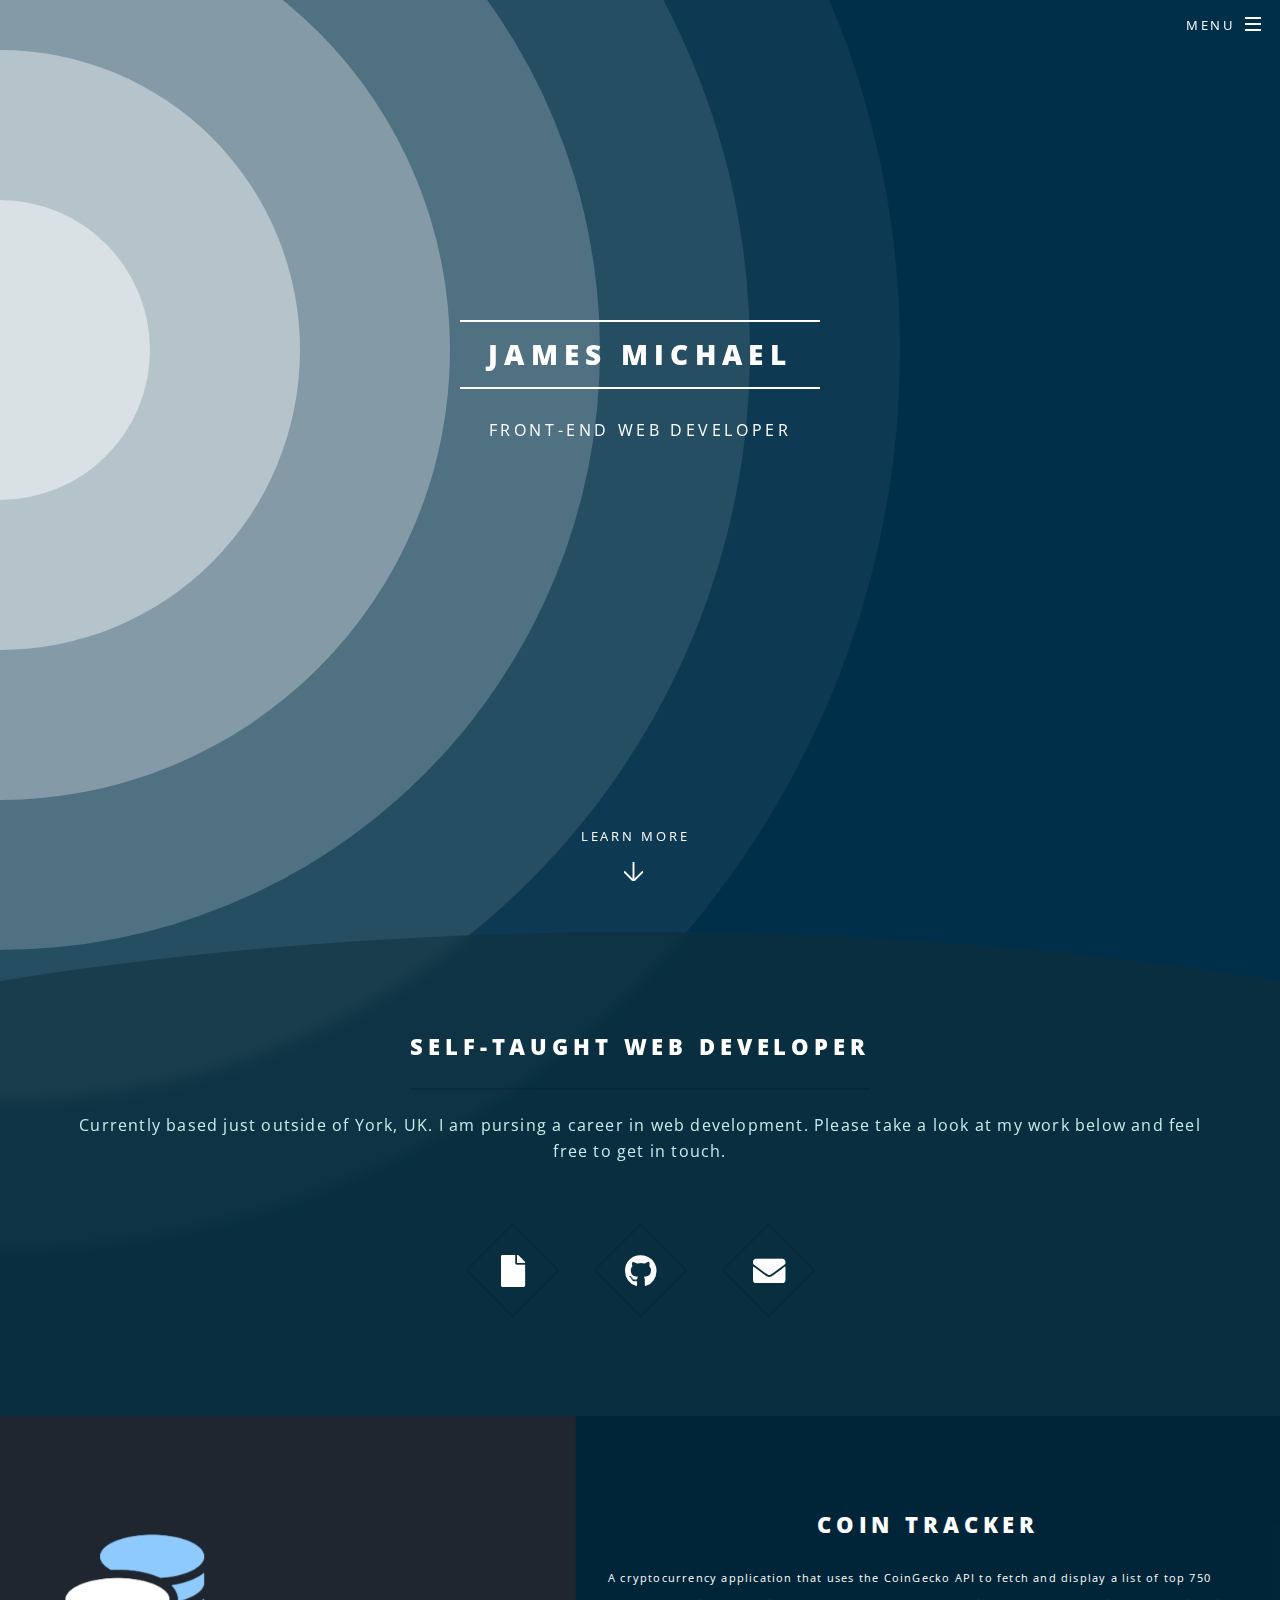
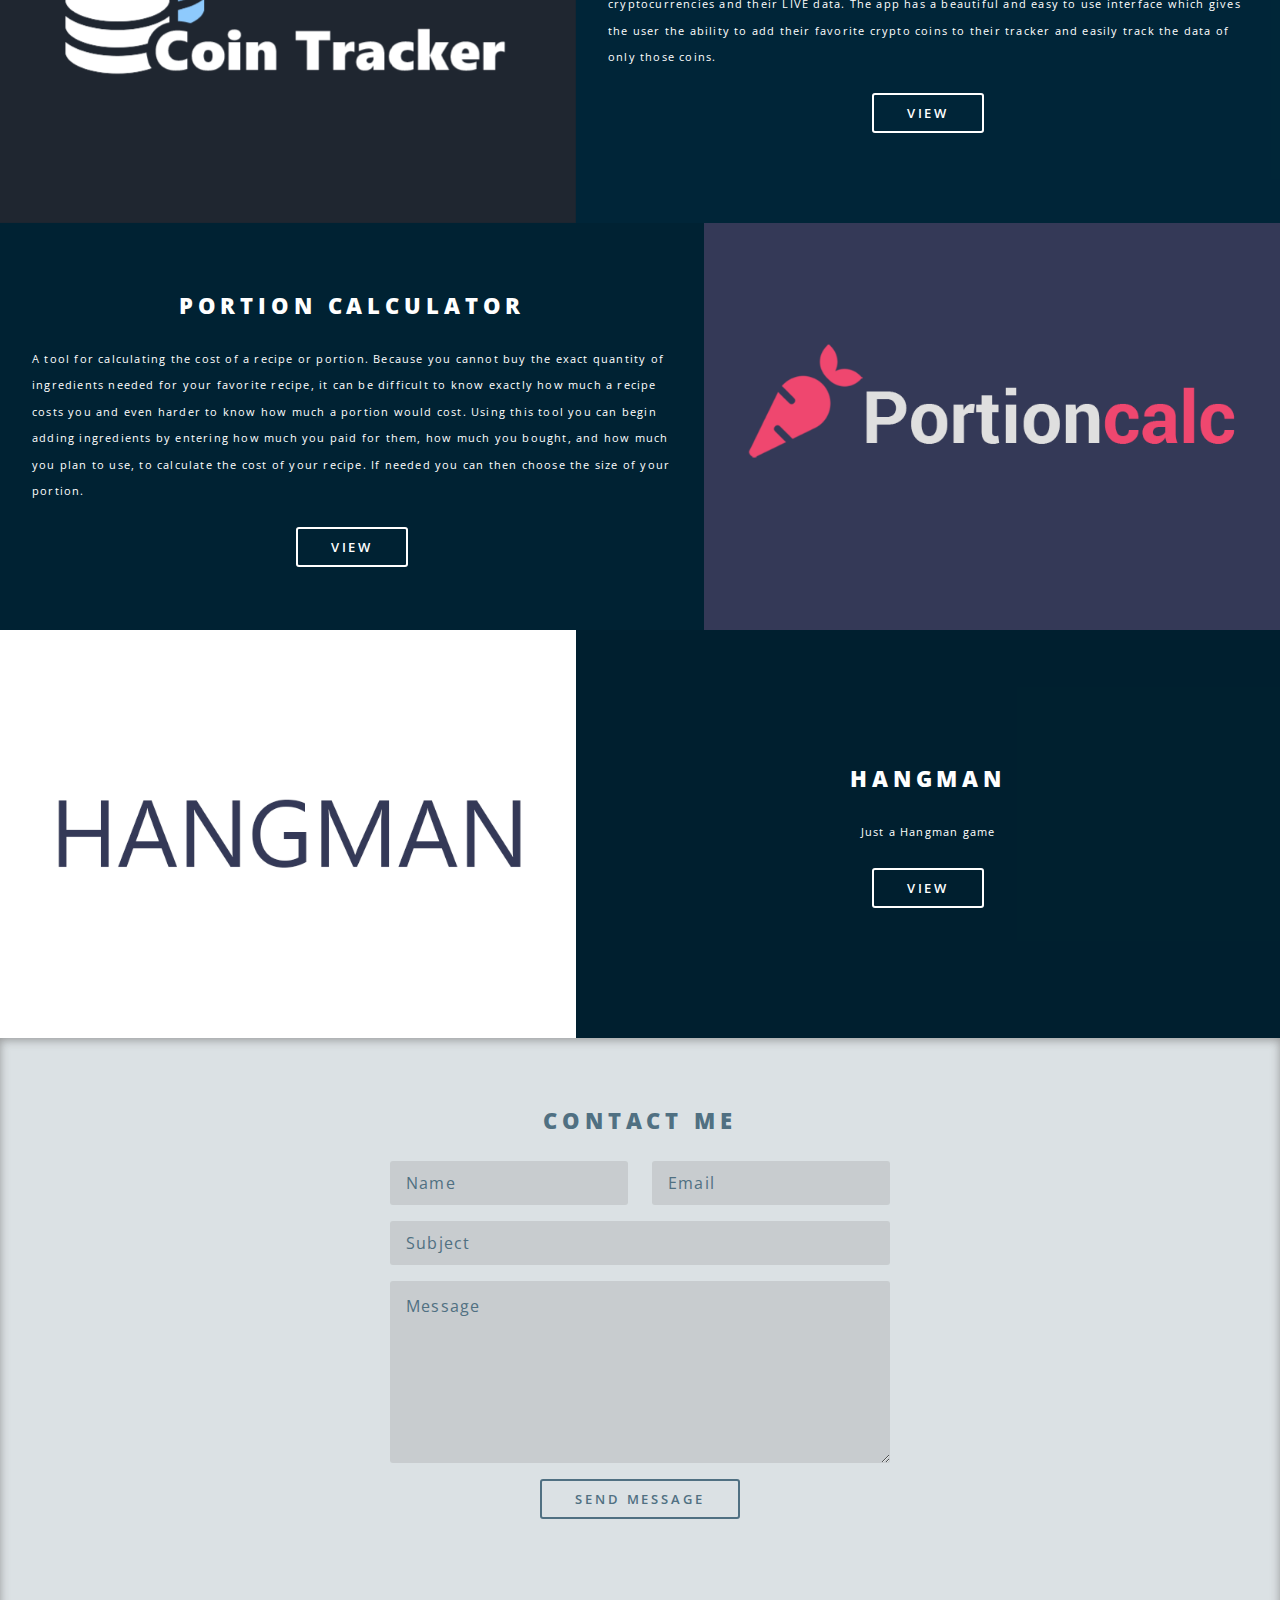
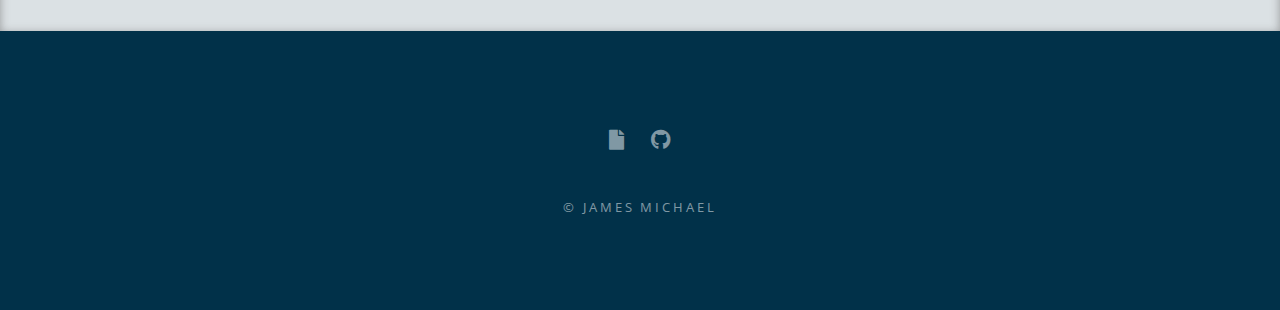
<file: index.html>
<!DOCTYPE html>
<!--
	Spectral by HTML5 UP
	html5up.net | @ajlkn
	Free for personal and commercial use under the CCA 3.0 license (html5up.net/license)
-->
<html>
  <head>
    <script>
      !function(){var analytics=window.analytics=window.analytics||[];if(!analytics.initialize)if(analytics.invoked)window.console&&console.error&&console.error("Segment snippet included twice.");else{analytics.invoked=!0;analytics.methods=["trackSubmit","trackClick","trackLink","trackForm","pageview","identify","reset","group","track","ready","alias","debug","page","once","off","on","addSourceMiddleware","addIntegrationMiddleware","setAnonymousId","addDestinationMiddleware"];analytics.factory=function(e){return function(){var t=Array.prototype.slice.call(arguments);t.unshift(e);analytics.push(t);return analytics}};for(var e=0;e<analytics.methods.length;e++){var key=analytics.methods[e];analytics[key]=analytics.factory(key)}analytics.load=function(key,e){var t=document.createElement("script");t.type="text/javascript";t.async=!0;t.src="https://cdn.segment.com/analytics.js/v1/" + key + "/analytics.min.js";var n=document.getElementsByTagName("script")[0];n.parentNode.insertBefore(t,n);analytics._loadOptions=e};analytics._writeKey="rWI9E1cuVa2XwWn36BMX1JCtgFMN2CDz";;analytics.SNIPPET_VERSION="4.15.3";
      analytics.load("rWI9E1cuVa2XwWn36BMX1JCtgFMN2CDz");
      analytics.page();
      }}();
    </script>
    <title>James Michael</title>
    <meta charset="utf-8" />
    <meta
      name="viewport"
      content="width=device-width, initial-scale=1, user-scalable=no"
    />
    <link rel="stylesheet" href="assets/css/main.css" />
    <link rel="stylesheet" href="assets/css/main.custom.css" />
    <link rel="stylesheet" href="assets/css/background-animation.css" />
    <link rel="stylesheet" href="assets/css/cssanimation.css" />
    <noscript
      ><link rel="stylesheet" href="assets/css/noscript.css"
    /></noscript>
  </head>
  <body class="landing is-preload">
	  <!-background-  -->
    <div class="pulse-background--container">
      <div id="container-inside">
        <div id="circle-small" class="circle"></div>
        <div id="circle-medium" class="circle"></div>
        <div id="circle-large" class="circle"></div>
        <div id="circle-xlarge" class="circle"></div>
        <div id="circle-xxlarge" class="circle"></div>
        <div id="circle-xxxlarge" class="circle"></div>
      </div>
    </div>
    <!-- Page Wrapper -->
    <div id="page-wrapper">
      <!-- Header -->
      <header id="header" class="alt">
        <h1><a href="index.html">James Michael</a></h1>
        <nav id="nav">
          <ul>
            <li class="special">
              <a href="#menu" class="menuToggle"><span>Menu</span></a>
              <div id="menu">
                <ul>
                  <!-- <li><a href="index.html">Home</a></li> -->
                  <li>
                    <a href="" class="cv-menu cv-link" target="_blank"
                      >CV/Resume</a
                    >
                  </li>
                  <li>
                    <a
                      href="https://github.com/therealjamesmichael"
                      class="github-link"
                      target="_blank"
                      >Github</a
                    >
                  </li>
                  <li>
                    <a href="javascript:void(0)" class="email-menu email-link"
                      >Contact me</a
                    >
                  </li>
                </ul>
              </div>
            </li>
          </ul>
        </nav>
      </header>

      <!-- Banner -->
      <section id="banner">
        <div class="inner">
          <h2>James Michael</h2>
          <p class="cssanimation rotateXIn job">Front-end Web developer</p>
        </div>
        <a href="#one" class="more scrolly">Learn More</a>
      </section>

      <!-- One -->
      <section id="one" class="wrapper style1 special">
        <div class="inner">
          <header class="major">
            <h2>Self-taught web developer</h2>
            <p>
              Currently based just outside of York, UK. I am pursing a career in
              web development. Please take a look at my work below and feel free
              to get in touch.
            </p>
          </header>
          <ul class="icons major">
            <li>
              <a href="" class="icon cv-one cv-link" target="_blank"
                ><span class="icon solid fa-file major style2"
                  ><span class="label">CV/Resume</span></span
                ></a
              >
            </li>
            <li>
              <a
                href="https://github.com/therealjamesmichael"
                target="_blank"
                class="icon github-link"
                ><span class="icon brands fa-github major style2"
                  ><span class="label">Github</span></span
                ></a
              >
            </li>
            <li>
              <a href="javascript:void(0)" class="icon email-one email-link"
                ><span class="icon solid fa-envelope major style2"
                  ><span class="label">Email</span></span
                ></a
              >
            </li>
          </ul>
        </div>
      </section>

      <!-- Two -->
      <section id="two" class="two-section wrapper alt style2">

        <section class="spotlight">
          <div class="image"><img src="images/coin-tracker--logo.png" alt="" /></div>
          <div class="content">
            <h2>Coin Tracker</h2>
            <p class="write-up">A cryptocurrency application that uses the CoinGecko API to fetch and display a list of top 750 cryptocurrencies and their LIVE data. The app has a beautiful and easy to use interface which gives the user the ability to add their favorite crypto coins to their tracker and easily track the data of only those coins.</p>
            <a href="./cointrackerpage.html" class="button">View</a>
          </div>
        </section>

        <section class="spotlight">
          <div class="image">
            <img src="images/portion-calc--thumb.png" alt="" />
          </div>
          <div class="content">
            <h2>Portion Calculator</h2>
            <p class="write-up">
              A tool for calculating the cost of a recipe or portion. Because
              you cannot buy the exact quantity of ingredients needed for your
              favorite recipe, it can be difficult to know exactly how much a
              recipe costs you and even harder to know how much a portion would
              cost. Using this tool you can begin adding ingredients by entering
              how much you paid for them, how much you bought, and how much you
              plan to use, to calculate the cost of your recipe. If needed you
              can then choose the size of your portion.
            </p>
            <a href="./portioncalcpage.html" class="button">View</a>
          </div>
        </section>

        <section class="spotlight">
          <div class="image"><img src="images/hangman--logo.png" alt="" /></div>
          <div class="content">
            <h2>Hangman</h2>
            <p class="write-up">Just a Hangman game</p>
            <a href="./hangmanpage.html" class="button">View</a>
          </div>
        </section>
      </section>

      <!-- 				
					<section id="three" class="wrapper style3 special">
						<div class="inner">
							<header class="major">
								<h2>Accumsan mus tortor nunc aliquet</h2>
								<p>Aliquam ut ex ut augue consectetur interdum. Donec amet imperdiet eleifend<br />
								fringilla tincidunt. Nullam dui leo Aenean mi ligula, rhoncus ullamcorper.</p>
							</header>
							<ul class="features">
								<li class="icon fa-paper-plane">
									<h3>Arcu accumsan</h3>
									<p>Augue consectetur sed interdum imperdiet et ipsum. Mauris lorem tincidunt nullam amet leo Aenean ligula consequat consequat.</p>
								</li>
								<li class="icon solid fa-laptop">
									<h3>Ac Augue Eget</h3>
									<p>Augue consectetur sed interdum imperdiet et ipsum. Mauris lorem tincidunt nullam amet leo Aenean ligula consequat consequat.</p>
								</li>
								<li class="icon solid fa-code">
									<h3>Mus Scelerisque</h3>
									<p>Augue consectetur sed interdum imperdiet et ipsum. Mauris lorem tincidunt nullam amet leo Aenean ligula consequat consequat.</p>
								</li>
								<li class="icon solid fa-headphones-alt">
									<h3>Mauris Imperdiet</h3>
									<p>Augue consectetur sed interdum imperdiet et ipsum. Mauris lorem tincidunt nullam amet leo Aenean ligula consequat consequat.</p>
								</li>
								<li class="icon fa-heart">
									<h3>Aenean Primis</h3>
									<p>Augue consectetur sed interdum imperdiet et ipsum. Mauris lorem tincidunt nullam amet leo Aenean ligula consequat consequat.</p>
								</li>
								<li class="icon fa-flag">
									<h3>Tortor Ut</h3>
									<p>Augue consectetur sed interdum imperdiet et ipsum. Mauris lorem tincidunt nullam amet leo Aenean ligula consequat consequat.</p>
								</li>
							</ul>
						</div>
					</section> -->

      <!-- CTA -->
      <!-- <section id="cta" class="wrapper style4">
						<div class="inner">
							<header>
								<h2>Arcue ut vel commodo</h2>
								<p>Aliquam ut ex ut augue consectetur interdum endrerit imperdiet amet eleifend fringilla.</p>
							</header>
							<ul class="actions stacked">
								<li><a href="#" class="button fit primary">Activate</a></li>
								<li><a href="#" class="button fit">Learn More</a></li>
							</ul>
						</div>
					</section> -->
      <article id="contact" class="contact-section panel">
        <div class="inner">
          <header>
            <h2>Contact Me</h2>
          </header>
          <form
            action="https://formsubmit.co/info@jamesmichael.uk"
            target="_blank"
            method="POST"
          >
            <div>
              <div class="row">
                <div class="col-6 col-12-medium">
                  <input type="text" name="name" placeholder="Name" />
                </div>
                <div class="col-6 col-12-medium">
                  <input type="text" name="email" placeholder="Email" />
                </div>
                <div class="col-12">
                  <input type="text" name="subject" placeholder="Subject" />
                </div>
                <div class="col-12">
                  <textarea
                    name="message"
                    placeholder="Message"
                    rows="6"
                  ></textarea>
                </div>
                <div class="col-12 contact-submit">
                  <input class="btn--light-blue" type="submit" value="Send Message" />
                </div>
              </div>
            </div>
          </form>
        </div>
      </article>
      <!-- Footer -->
      <footer id="footer">
        <ul class="icons">
          <li>
            <a
              href="#"
              class="icon solid fa-file cv-footer cv-link"
              target="_blank"
              ><span class="label">CV/Resume</span></a
            >
          </li>
          <li>
            <a
              href="https://github.com/therealjamesmichael"
              target="_blank"
              class="icon brands fa-github github-link"
              ><span class="label">Github</span></a
            >
          </li>
          <!-- <li><a href="#" class="icon solid fa-envelope"><span class="label">Email</span></a></li> -->
        </ul>
        <ul class="copyright">
          <li>&copy; James Michael</li>
        </ul>
      </footer>
    </div>

    <!-- Scripts -->
    <script src="assets/js/custom.js"></script>
    <script src="assets/js/jquery.min.js"></script>
    <script src="assets/js/jquery.scrollex.min.js"></script>
    <script src="assets/js/jquery.scrolly.min.js"></script>
    <script src="assets/js/browser.min.js"></script>
    <script src="assets/js/breakpoints.min.js"></script>
    <script src="assets/js/util.js"></script>
    <script src="assets/js/main.js"></script>
  </body>
</html>
</file>
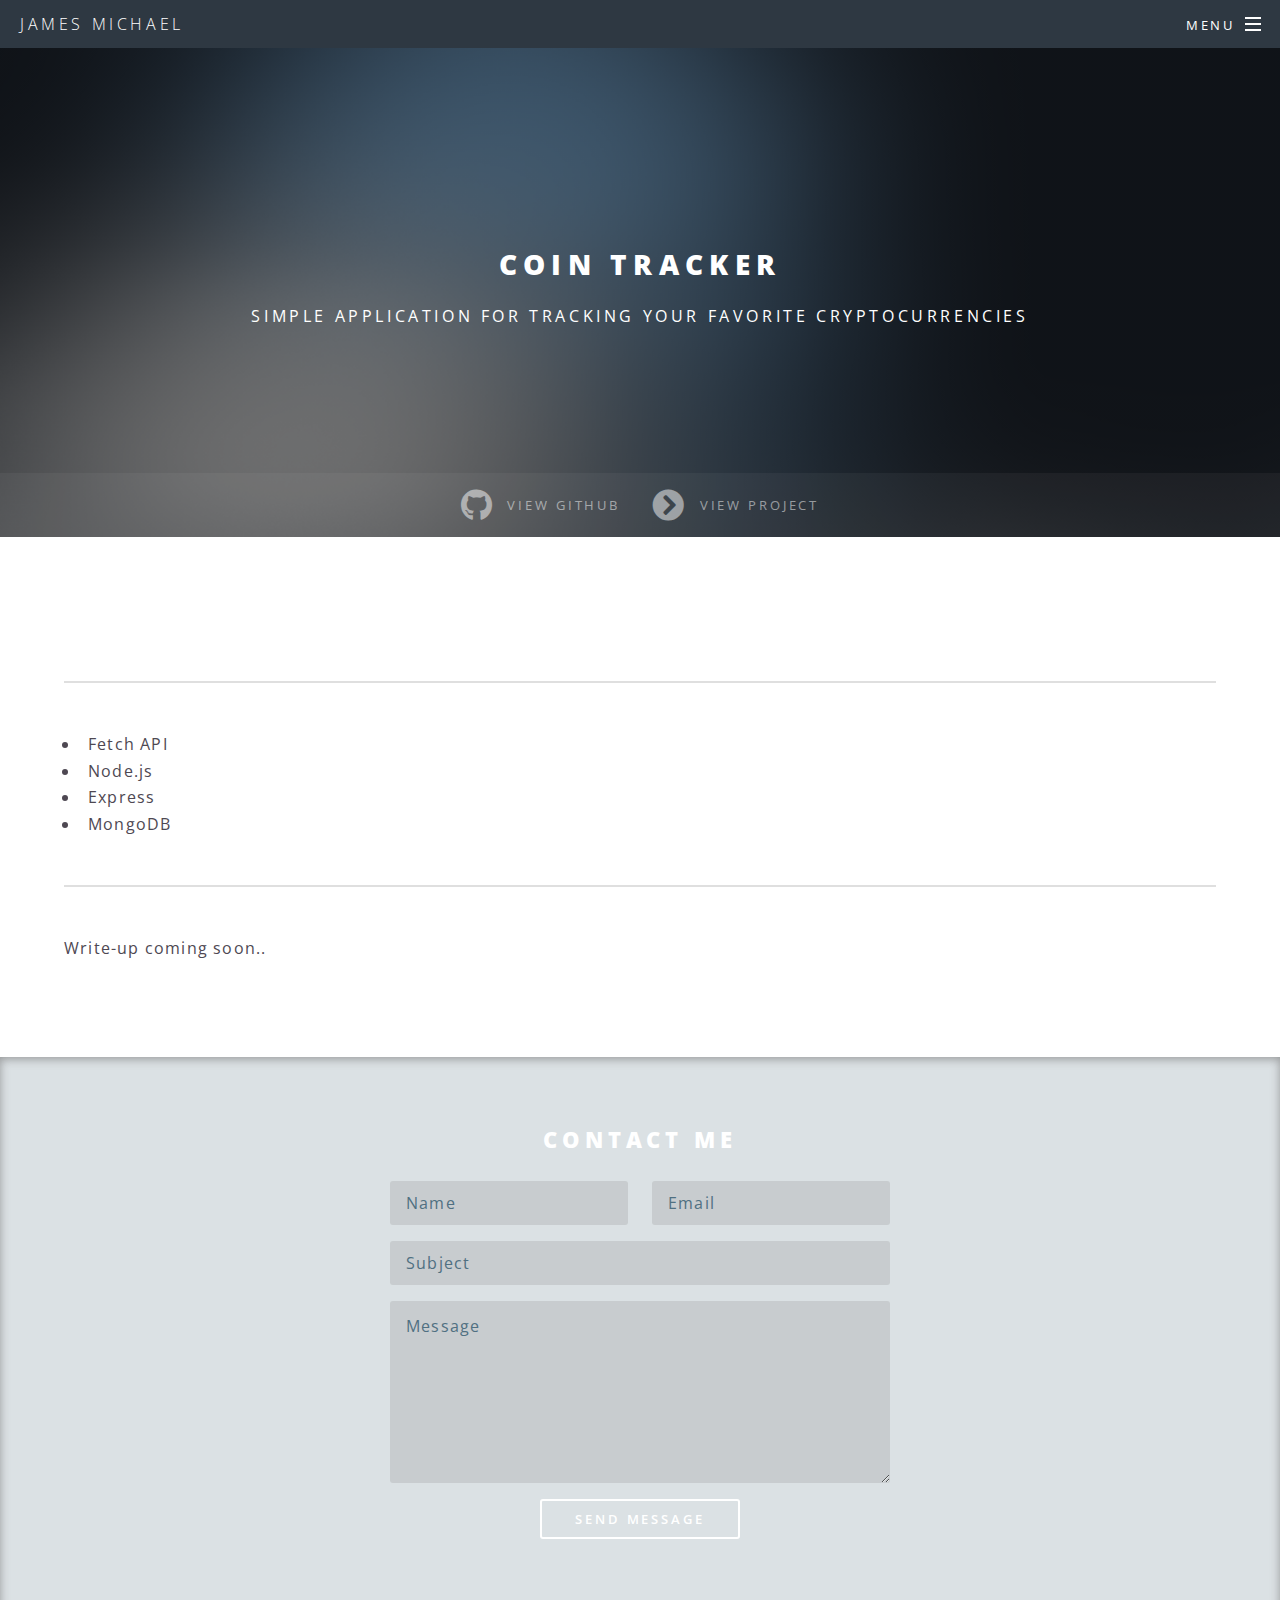
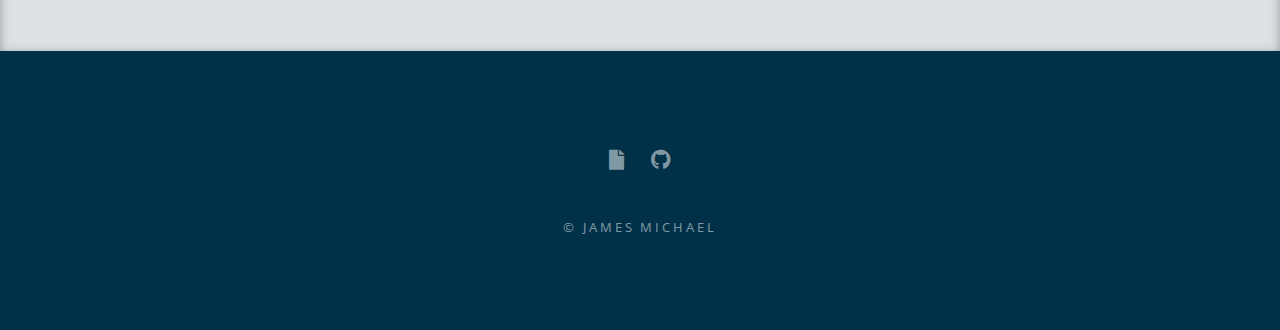
<file: cointrackerpage.html>
<!DOCTYPE html>
<!--
	Spectral by HTML5 UP
	html5up.net | @ajlkn
	Free for personal and commercial use under the CCA 3.0 license (html5up.net/license)
-->
<html>
	<head>
		<title>James Michael - Coin Tracker</title>
		<meta charset="utf-8" />
		<meta
			name="viewport"
			content="width=device-width, initial-scale=1, user-scalable=no"
		/>
		<link rel="stylesheet" href="assets/css/main.css" />
		<link rel="stylesheet" href="assets/css/main.custom.css" />
		<link rel="stylesheet" href="assets/css/page.custom.css" />

		<noscript
			><link rel="stylesheet" href="assets/css/noscript.css"
		/></noscript>

		<style>
			#main > header {
				background-image: -moz-linear-gradient(
						top,
						rgba(0, 0, 0, 0.5),
						rgba(0, 0, 0, 0.5)
					),
					url('./images/biguglyblur.png');
				background-image: -webkit-linear-gradient(
						top,
						rgba(0, 0, 0, 0.5),
						rgba(0, 0, 0, 0.5)
					),
					url('./images/biguglyblur.png');
				background-image: -m	s-linear-gradient(
						top,
						rgba(0, 0, 0, 0.5),
						rgba(0, 0, 0, 0.5)
					),
					url('./images/biguglyblur.png');
				background-image: linear-gradient(
						top,
						rgba(0, 0, 0, 0.5),
						rgba(0, 0, 0, 0.5)
					),
					url('./images/biguglyblur.png');
					background-position: bottom left;
					background-size:cover
			}
		</style>
	</head>
	<body class="is-preload">
		<!-- Page Wrapper -->
		<div id="page-wrapper">
			<!-- Header -->
			<header id="header">
				<h1><a href="index.html">james michael</a></h1>
				<nav id="nav">
					<ul>
						<li class="special">
							<a href="#menu" class="menuToggle"><span>Menu</span></a>
							<div id="menu">
								<ul>
									<li><a href="index.html">Home</a></li>
									<li>
										<a href="" class="cv-menu cv-link" target="_blank"
											>CV/Resume</a
										>
									</li>
									<li>
										<a
											href="https://github.com/therealjamesmichael"
											class="github-link"
											target="_blank"
											>Github</a
										>
									</li>
									<li>
										<a href="javascript:void(0)" class="email-menu email-link"
											>Contact me</a
										>
									</li>
								</ul>
							</div>
						</li>
					</ul>
				</nav>
			</header>

			<!-- Main -->
			<article id="main">
				<header class="grid-column">
					<div class="header-text">
						<h2>Coin Tracker</h2>
						<p>
							Simple application for tracking your favorite cryptocurrencies
						</p>
					</div>
					<div class="project--nav grid">
						<a
							href="https://github.com/therealjamesmichael/crypto-tracker--backend"
							class="view-with-icon view-github--btn"
							target="_blank"
						>
							<i class="fab fa-github view--icon"></i>
							<p>View Github</p>
						</a>
						<a
							href="https://coin-tracker101.herokuapp.com"
							class="view-with-icon"
							target="_blank"
						>
							<i class="fas fa-chevron-circle-right view--icon"></i>
							<p>View Project</p>
						</a>
					</div>
				</header>

				<section class="wrapper style5">
					<div class="inner">
						<hr/>
						<ul class="tech-list">
							<li>Fetch API</li>
							<li>Node.js</li>
							<li>Express</li>
							<li>MongoDB</li>
						</ul>
			
						<hr /> 

							<p>Write-up coming soon..</p>
							
						
					</div>
				</section>
			</article>
			<article id="contact" class="panel">
				<div class="inner">
					<header>
						<h2>Contact Me</h2>
					</header>
					<form
						action="https://formsubmit.co/info@jamesmichael.uk"
						target="_blank"
						method="POST"
					>
						<div>
							<div class="row">
								<div class="col-6 col-12-medium">
									<input type="text" name="name" placeholder="Name" />
								</div>
								<div class="col-6 col-12-medium">
									<input type="text" name="email" placeholder="Email" />
								</div>
								<div class="col-12">
									<input type="text" name="subject" placeholder="Subject" />
								</div>
								<div class="col-12">
									<textarea
										name="message"
										placeholder="Message"
										rows="6"
									></textarea>
								</div>
								<div class="col-12 contact-submit">
									<input type="submit" value="Send Message" />
								</div>
							</div>
						</div>
					</form>
				</div>
			</article>
			<!-- Footer -->
			<footer id="footer">
				<ul class="icons">
					<li>
						<a
							href="#"
							class="icon solid fa-file cv-footer cv-link"
							target="_blank"
							><span class="label">CV/Resume</span></a
						>
					</li>
					<li>
						<a
							href="https://github.com/therealjamesmichael"
							target="_blank"
							class="icon brands fa-github github-link"
							><span class="label">Github</span></a
						>
					</li>
					<!-- <li><a href="#" class="icon solid fa-envelope"><span class="label">Email</span></a></li> -->
				</ul>
				<ul class="copyright">
					<li>&copy; James Michael</li>
				</ul>
			</footer>
		</div>

		<!-- Scripts -->
		<script src="assets/js/custom.js"></script>
		<script src="assets/js/jquery.min.js"></script>
		<script src="assets/js/jquery.scrollex.min.js"></script>
		<script src="assets/js/jquery.scrolly.min.js"></script>
		<script src="assets/js/browser.min.js"></script>
		<script src="assets/js/breakpoints.min.js"></script>
		<script src="assets/js/util.js"></script>
		<script src="assets/js/main.js"></script>
	</body>
</html>
</file>
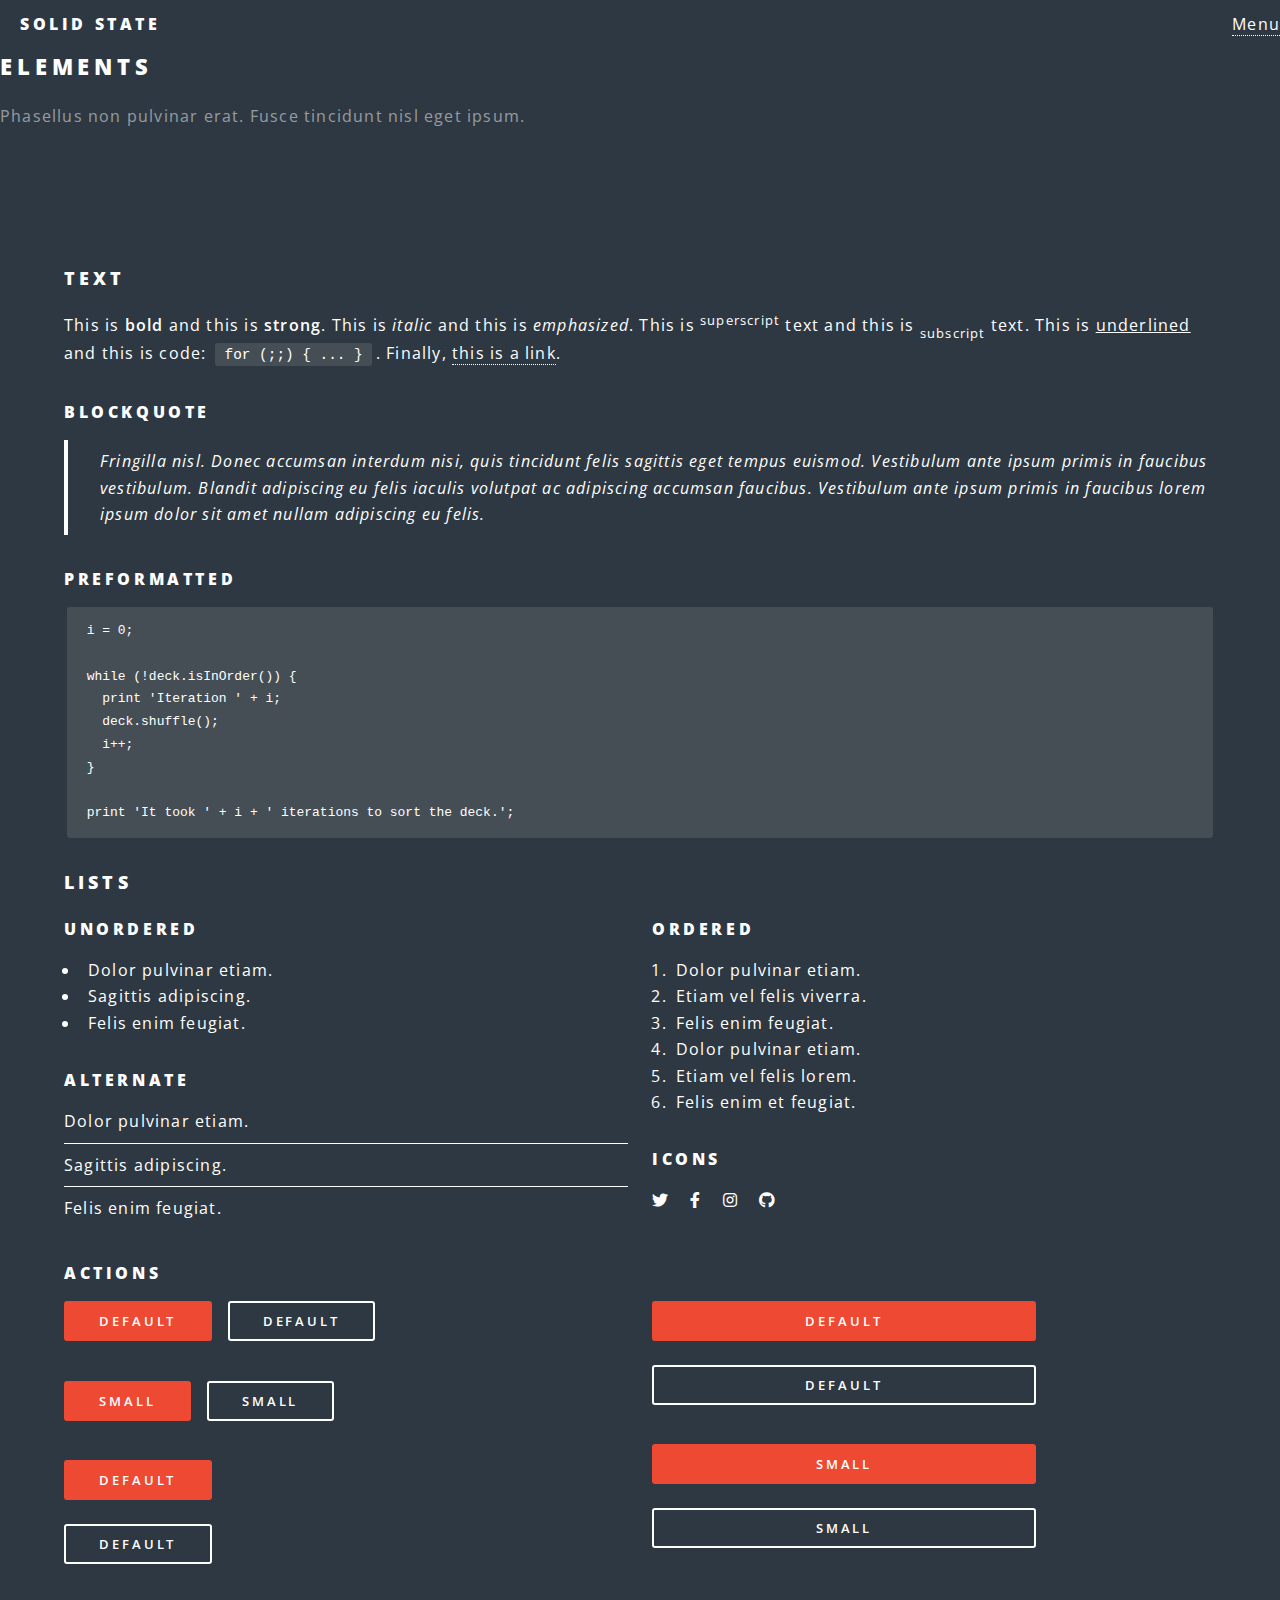
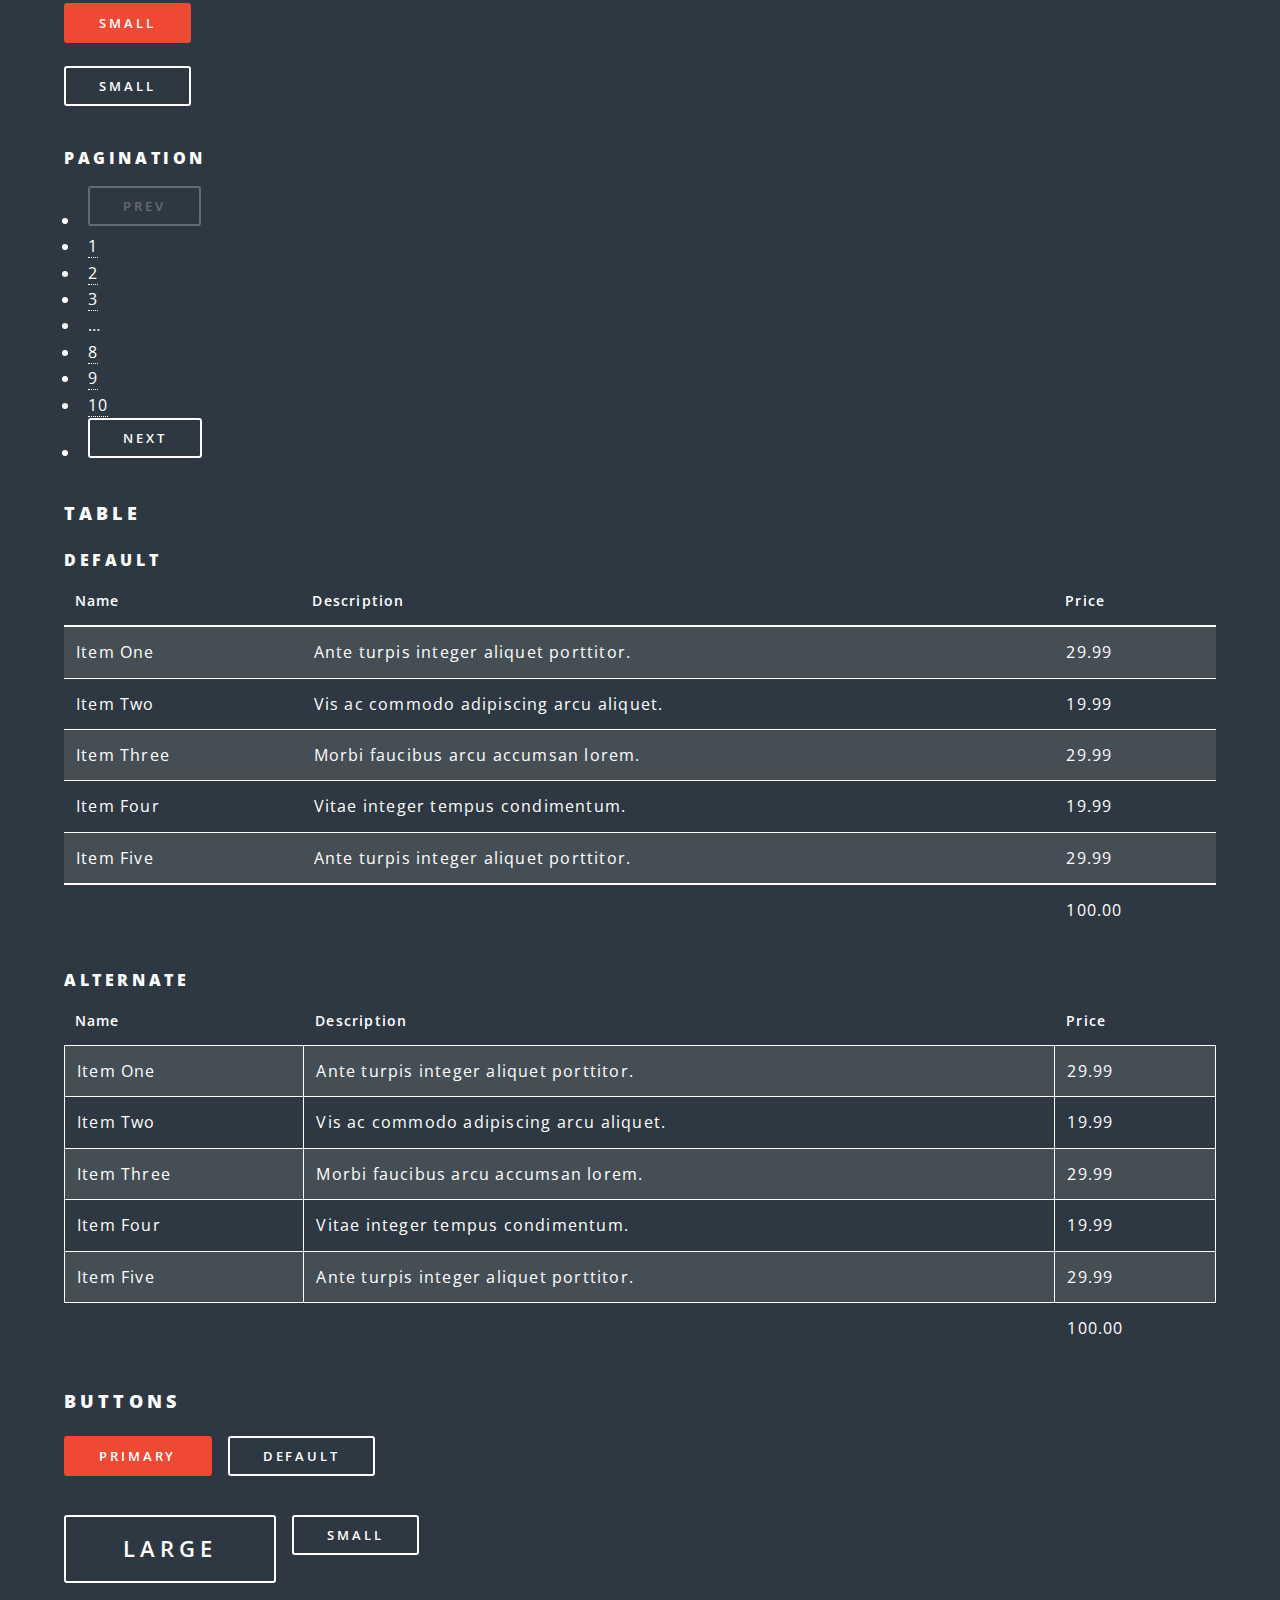
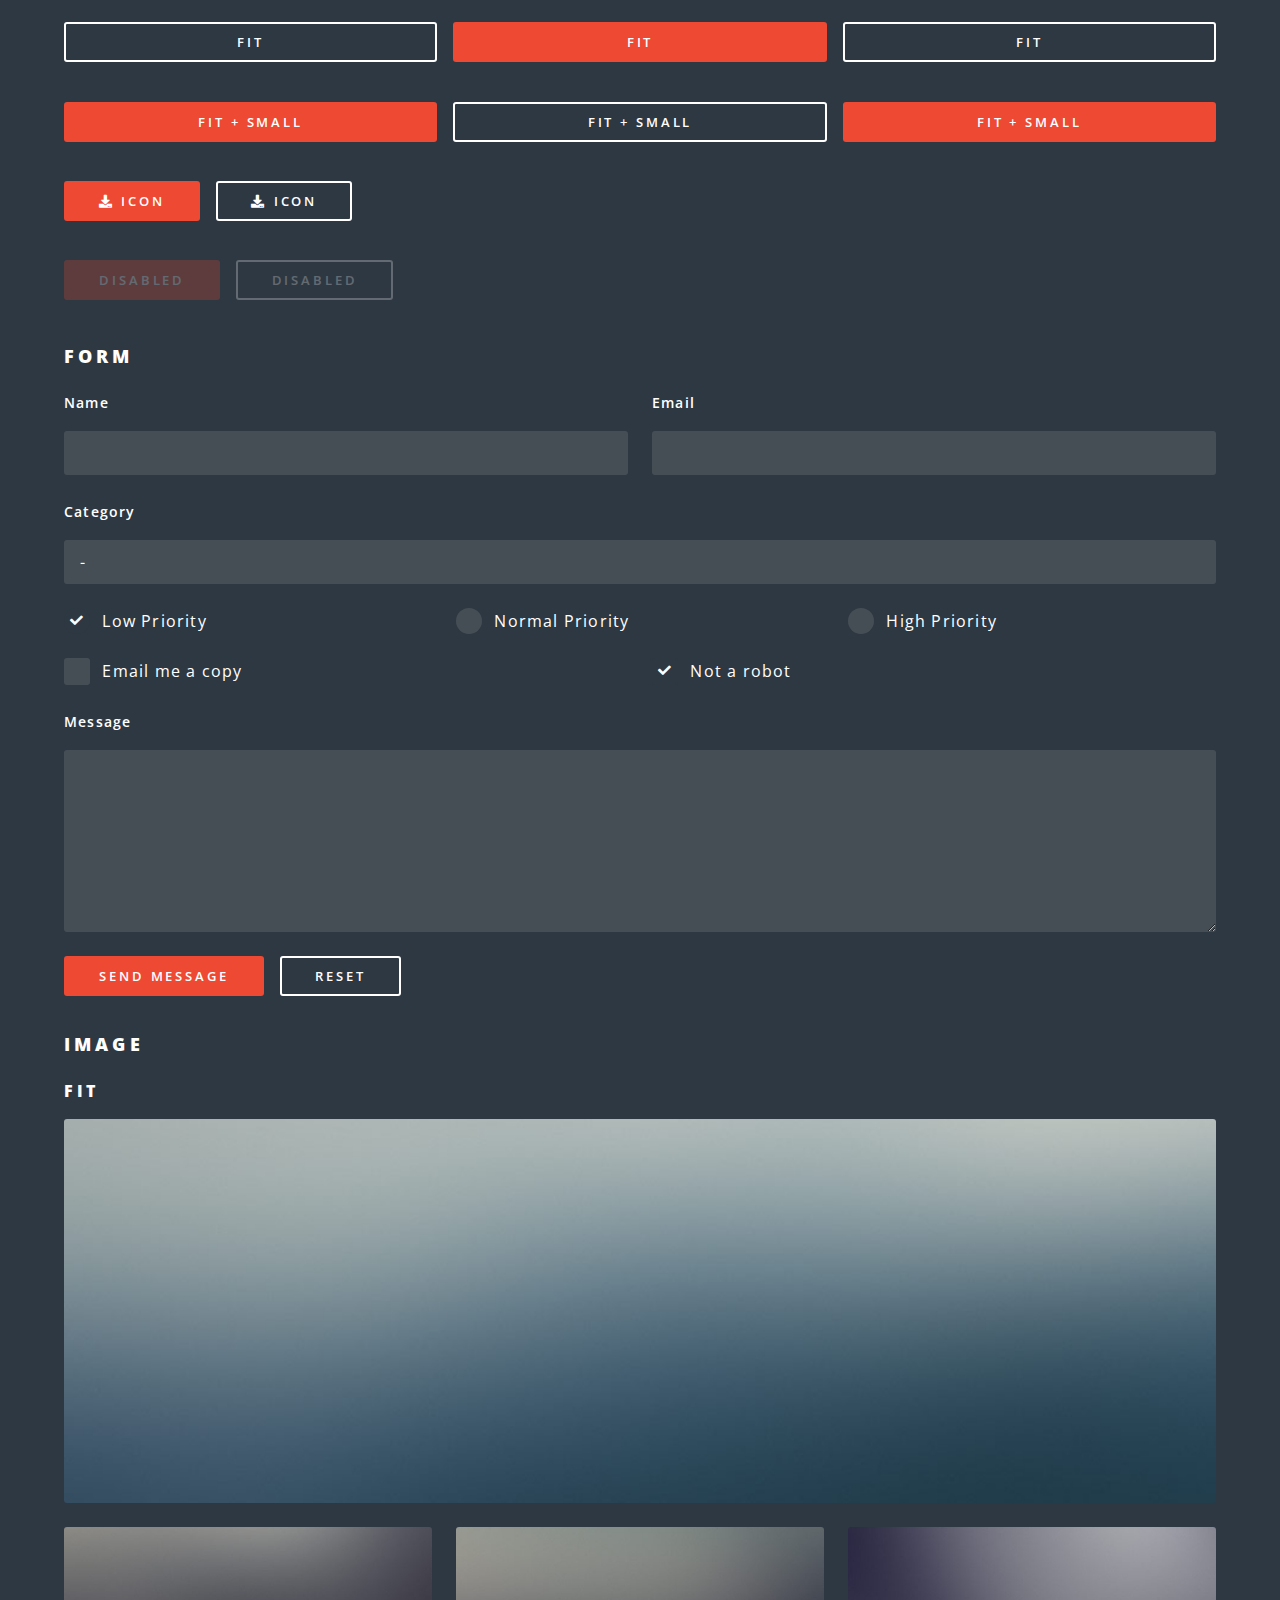
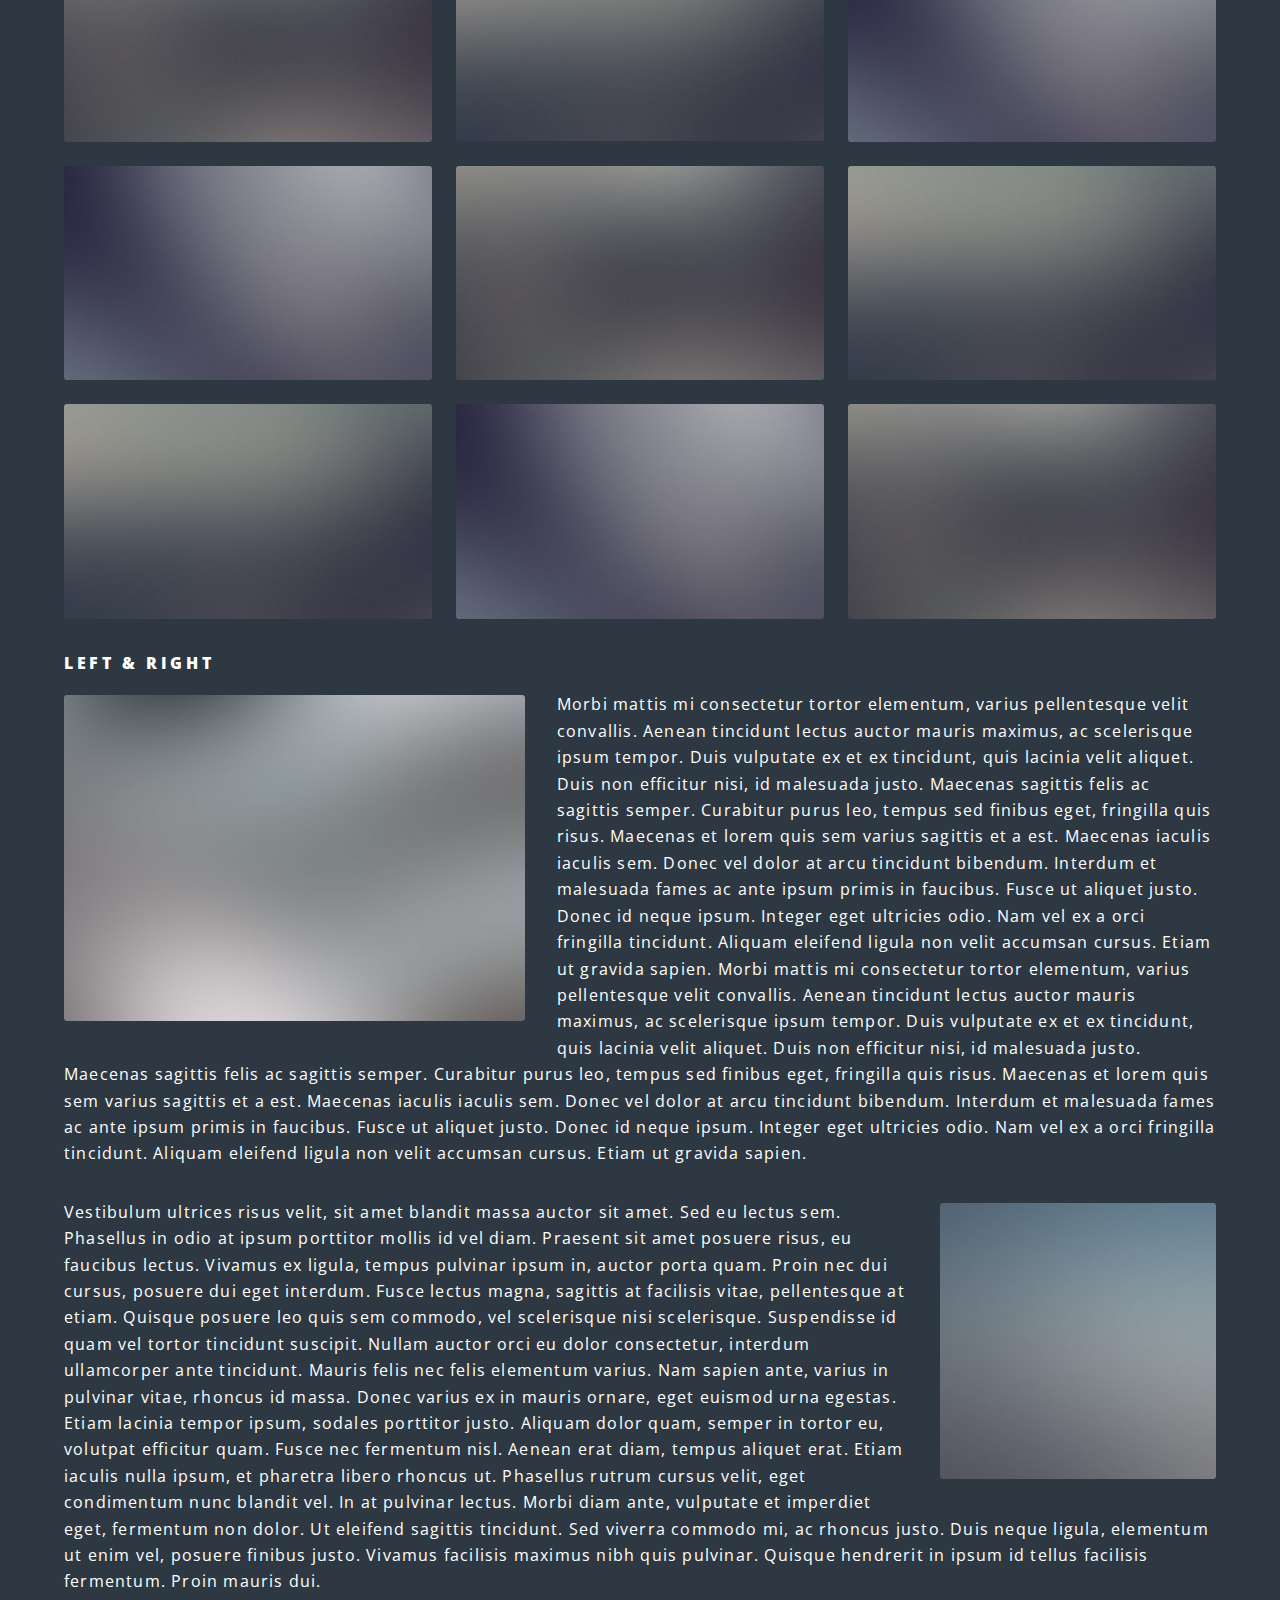
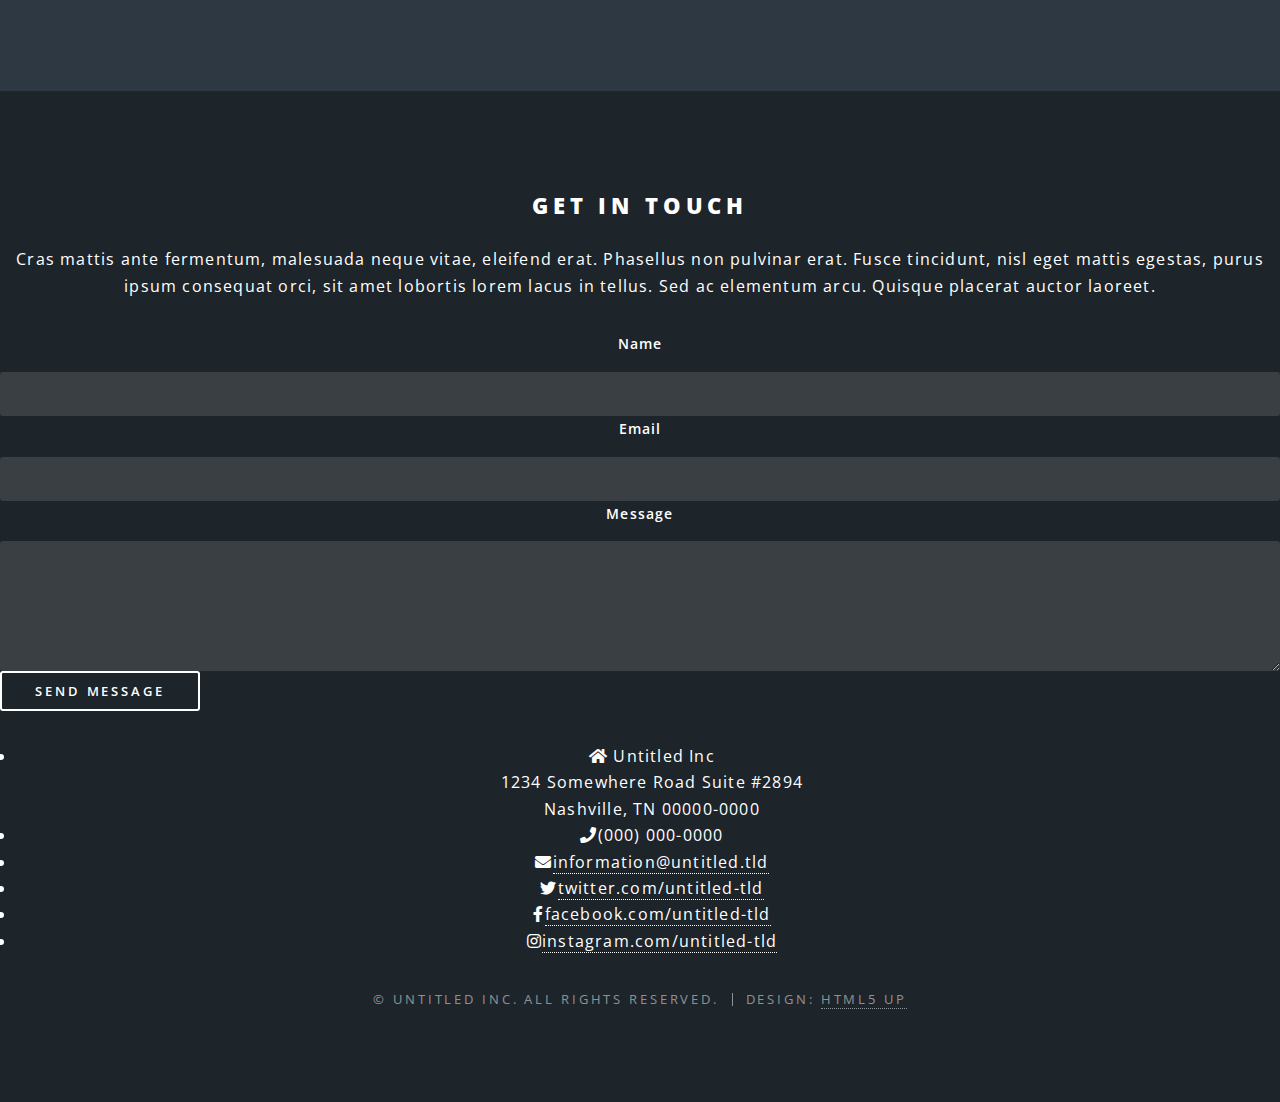
<file: elements.html>
<!DOCTYPE HTML>
<!--
	Solid State by HTML5 UP
	html5up.net | @ajlkn
	Free for personal and commercial use under the CCA 3.0 license (html5up.net/license)
-->
<html>
	<head>
		<title>Elements - Solid State by HTML5 UP</title>
		<meta charset="utf-8" />
		<meta name="viewport" content="width=device-width, initial-scale=1, user-scalable=no" />
		<link rel="stylesheet" href="assets/css/main.css" />
		<noscript><link rel="stylesheet" href="assets/css/noscript.css" /></noscript>
	</head>
	<body class="is-preload">

		<!-- Page Wrapper -->
			<div id="page-wrapper">

				<!-- Header -->
					<header id="header">
						<h1><a href="index.html">Solid State</a></h1>
						<nav>
							<a href="#menu">Menu</a>
						</nav>
					</header>

				<!-- Menu -->
					<nav id="menu">
						<div class="inner">
							<h2>Menu</h2>
							<ul class="links">
								<li><a href="index.html">Home</a></li>
								<li><a href="generic.html">Generic</a></li>
								<li><a href="elements.html">Elements</a></li>
								<li><a href="#">Log In</a></li>
								<li><a href="#">Sign Up</a></li>
							</ul>
							<a href="#" class="close">Close</a>
						</div>
					</nav>

				<!-- Wrapper -->
					<section id="wrapper">
						<header>
							<div class="inner">
								<h2>Elements</h2>
								<p>Phasellus non pulvinar erat. Fusce tincidunt nisl eget ipsum.</p>
							</div>
						</header>

						<!-- Content -->
							<div class="wrapper">
								<div class="inner">

									<section>
										<h3 class="major">Text</h3>
										<p>This is <b>bold</b> and this is <strong>strong</strong>. This is <i>italic</i> and this is <em>emphasized</em>.
										This is <sup>superscript</sup> text and this is <sub>subscript</sub> text.
										This is <u>underlined</u> and this is code: <code>for (;;) { ... }</code>. Finally, <a href="#">this is a link</a>.</p>
										<h4>Blockquote</h4>
										<blockquote>Fringilla nisl. Donec accumsan interdum nisi, quis tincidunt felis sagittis eget tempus euismod. Vestibulum ante ipsum primis in faucibus vestibulum. Blandit adipiscing eu felis iaculis volutpat ac adipiscing accumsan faucibus. Vestibulum ante ipsum primis in faucibus lorem ipsum dolor sit amet nullam adipiscing eu felis.</blockquote>
										<h4>Preformatted</h4>
										<pre><code>i = 0;

while (!deck.isInOrder()) {
  print 'Iteration ' + i;
  deck.shuffle();
  i++;
}

print 'It took ' + i + ' iterations to sort the deck.';</code></pre>
									</section>

									<section>
										<h3 class="major">Lists</h3>
										<div class="row">
											<div class="col-6 col-12-medium">
												<h4>Unordered</h4>
												<ul>
													<li>Dolor pulvinar etiam.</li>
													<li>Sagittis adipiscing.</li>
													<li>Felis enim feugiat.</li>
												</ul>
												<h4>Alternate</h4>
												<ul class="alt">
													<li>Dolor pulvinar etiam.</li>
													<li>Sagittis adipiscing.</li>
													<li>Felis enim feugiat.</li>
												</ul>
											</div>
											<div class="col-6 col-12-medium">
												<h4>Ordered</h4>
												<ol>
													<li>Dolor pulvinar etiam.</li>
													<li>Etiam vel felis viverra.</li>
													<li>Felis enim feugiat.</li>
													<li>Dolor pulvinar etiam.</li>
													<li>Etiam vel felis lorem.</li>
													<li>Felis enim et feugiat.</li>
												</ol>
												<h4>Icons</h4>
												<ul class="icons">
													<li><a href="#" class="icon brands fa-twitter"><span class="label">Twitter</span></a></li>
													<li><a href="#" class="icon brands fa-facebook-f"><span class="label">Facebook</span></a></li>
													<li><a href="#" class="icon brands fa-instagram"><span class="label">Instagram</span></a></li>
													<li><a href="#" class="icon brands fa-github"><span class="label">Github</span></a></li>
												</ul>
											</div>
										</div>
										<h4>Actions</h4>
										<div class="row">
											<div class="col-6 col-12-medium">
												<ul class="actions">
													<li><a href="#" class="button primary">Default</a></li>
													<li><a href="#" class="button">Default</a></li>
												</ul>
												<ul class="actions small">
													<li><a href="#" class="button primary small">Small</a></li>
													<li><a href="#" class="button small">Small</a></li>
												</ul>
												<ul class="actions stacked">
													<li><a href="#" class="button primary">Default</a></li>
													<li><a href="#" class="button">Default</a></li>
												</ul>
												<ul class="actions stacked small">
													<li><a href="#" class="button primary small">Small</a></li>
													<li><a href="#" class="button small">Small</a></li>
												</ul>
											</div>
											<div class="col-6 col-12-medium">
												<ul class="actions stacked">
													<li><a href="#" class="button primary fit">Default</a></li>
													<li><a href="#" class="button fit">Default</a></li>
												</ul>
												<ul class="actions stacked small">
													<li><a href="#" class="button primary small fit">Small</a></li>
													<li><a href="#" class="button small fit">Small</a></li>
												</ul>
											</div>
										</div>
										<h4>Pagination</h4>
										<ul class="pagination">
											<li><span class="button small disabled">Prev</span></li>
											<li><a href="#" class="page active">1</a></li>
											<li><a href="#" class="page">2</a></li>
											<li><a href="#" class="page">3</a></li>
											<li><span>&hellip;</span></li>
											<li><a href="#" class="page">8</a></li>
											<li><a href="#" class="page">9</a></li>
											<li><a href="#" class="page">10</a></li>
											<li><a href="#" class="button small">Next</a></li>
										</ul>
									</section>

									<section>
										<h3 class="major">Table</h3>
										<h4>Default</h4>
										<div class="table-wrapper">
											<table>
												<thead>
													<tr>
														<th>Name</th>
														<th>Description</th>
														<th>Price</th>
													</tr>
												</thead>
												<tbody>
													<tr>
														<td>Item One</td>
														<td>Ante turpis integer aliquet porttitor.</td>
														<td>29.99</td>
													</tr>
													<tr>
														<td>Item Two</td>
														<td>Vis ac commodo adipiscing arcu aliquet.</td>
														<td>19.99</td>
													</tr>
													<tr>
														<td>Item Three</td>
														<td> Morbi faucibus arcu accumsan lorem.</td>
														<td>29.99</td>
													</tr>
													<tr>
														<td>Item Four</td>
														<td>Vitae integer tempus condimentum.</td>
														<td>19.99</td>
													</tr>
													<tr>
														<td>Item Five</td>
														<td>Ante turpis integer aliquet porttitor.</td>
														<td>29.99</td>
													</tr>
												</tbody>
												<tfoot>
													<tr>
														<td colspan="2"></td>
														<td>100.00</td>
													</tr>
												</tfoot>
											</table>
										</div>

										<h4>Alternate</h4>
										<div class="table-wrapper">
											<table class="alt">
												<thead>
													<tr>
														<th>Name</th>
														<th>Description</th>
														<th>Price</th>
													</tr>
												</thead>
												<tbody>
													<tr>
														<td>Item One</td>
														<td>Ante turpis integer aliquet porttitor.</td>
														<td>29.99</td>
													</tr>
													<tr>
														<td>Item Two</td>
														<td>Vis ac commodo adipiscing arcu aliquet.</td>
														<td>19.99</td>
													</tr>
													<tr>
														<td>Item Three</td>
														<td> Morbi faucibus arcu accumsan lorem.</td>
														<td>29.99</td>
													</tr>
													<tr>
														<td>Item Four</td>
														<td>Vitae integer tempus condimentum.</td>
														<td>19.99</td>
													</tr>
													<tr>
														<td>Item Five</td>
														<td>Ante turpis integer aliquet porttitor.</td>
														<td>29.99</td>
													</tr>
												</tbody>
												<tfoot>
													<tr>
														<td colspan="2"></td>
														<td>100.00</td>
													</tr>
												</tfoot>
											</table>
										</div>
									</section>

									<section>
										<h3 class="major">Buttons</h3>
										<ul class="actions">
											<li><a href="#" class="button primary">Primary</a></li>
											<li><a href="#" class="button">Default</a></li>
										</ul>
										<ul class="actions">
											<li><a href="#" class="button large">Large</a></li>
											<li><a href="#" class="button small">Small</a></li>
										</ul>
										<ul class="actions fit">
											<li><a href="#" class="button fit">Fit</a></li>
											<li><a href="#" class="button primary fit">Fit</a></li>
											<li><a href="#" class="button fit">Fit</a></li>
										</ul>
										<ul class="actions fit small">
											<li><a href="#" class="button primary fit small">Fit + Small</a></li>
											<li><a href="#" class="button fit small">Fit + Small</a></li>
											<li><a href="#" class="button primary fit small">Fit + Small</a></li>
										</ul>
										<ul class="actions">
											<li><a href="#" class="button primary icon solid fa-download">Icon</a></li>
											<li><a href="#" class="button icon solid fa-download">Icon</a></li>
										</ul>
										<ul class="actions">
											<li><span class="button primary disabled">Disabled</span></li>
											<li><span class="button disabled">Disabled</span></li>
										</ul>
									</section>

									<section>
										<h3 class="major">Form</h3>
										<form method="post" action="#">
											<div class="row gtr-uniform">
												<div class="col-6 col-12-xsmall">
													<label for="demo-name">Name</label>
													<input type="text" name="demo-name" id="demo-name" value="" />
												</div>
												<div class="col-6 col-12-xsmall">
													<label for="demo-email">Email</label>
													<input type="email" name="demo-email" id="demo-email" value="" />
												</div>
												<div class="col-12">
													<label for="demo-category">Category</label>
													<select name="demo-category" id="demo-category">
														<option value="">-</option>
														<option value="1">Manufacturing</option>
														<option value="1">Shipping</option>
														<option value="1">Administration</option>
														<option value="1">Human Resources</option>
													</select>
												</div>
												<div class="col-4 col-12-small">
													<input type="radio" id="demo-priority-low" name="demo-priority" checked>
													<label for="demo-priority-low">Low Priority</label>
												</div>
												<div class="col-4 col-12-small">
													<input type="radio" id="demo-priority-normal" name="demo-priority">
													<label for="demo-priority-normal">Normal Priority</label>
												</div>
												<div class="col-4 col-12-small">
													<input type="radio" id="demo-priority-high" name="demo-priority">
													<label for="demo-priority-high">High Priority</label>
												</div>
												<div class="col-6 col-12-small">
													<input type="checkbox" id="demo-copy" name="demo-copy">
													<label for="demo-copy">Email me a copy</label>
												</div>
												<div class="col-6 col-12-small">
													<input type="checkbox" id="demo-human" name="demo-human" checked>
													<label for="demo-human">Not a robot</label>
												</div>
												<div class="col-12">
													<label for="demo-message">Message</label>
													<textarea name="demo-message" id="demo-message" rows="6"></textarea>
												</div>
												<div class="col-12">
													<ul class="actions">
														<li><input type="submit" value="Send Message" class="primary" /></li>
														<li><input type="reset" value="Reset" /></li>
													</ul>
												</div>
											</div>
										</form>
									</section>

									<section>
										<h3 class="major">Image</h3>
										<h4>Fit</h4>
										<div class="box alt">
											<div class="row gtr-uniform">
												<div class="col-12"><span class="image fit"><img src="images/pic08.jpg" alt="" /></span></div>
												<div class="col-4"><span class="image fit"><img src="images/pic05.jpg" alt="" /></span></div>
												<div class="col-4"><span class="image fit"><img src="images/pic06.jpg" alt="" /></span></div>
												<div class="col-4"><span class="image fit"><img src="images/pic07.jpg" alt="" /></span></div>
												<div class="col-4"><span class="image fit"><img src="images/pic07.jpg" alt="" /></span></div>
												<div class="col-4"><span class="image fit"><img src="images/pic05.jpg" alt="" /></span></div>
												<div class="col-4"><span class="image fit"><img src="images/pic06.jpg" alt="" /></span></div>
												<div class="col-4"><span class="image fit"><img src="images/pic06.jpg" alt="" /></span></div>
												<div class="col-4"><span class="image fit"><img src="images/pic07.jpg" alt="" /></span></div>
												<div class="col-4"><span class="image fit"><img src="images/pic05.jpg" alt="" /></span></div>
											</div>
										</div>
										<h4>Left &amp; Right</h4>
										<p><span class="image left"><img src="images/pic01.jpg" alt="" /></span>Morbi mattis mi consectetur tortor elementum, varius pellentesque velit convallis. Aenean tincidunt lectus auctor mauris maximus, ac scelerisque ipsum tempor. Duis vulputate ex et ex tincidunt, quis lacinia velit aliquet. Duis non efficitur nisi, id malesuada justo. Maecenas sagittis felis ac sagittis semper. Curabitur purus leo, tempus sed finibus eget, fringilla quis risus. Maecenas et lorem quis sem varius sagittis et a est. Maecenas iaculis iaculis sem. Donec vel dolor at arcu tincidunt bibendum. Interdum et malesuada fames ac ante ipsum primis in faucibus. Fusce ut aliquet justo. Donec id neque ipsum. Integer eget ultricies odio. Nam vel ex a orci fringilla tincidunt. Aliquam eleifend ligula non velit accumsan cursus. Etiam ut gravida sapien. Morbi mattis mi consectetur tortor elementum, varius pellentesque velit convallis. Aenean tincidunt lectus auctor mauris maximus, ac scelerisque ipsum tempor. Duis vulputate ex et ex tincidunt, quis lacinia velit aliquet. Duis non efficitur nisi, id malesuada justo. Maecenas sagittis felis ac sagittis semper. Curabitur purus leo, tempus sed finibus eget, fringilla quis risus. Maecenas et lorem quis sem varius sagittis et a est. Maecenas iaculis iaculis sem. Donec vel dolor at arcu tincidunt bibendum. Interdum et malesuada fames ac ante ipsum primis in faucibus. Fusce ut aliquet justo. Donec id neque ipsum. Integer eget ultricies odio. Nam vel ex a orci fringilla tincidunt. Aliquam eleifend ligula non velit accumsan cursus. Etiam ut gravida sapien.</p>
										<p><span class="image right"><img src="images/pic02.jpg" alt="" /></span>Vestibulum ultrices risus velit, sit amet blandit massa auctor sit amet. Sed eu lectus sem. Phasellus in odio at ipsum porttitor mollis id vel diam. Praesent sit amet posuere risus, eu faucibus lectus. Vivamus ex ligula, tempus pulvinar ipsum in, auctor porta quam. Proin nec dui cursus, posuere dui eget interdum. Fusce lectus magna, sagittis at facilisis vitae, pellentesque at etiam. Quisque posuere leo quis sem commodo, vel scelerisque nisi scelerisque. Suspendisse id quam vel tortor tincidunt suscipit. Nullam auctor orci eu dolor consectetur, interdum ullamcorper ante tincidunt. Mauris felis nec felis elementum varius. Nam sapien ante, varius in pulvinar vitae, rhoncus id massa. Donec varius ex in mauris ornare, eget euismod urna egestas. Etiam lacinia tempor ipsum, sodales porttitor justo. Aliquam dolor quam, semper in tortor eu, volutpat efficitur quam. Fusce nec fermentum nisl. Aenean erat diam, tempus aliquet erat. Etiam iaculis nulla ipsum, et pharetra libero rhoncus ut. Phasellus rutrum cursus velit, eget condimentum nunc blandit vel. In at pulvinar lectus. Morbi diam ante, vulputate et imperdiet eget, fermentum non dolor. Ut eleifend sagittis tincidunt. Sed viverra commodo mi, ac rhoncus justo. Duis neque ligula, elementum ut enim vel, posuere finibus justo. Vivamus facilisis maximus nibh quis pulvinar. Quisque hendrerit in ipsum id tellus facilisis fermentum. Proin mauris dui.</p>
									</section>

								</div>
							</div>

					</section>

				<!-- Footer -->
					<section id="footer">
						<div class="inner">
							<h2 class="major">Get in touch</h2>
							<p>Cras mattis ante fermentum, malesuada neque vitae, eleifend erat. Phasellus non pulvinar erat. Fusce tincidunt, nisl eget mattis egestas, purus ipsum consequat orci, sit amet lobortis lorem lacus in tellus. Sed ac elementum arcu. Quisque placerat auctor laoreet.</p>
							<form method="post" action="#">
								<div class="fields">
									<div class="field">
										<label for="name">Name</label>
										<input type="text" name="name" id="name" />
									</div>
									<div class="field">
										<label for="email">Email</label>
										<input type="email" name="email" id="email" />
									</div>
									<div class="field">
										<label for="message">Message</label>
										<textarea name="message" id="message" rows="4"></textarea>
									</div>
								</div>
								<ul class="actions">
									<li><input type="submit" value="Send Message" /></li>
								</ul>
							</form>
							<ul class="contact">
								<li class="icon solid fa-home">
									Untitled Inc<br />
									1234 Somewhere Road Suite #2894<br />
									Nashville, TN 00000-0000
								</li>
								<li class="icon solid fa-phone">(000) 000-0000</li>
								<li class="icon solid fa-envelope"><a href="#">information@untitled.tld</a></li>
								<li class="icon brands fa-twitter"><a href="#">twitter.com/untitled-tld</a></li>
								<li class="icon brands fa-facebook-f"><a href="#">facebook.com/untitled-tld</a></li>
								<li class="icon brands fa-instagram"><a href="#">instagram.com/untitled-tld</a></li>
							</ul>
							<ul class="copyright">
								<li>&copy; Untitled Inc. All rights reserved.</li><li>Design: <a href="http://html5up.net">HTML5 UP</a></li>
							</ul>
						</div>
					</section>

			</div>

		<!-- Scripts -->
			<script src="assets/js/jquery.min.js"></script>
			<script src="assets/js/jquery.scrollex.min.js"></script>
			<script src="assets/js/browser.min.js"></script>
			<script src="assets/js/breakpoints.min.js"></script>
			<script src="assets/js/util.js"></script>
			<script src="assets/js/main.js"></script>

	</body>
</html>
</file>
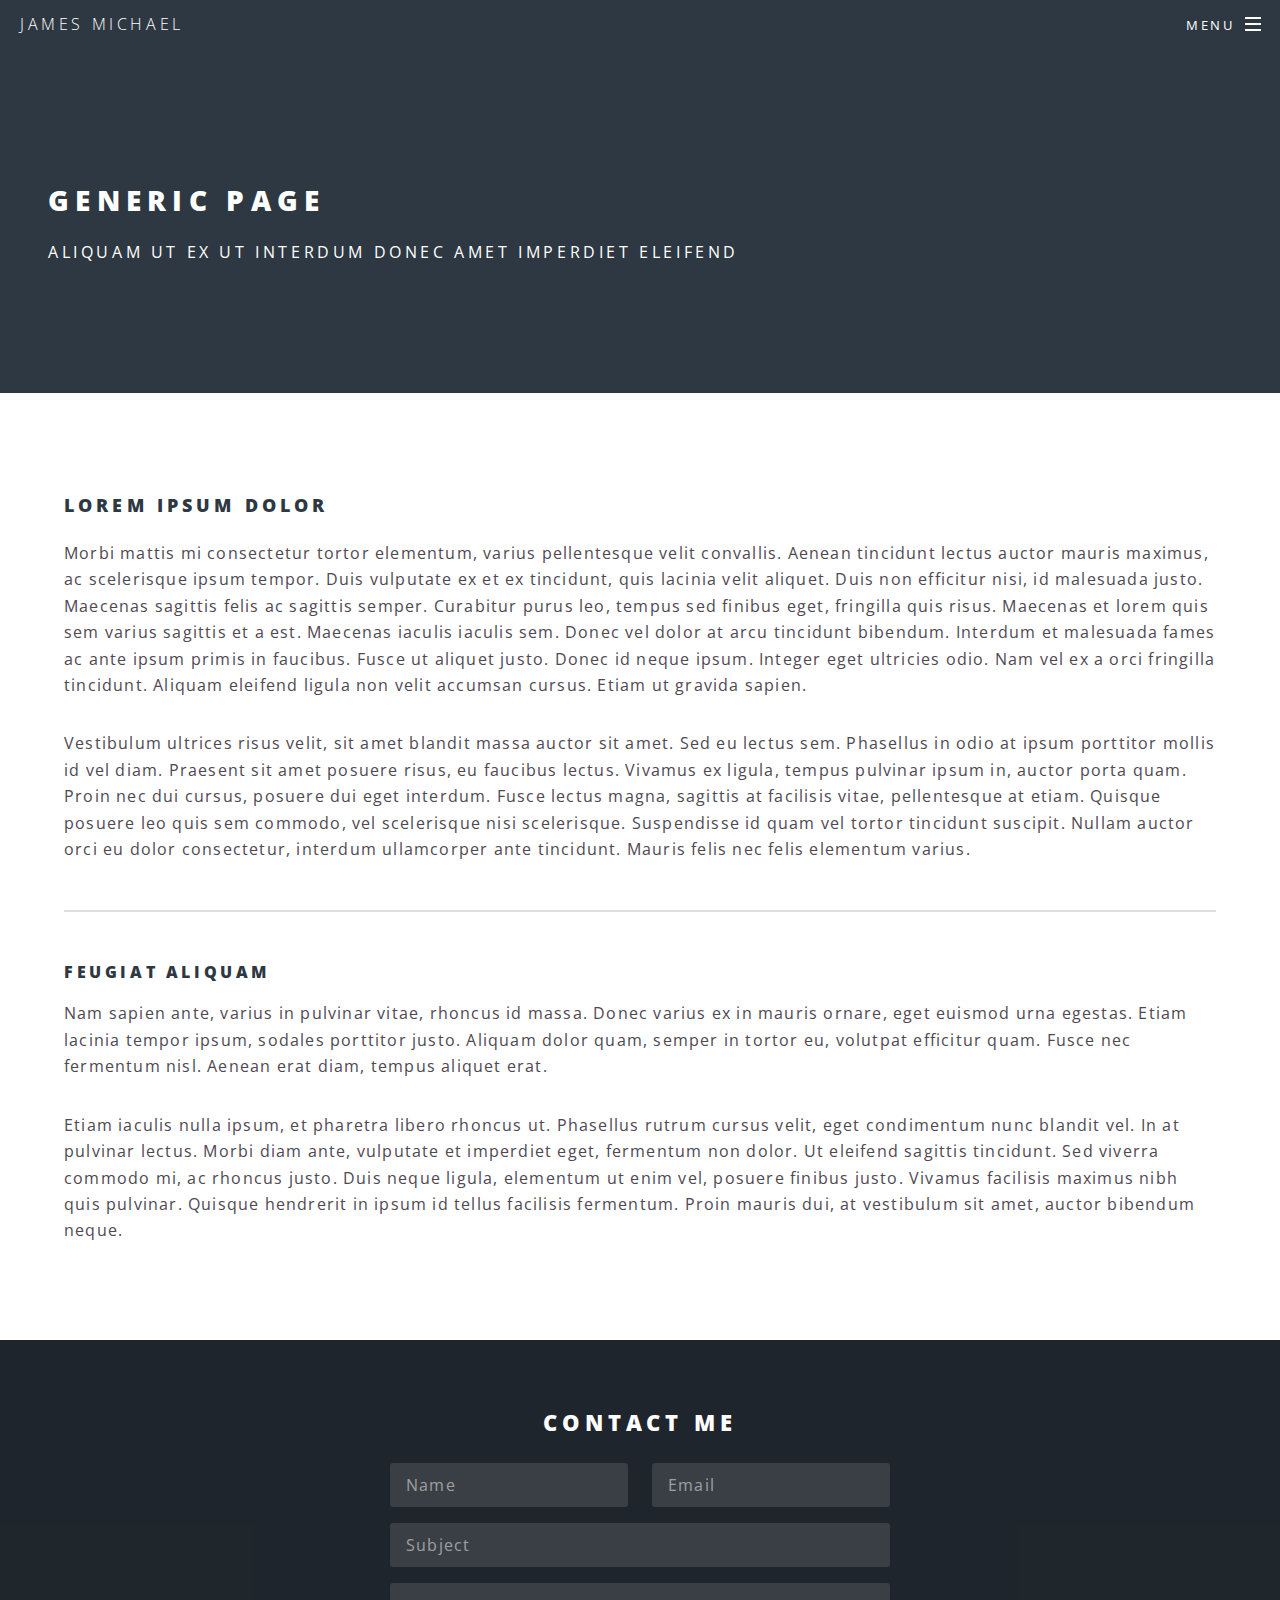
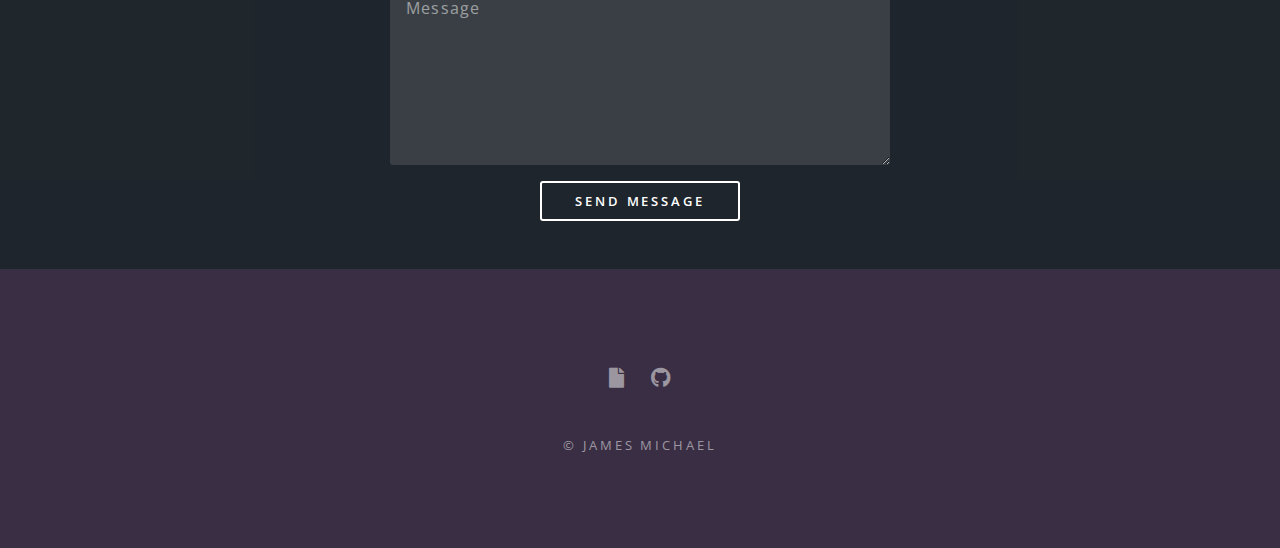
<file: generic.html>
<!DOCTYPE HTML>
<!--
	Spectral by HTML5 UP
	html5up.net | @ajlkn
	Free for personal and commercial use under the CCA 3.0 license (html5up.net/license)
-->
<html>
	<head>
		<title>James Michael - Page</title>
		<meta charset="utf-8" />
		<meta name="viewport" content="width=device-width, initial-scale=1, user-scalable=no" />
		<link rel="stylesheet" href="assets/css/main.css" />
		<link rel="stylesheet" href="assets/css/custom.css" />

		<noscript><link rel="stylesheet" href="assets/css/noscript.css" /></noscript>
	</head>
	<body class="is-preload">

		<!-- Page Wrapper -->
			<div id="page-wrapper">

				<!-- Header -->
					<header id="header">
						<h1><a href="index.html">james michael</a></h1>
						<nav id="nav">
							<ul>
								<li class="special">
									<a href="#menu" class="menuToggle"><span>Menu</span></a>
									<div id="menu">
										<ul>
											<li><a href="index.html">Home</a></li>
											<li><a href="" class="cv-menu" target="_blank">CV/Resume</a></li>
											<li><a href="https://github.com/therealjamesmichael" target="_blank">Github</a></li>
											<li><a href="javascript:void(0)" class="email-menu" >Contact me</a></li>
										</ul>
									</div>
								</li>
							</ul>
						</nav>
					</header>

				<!-- Main -->
					<article id="main">
						<header>
							<h2>Generic Page</h2>
							<p>Aliquam ut ex ut interdum donec amet imperdiet eleifend</p>
						</header>
						<section class="wrapper style5">
							<div class="inner">

								<h3>Lorem ipsum dolor</h3>
								<p>Morbi mattis mi consectetur tortor elementum, varius pellentesque velit convallis. Aenean tincidunt lectus auctor mauris maximus, ac scelerisque ipsum tempor. Duis vulputate ex et ex tincidunt, quis lacinia velit aliquet. Duis non efficitur nisi, id malesuada justo. Maecenas sagittis felis ac sagittis semper. Curabitur purus leo, tempus sed finibus eget, fringilla quis risus. Maecenas et lorem quis sem varius sagittis et a est. Maecenas iaculis iaculis sem. Donec vel dolor at arcu tincidunt bibendum. Interdum et malesuada fames ac ante ipsum primis in faucibus. Fusce ut aliquet justo. Donec id neque ipsum. Integer eget ultricies odio. Nam vel ex a orci fringilla tincidunt. Aliquam eleifend ligula non velit accumsan cursus. Etiam ut gravida sapien.</p>

								<p>Vestibulum ultrices risus velit, sit amet blandit massa auctor sit amet. Sed eu lectus sem. Phasellus in odio at ipsum porttitor mollis id vel diam. Praesent sit amet posuere risus, eu faucibus lectus. Vivamus ex ligula, tempus pulvinar ipsum in, auctor porta quam. Proin nec dui cursus, posuere dui eget interdum. Fusce lectus magna, sagittis at facilisis vitae, pellentesque at etiam. Quisque posuere leo quis sem commodo, vel scelerisque nisi scelerisque. Suspendisse id quam vel tortor tincidunt suscipit. Nullam auctor orci eu dolor consectetur, interdum ullamcorper ante tincidunt. Mauris felis nec felis elementum varius.</p>

								<hr />

								<h4>Feugiat aliquam</h4>
								<p>Nam sapien ante, varius in pulvinar vitae, rhoncus id massa. Donec varius ex in mauris ornare, eget euismod urna egestas. Etiam lacinia tempor ipsum, sodales porttitor justo. Aliquam dolor quam, semper in tortor eu, volutpat efficitur quam. Fusce nec fermentum nisl. Aenean erat diam, tempus aliquet erat.</p>

								<p>Etiam iaculis nulla ipsum, et pharetra libero rhoncus ut. Phasellus rutrum cursus velit, eget condimentum nunc blandit vel. In at pulvinar lectus. Morbi diam ante, vulputate et imperdiet eget, fermentum non dolor. Ut eleifend sagittis tincidunt. Sed viverra commodo mi, ac rhoncus justo. Duis neque ligula, elementum ut enim vel, posuere finibus justo. Vivamus facilisis maximus nibh quis pulvinar. Quisque hendrerit in ipsum id tellus facilisis fermentum. Proin mauris dui, at vestibulum sit amet, auctor bibendum neque.</p>

							</div>
						</section>
					</article>
					<article id="contact" class="panel">
						<div class="inner">
							<header>
								<h2>Contact Me</h2>
							</header>
							<form action="https://formsubmit.co/info@jamesmichael.uk" target="_blank" method="POST">
								<div>
									<div class="row">
										<div class="col-6 col-12-medium">
											<input type="text" name="name" placeholder="Name">
										</div>
										<div class="col-6 col-12-medium">
											<input type="text" name="email" placeholder="Email">
										</div>
										<div class="col-12">
											<input type="text" name="subject" placeholder="Subject">
										</div>
										<div class="col-12">
											<textarea name="message" placeholder="Message" rows="6"></textarea>
										</div>
										<div class="col-12 contact-submit">
											<input type="submit" value="Send Message">
										</div>
									</div>
								</div>
							</form>
						</div>
					</article>
				<!-- Footer -->
					<footer id="footer">
						<ul class="icons">
							<li><a href="#" class="icon solid fa-file cv-footer" target="_blank"><span class="label">CV/Resume</span></a></li>
							<li><a href="https://github.com/therealjamesmichael" target="_blank" class="icon brands fa-github"><span class="label">Github</span></a></li>
							<!-- <li><a href="#" class="icon solid fa-envelope"><span class="label">Email</span></a></li> -->
						</ul>
						<ul class="copyright">
							<li>&copy; James Michael</li>
						</ul>
					</footer>

			</div>

		<!-- Scripts -->
			<script src="assets/js/page-app.js"></script>
			<script src="assets/js/jquery.min.js"></script>
			<script src="assets/js/jquery.scrollex.min.js"></script>
			<script src="assets/js/jquery.scrolly.min.js"></script>
			<script src="assets/js/browser.min.js"></script>
			<script src="assets/js/breakpoints.min.js"></script>
			<script src="assets/js/util.js"></script>
			<script src="assets/js/main.js"></script>

	</body>
</html>
</file>
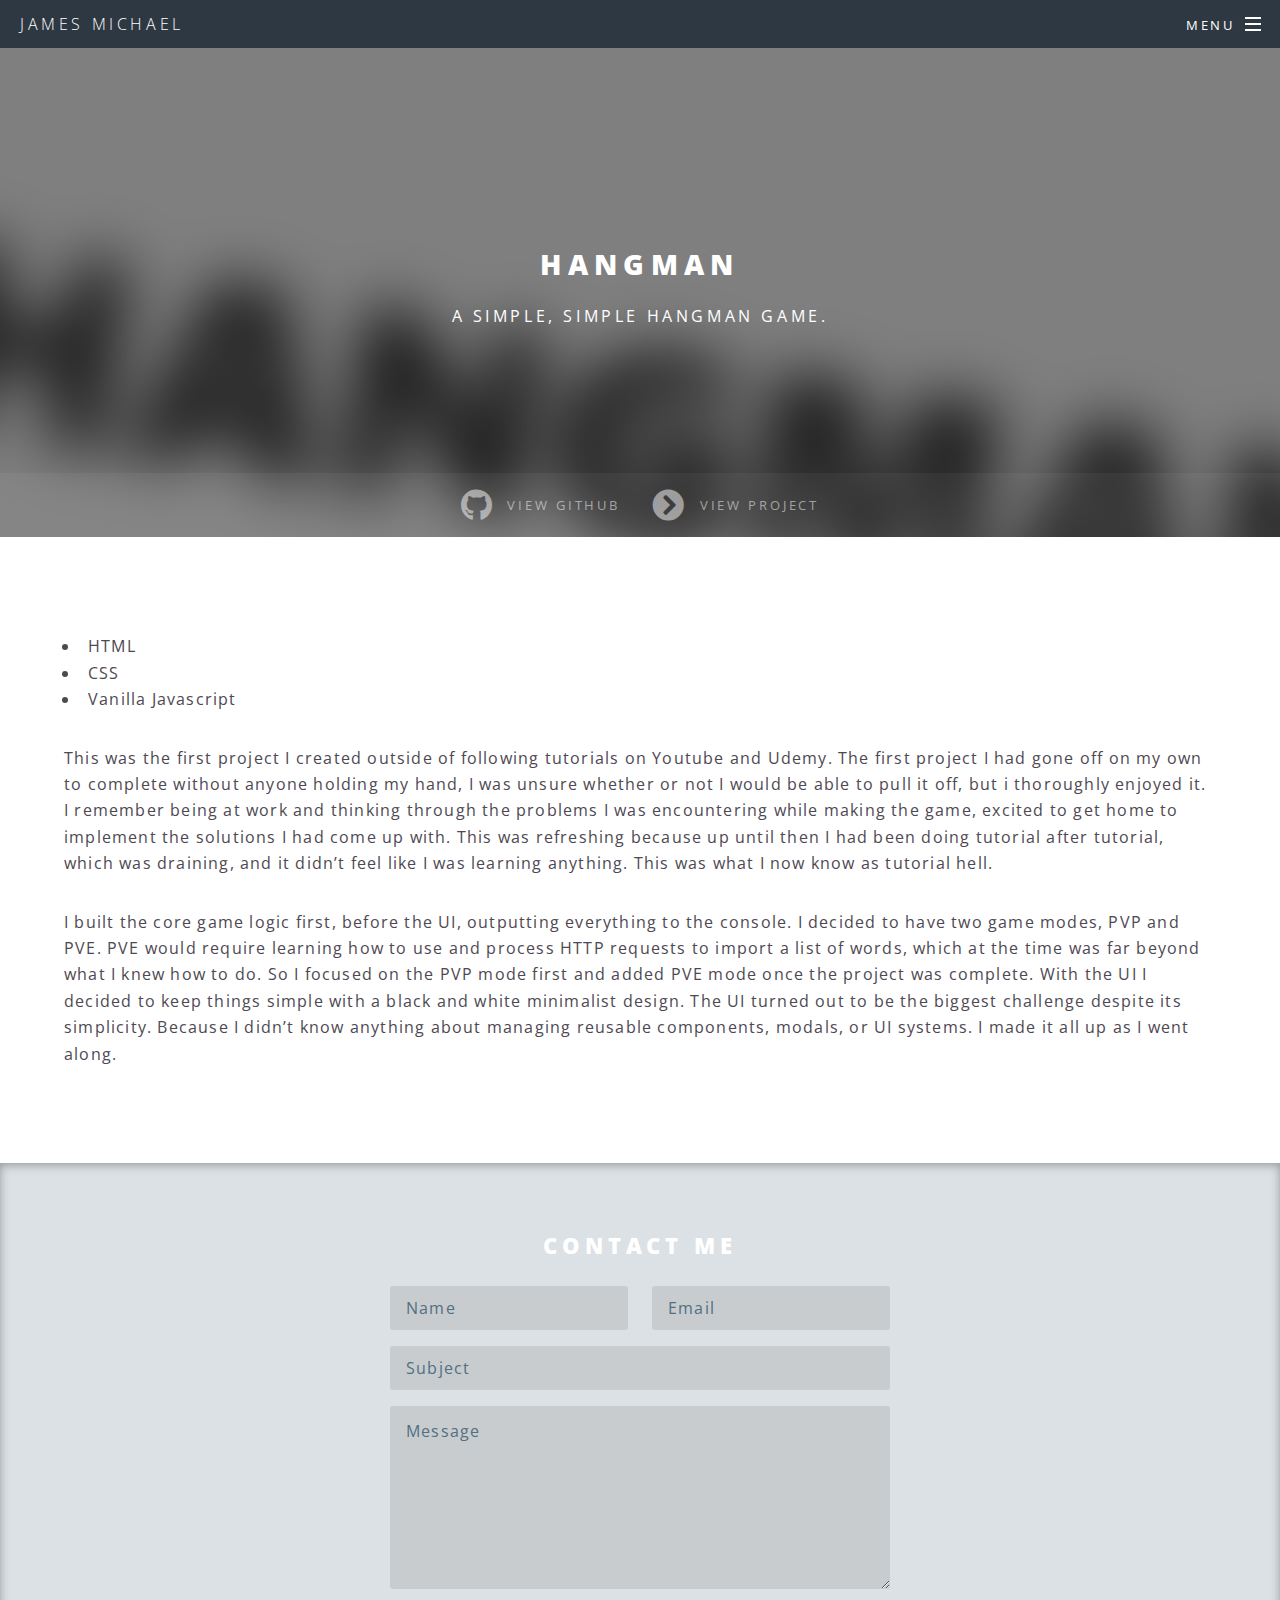
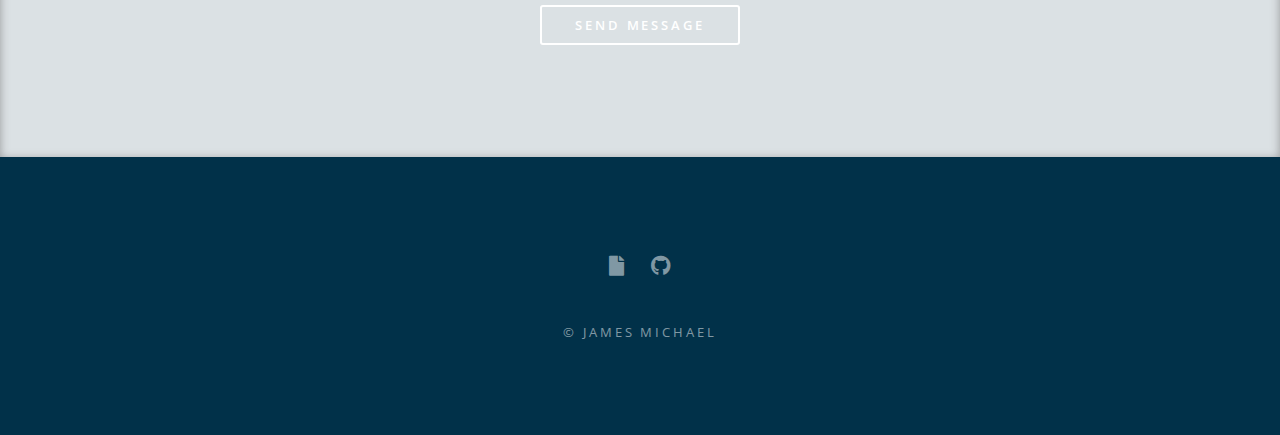
<file: hangmanpage.html>
<!DOCTYPE html>
<!--
	Spectral by HTML5 UP
	html5up.net | @ajlkn
	Free for personal and commercial use under the CCA 3.0 license (html5up.net/license)
-->
<html>
	<head>
		<title>James Michael - Hangman</title>
		<meta charset="utf-8" />
		<meta
			name="viewport"
			content="width=device-width, initial-scale=1, user-scalable=no"
		/>
		<link rel="stylesheet" href="assets/css/main.css" />
		<link rel="stylesheet" href="assets/css/main.custom.css" />
		<link rel="stylesheet" href="assets/css/page.custom.css" />
		<style>
			#main > header {
				background-image: -moz-linear-gradient(
						top,
						rgba(0, 0, 0, 0.5),
						rgba(0, 0, 0, 0.5)
					),
					url('../../images/hangmanbgimg.png');
				background-image: -webkit-linear-gradient(
						top,
						rgba(0, 0, 0, 0.5),
						rgba(0, 0, 0, 0.5)
					),
					url('../../images/hangmanbgimg.png');
				background-image: -ms-linear-gradient(
						top,
						rgba(0, 0, 0, 0.5),
						rgba(0, 0, 0, 0.5)
					),
					url('../../images/hangmanbgimg.png');
				background-image: linear-gradient(
						top,
						rgba(0, 0, 0, 0.5),
						rgba(0, 0, 0, 0.5)
					),
					url('../../images/hangmanbgimg.png');
			}
		</style>
		<noscript
			><link rel="stylesheet" href="assets/css/noscript.css"
		/></noscript>
	</head>
	<body class="is-preload">
		<!-- Page Wrapper -->
		<div id="page-wrapper">
			<!-- Header -->
			<header id="header">
				<h1><a href="index.html">james michael</a></h1>
				<nav id="nav">
					<ul>
						<li class="special">
							<a href="#menu" class="menuToggle"><span>Menu</span></a>
							<div id="menu">
								<ul>
									<li><a href="index.html">Home</a></li>
									<li>
										<a href="" class="cv-menu cv-link" target="_blank"
											>CV/Resume</a
										>
									</li>
									<li>
										<a
											href="https://github.com/therealjamesmichael"
											class="github-link"
											target="_blank"
											>Github</a
										>
									</li>
									<li>
										<a href="javascript:void(0)" class="email-menu email-link"
											>Contact me</a
										>
									</li>
								</ul>
							</div>
						</li>
					</ul>
				</nav>
			</header>

			<!-- Main -->
			<article id="main">
				<header class="grid-column">
					<div class="header-text">
						<h2>HANGMAN</h2>
						<p>
							A simple, simple hangman game.
						</p>
					</div>
					<div class="project--nav grid">
						<a
							href="https://github.com/therealjamesmichael/hangman"
							class="view-with-icon view-github--btn"
							target="_blank"
						>
							<i class="fab fa-github view--icon"></i>
							<p>View Github</p>
						</a>
						<a
							href="./hangman/index.html"
							class="view-with-icon"
							target="_blank"
						>
							<i class="fas fa-chevron-circle-right view--icon"></i>
							<p>View Project</p>
						</a>
					</div>
				</header>

				<section class="wrapper style5">
					<div class="inner">
						<ul class="tech-list">
							<li>HTML</li>
							<li>CSS</li>
							<li>Vanilla Javascript</li>
						</ul>
						<p>
							This was the first project I created outside of following tutorials on Youtube and Udemy. The first project I had gone off on my own to complete without anyone holding my hand, I was unsure whether or not I would be able to pull it off, but i thoroughly enjoyed it. I remember being at work and thinking through the problems I was encountering while making the game, excited to get home to implement the solutions I had come up with. This was refreshing because up until then I had been doing tutorial after tutorial, which was draining, and it didn’t feel like I was learning anything. This was what I now know as tutorial hell.
						</p>


						<p>
							I built the core game logic first,  before the UI,  outputting everything to the console. I decided to have two game modes, PVP and PVE. PVE would require learning how to use and process HTTP requests to import a list of words, which at the time was far beyond what I knew how to do. So I focused on the PVP mode first and added PVE mode once the project was complete.  With the UI I decided to keep things simple with a black and white minimalist design. The UI turned out to be the biggest challenge despite its simplicity. Because I didn’t know anything about managing reusable components, modals, or UI systems. I made it all up as I went along. 
						</p>
					</div>
				</section>
			</article>
			<article id="contact" class="panel">
				<div class="inner">
					<header>
						<h2>Contact Me</h2>
					</header>
					<form
						action="https://formsubmit.co/info@jamesmichael.uk"
						target="_blank"
						method="POST"
					>
						<div>
							<div class="row">
								<div class="col-6 col-12-medium">
									<input type="text" name="name" placeholder="Name" />
								</div>
								<div class="col-6 col-12-medium">
									<input type="text" name="email" placeholder="Email" />
								</div>
								<div class="col-12">
									<input type="text" name="subject" placeholder="Subject" />
								</div>
								<div class="col-12">
									<textarea
										name="message"
										placeholder="Message"
										rows="6"
									></textarea>
								</div>
								<div class="col-12 contact-submit">
									<input type="submit" value="Send Message" />
								</div>
							</div>
						</div>
					</form>
				</div>
			</article>
			<!-- Footer -->
			<footer id="footer">
				<ul class="icons">
					<li>
						<a
							href="#"
							class="icon solid fa-file cv-footer cv-link"
							target="_blank"
							><span class="label">CV/Resume</span></a
						>
					</li>
					<li>
						<a
							href="https://github.com/therealjamesmichael"
							target="_blank"
							class="icon brands fa-github github-link"
							><span class="label">Github</span></a
						>
					</li>
					<!-- <li><a href="#" class="icon solid fa-envelope"><span class="label">Email</span></a></li> -->
				</ul>
				<ul class="copyright">
					<li>&copy; James Michael</li>
				</ul>
			</footer>
		</div>

		<!-- Scripts -->
		<script src="assets/js/custom.js"></script>
		<script src="assets/js/jquery.min.js"></script>
		<script src="assets/js/jquery.scrollex.min.js"></script>
		<script src="assets/js/jquery.scrolly.min.js"></script>
		<script src="assets/js/browser.min.js"></script>
		<script src="assets/js/breakpoints.min.js"></script>
		<script src="assets/js/util.js"></script>
		<script src="assets/js/main.js"></script>
	</body>
</html>
</file>
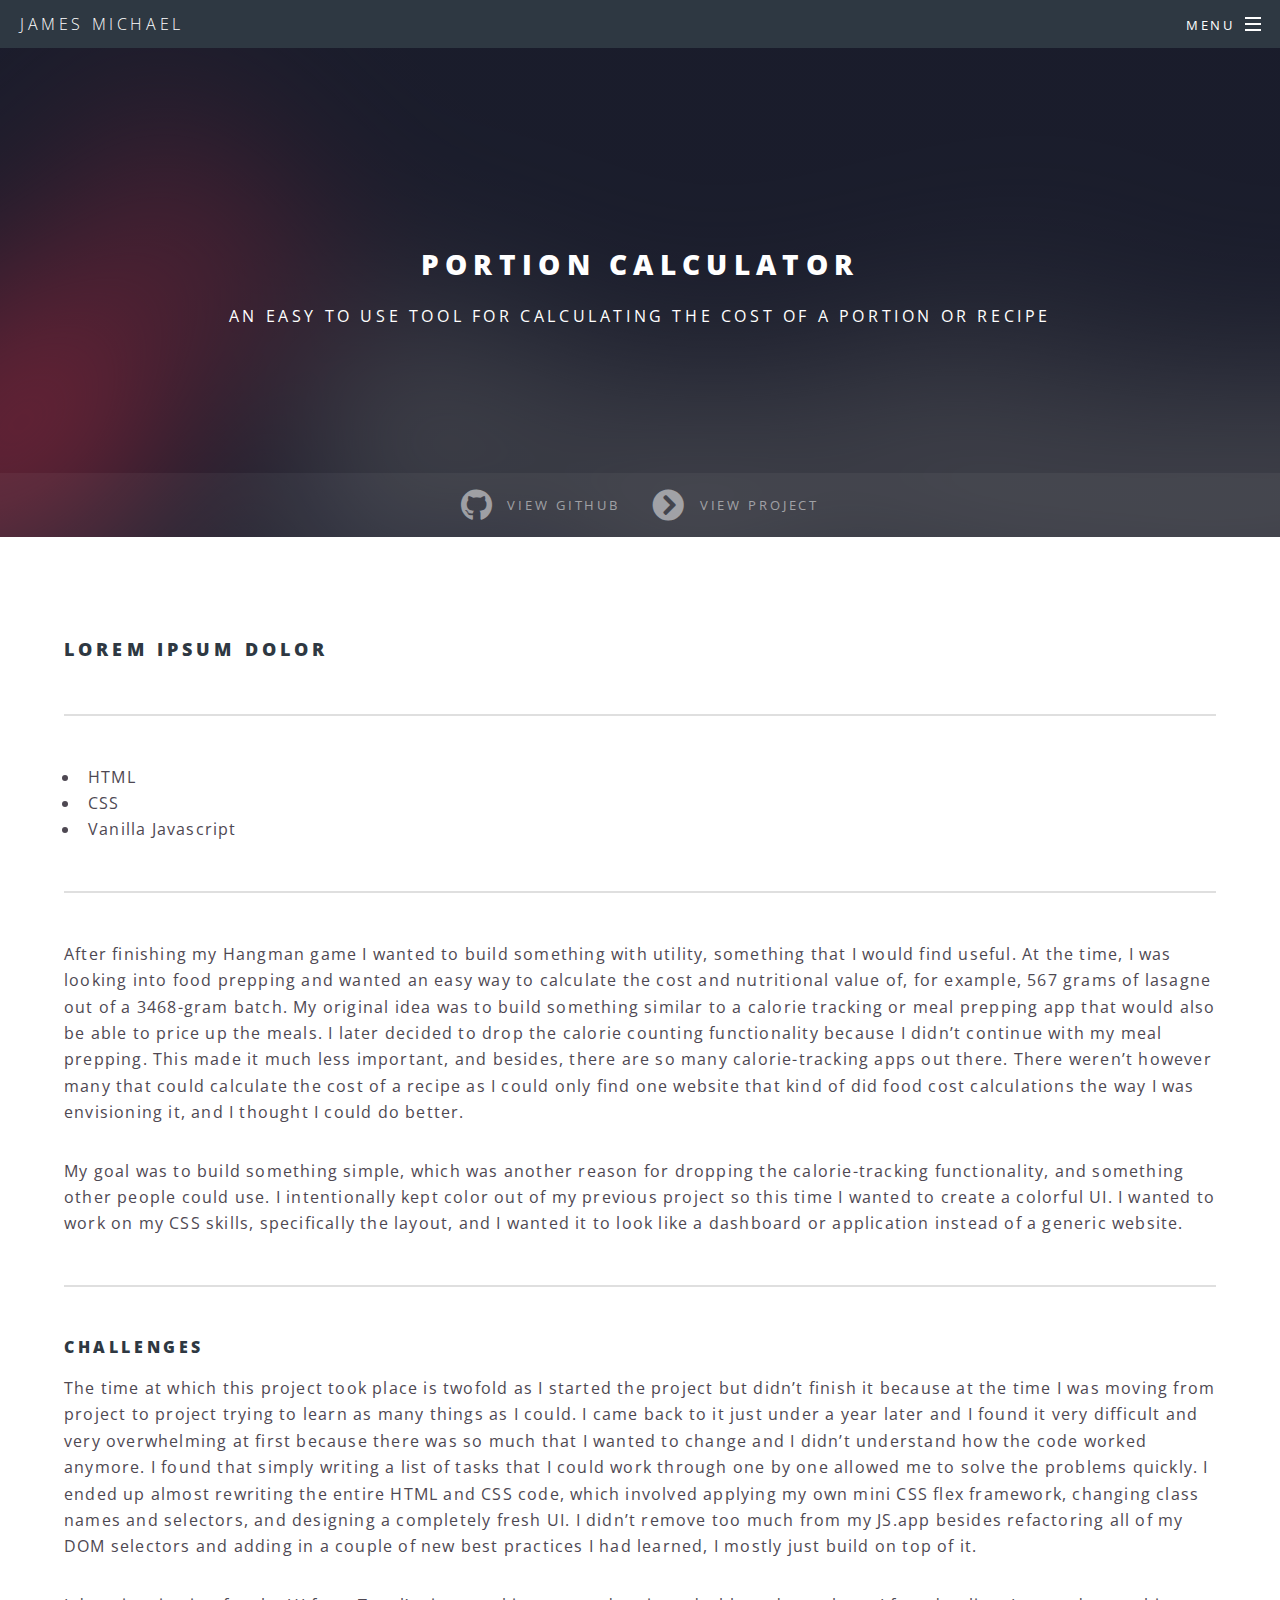
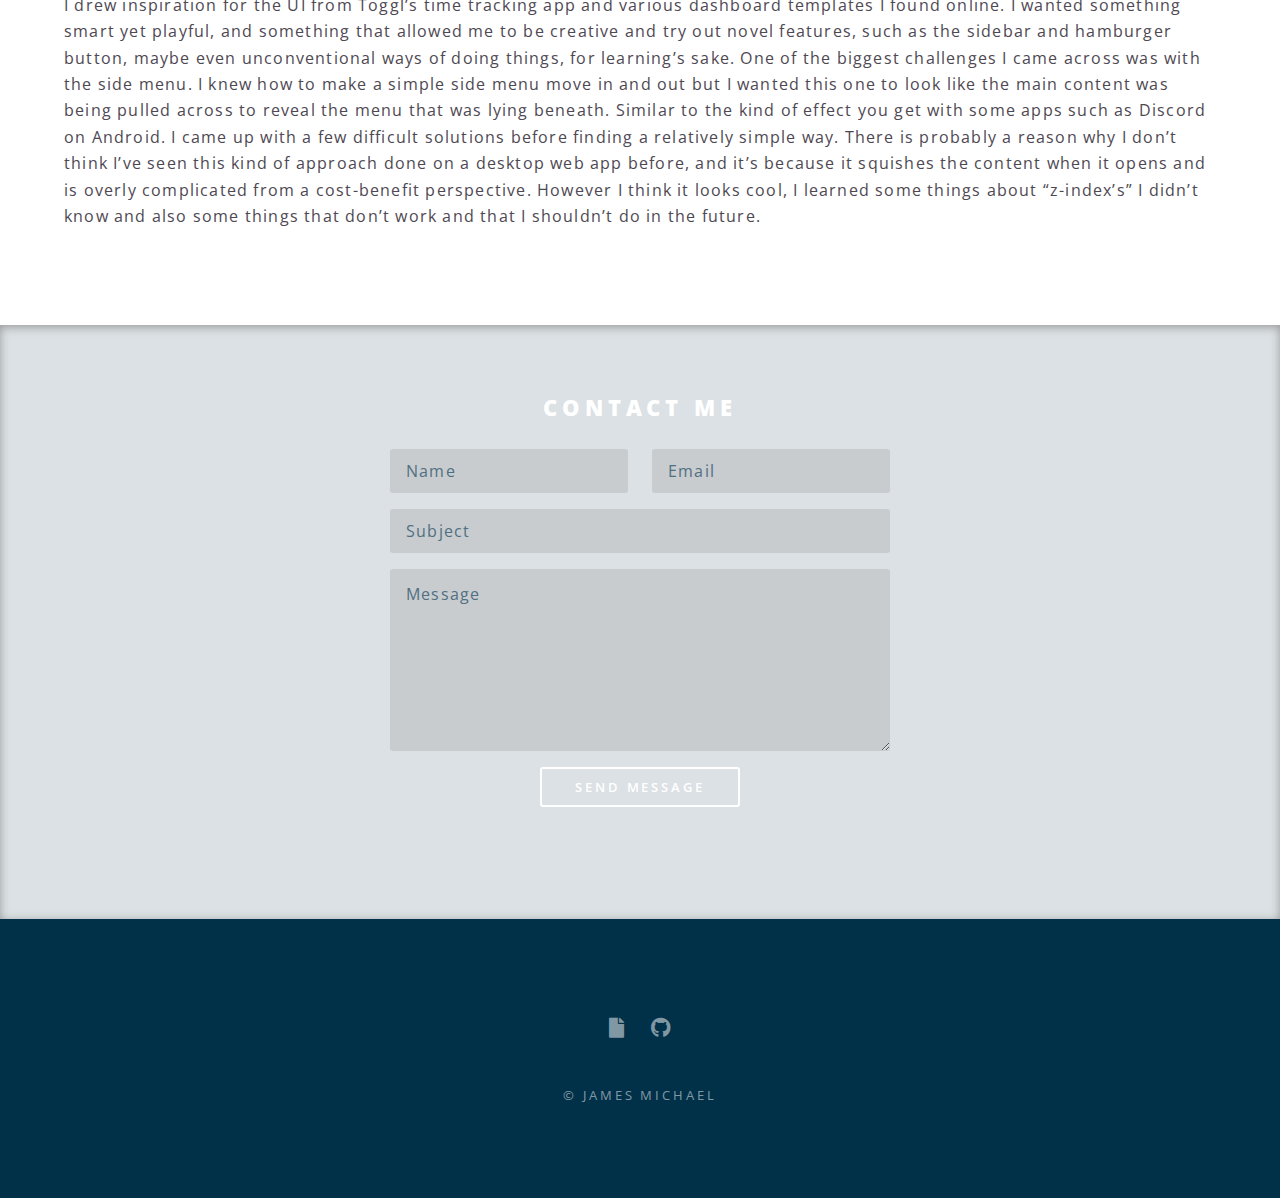
<file: portioncalcpage.html>
<!DOCTYPE html>
<!--
	Spectral by HTML5 UP
	html5up.net | @ajlkn
	Free for personal and commercial use under the CCA 3.0 license (html5up.net/license)
-->
<html>
	<head>
		<title>James Michael - Portion Calculator</title>
		<meta charset="utf-8" />
		<meta
			name="viewport"
			content="width=device-width, initial-scale=1, user-scalable=no"
		/>
		<link rel="stylesheet" href="assets/css/main.css" />
		<link rel="stylesheet" href="assets/css/main.custom.css" />
		<link rel="stylesheet" href="assets/css/page.custom.css" />

		<noscript
			><link rel="stylesheet" href="assets/css/noscript.css"
		/></noscript>

		<style>
			#main > header {
				background-image: -moz-linear-gradient(
						top,
						rgba(0, 0, 0, 0.5),
						rgba(0, 0, 0, 0.5)
					),
					url('../../images/pcbgimg.png');
				background-image: -webkit-linear-gradient(
						top,
						rgba(0, 0, 0, 0.5),
						rgba(0, 0, 0, 0.5)
					),
					url('../../images/pcbgimg.png');
				background-image: -ms-linear-gradient(
						top,
						rgba(0, 0, 0, 0.5),
						rgba(0, 0, 0, 0.5)
					),
					url('../../images/pcbgimg.png');
				background-image: linear-gradient(
						top,
						rgba(0, 0, 0, 0.5),
						rgba(0, 0, 0, 0.5)
					),
					url('../../images/pcbgimg.png');
			}
		</style>
	</head>
	<body class="is-preload">
		<!-- Page Wrapper -->
		<div id="page-wrapper">
			<!-- Header -->
			<header id="header">
				<h1><a href="index.html">james michael</a></h1>
				<nav id="nav">
					<ul>
						<li class="special">
							<a href="#menu" class="menuToggle"><span>Menu</span></a>
							<div id="menu">
								<ul>
									<li><a href="index.html">Home</a></li>
									<li>
										<a href="" class="cv-menu cv-link" target="_blank"
											>CV/Resume</a
										>
									</li>
									<li>
										<a
											href="https://github.com/therealjamesmichael"
											class="github-link"
											target="_blank"
											>Github</a
										>
									</li>
									<li>
										<a href="javascript:void(0)" class="email-menu email-link"
											>Contact me</a
										>
									</li>
								</ul>
							</div>
						</li>
					</ul>
				</nav>
			</header>

			<!-- Main -->
			<article id="main">
				<header class="grid-column">
					<div class="header-text">
						<h2>Portion Calculator</h2>
						<p>
							An easy to use tool for calculating the cost of a portion or
							recipe
						</p>
					</div>
					<div class="project--nav grid">
						<a
							href="https://github.com/therealjamesmichael/Portion-calculator"
							class="view-with-icon view-github--btn"
							target="_blank"
						>
							<i class="fab fa-github view--icon"></i>
							<p>View Github</p>
						</a>
						<a
							href="/portion-calculator/index.html"
							class="view-with-icon"
							target="_blank"
						>
							<i class="fas fa-chevron-circle-right view--icon"></i>
							<p>View Project</p>
						</a>
					</div>
				</header>

				<section class="wrapper style5">
					<div class="inner">
						<h3>Lorem ipsum dolor</h3>
						<hr/>
						<ul class="tech-list">
							<li>HTML</li>
							<li>CSS</li>
							<li>Vanilla Javascript</li>
						</ul>
						<hr /> 

							<p>
							After finishing my Hangman game I wanted to build something with utility, something that I would find useful. At the time, I was looking into food prepping and wanted an easy way to calculate the cost and nutritional value of, for example, 567 grams of lasagne out of a 3468-gram batch. My original idea was to build something similar to a calorie tracking or meal prepping app that would also be able to price up the meals. I later decided to drop the calorie counting functionality because I didn’t continue with my meal prepping. This made it much less important, and besides, there are so many calorie-tracking apps out there. There weren’t however many that could calculate the cost of a recipe as I could only find one website that kind of did food cost calculations the way I was envisioning it, and I thought I could do better.
							</p>
							<p>
							My goal was to build something simple, which was another reason for dropping the calorie-tracking functionality, and something other people could use. I intentionally kept color out of my previous project so this time I wanted to create a colorful UI. I wanted to work on my CSS skills, specifically the layout, and I wanted it to look like a dashboard or application instead of a generic website.
							</p>
							<hr />

							<h4>Challenges</h4>
							<p>
							The time at which this project took place is twofold as I started the project but didn’t finish it because at the time I was moving from project to project trying to learn as many things as I could. I came back to it just under a year later and I found it very difficult and very overwhelming at first because there was so much that I wanted to change and I didn’t understand how the code worked anymore. I found that simply writing a list of tasks that I could work through one by one allowed me to solve the problems quickly. I ended up almost rewriting the entire HTML and CSS code, which involved applying my own mini CSS flex framework, changing class names and selectors, and designing a completely fresh UI. I didn’t remove too much from my JS.app besides refactoring all of my DOM selectors and adding in a couple of new best practices I had learned, I mostly just build on top of it. 
							</p>
						
							<p>
							I drew inspiration for the UI from Toggl’s time tracking app and various dashboard templates I found online. I wanted something smart yet playful, and something that allowed me to be creative and try out novel features, such as the sidebar and hamburger button, maybe even unconventional ways of doing things, for learning’s sake. One of the biggest challenges I came across was with the side menu. I knew how to make a simple side menu move in and out but I wanted this one to look like the main content was being pulled across to reveal the menu that was lying beneath. Similar to the kind of effect you get with some apps such as Discord on Android. I came up with a few difficult solutions before finding a relatively simple way. There is probably a reason why I don’t think I’ve seen this kind of approach done on a desktop web app before, and it’s because it squishes the content when it opens and is overly complicated from a cost-benefit perspective. However I think it looks cool, I learned some things about “z-index’s” I didn’t know and also some things that don’t work and that I shouldn’t do in the future.
							</p>
							
						
					</div>
				</section>
			</article>
			<article id="contact" class="panel">
				<div class="inner">
					<header>
						<h2>Contact Me</h2>
					</header>
					<form
						action="https://formsubmit.co/info@jamesmichael.uk"
						target="_blank"
						method="POST"
					>
						<div>
							<div class="row">
								<div class="col-6 col-12-medium">
									<input type="text" name="name" placeholder="Name" />
								</div>
								<div class="col-6 col-12-medium">
									<input type="text" name="email" placeholder="Email" />
								</div>
								<div class="col-12">
									<input type="text" name="subject" placeholder="Subject" />
								</div>
								<div class="col-12">
									<textarea
										name="message"
										placeholder="Message"
										rows="6"
									></textarea>
								</div>
								<div class="col-12 contact-submit">
									<input type="submit" value="Send Message" />
								</div>
							</div>
						</div>
					</form>
				</div>
			</article>
			<!-- Footer -->
			<footer id="footer">
				<ul class="icons">
					<li>
						<a
							href="#"
							class="icon solid fa-file cv-footer cv-link"
							target="_blank"
							><span class="label">CV/Resume</span></a
						>
					</li>
					<li>
						<a
							href="https://github.com/therealjamesmichael"
							target="_blank"
							class="icon brands fa-github github-link"
							><span class="label">Github</span></a
						>
					</li>
					<!-- <li><a href="#" class="icon solid fa-envelope"><span class="label">Email</span></a></li> -->
				</ul>
				<ul class="copyright">
					<li>&copy; James Michael</li>
				</ul>
			</footer>
		</div>

		<!-- Scripts -->
		<script src="assets/js/custom.js"></script>
		<script src="assets/js/jquery.min.js"></script>
		<script src="assets/js/jquery.scrollex.min.js"></script>
		<script src="assets/js/jquery.scrolly.min.js"></script>
		<script src="assets/js/browser.min.js"></script>
		<script src="assets/js/breakpoints.min.js"></script>
		<script src="assets/js/util.js"></script>
		<script src="assets/js/main.js"></script>
	</body>
</html>
</file>
<file: assets/css/main.custom.css>
body {
  background: #003049 ;
}

/* Top left h1 */
h1 {
  font-weight: 100;
  /* opacity: 50%; */
}
.icon.style2 {
  color: #ffffff;
  transition: 0.3s color ease;
}

.icon.major:hover {
  border: 2px solid #6f91c3;
}

a {
  border: none;
}

/* ======================= scroll-bar =============================== */
/* position absolute */
html {
  overflow-y: overlay;
}

/* width */
::-webkit-scrollbar {
  width: 7px;
}

/* Track */
::-webkit-scrollbar-track {
  background: transparent;
}

/* Handle */
::-webkit-scrollbar-thumb {
  background: #afafaf;
  border-radius: 10px;
}

/* Handle on hover */
::-webkit-scrollbar-thumb:hover {
  background: #555;
}

#page-wrapper {
  position: absolute;
  top: 0;
  left: 0;
  width: 100%;
}

.is-menu-visible {
  opacity: 1;
}

/* ======================= Menu =============================== */
#menu {
  background: #849DA7;
}

/* ======================= hero background =============================== */

#banner {
  height: calc(100vh + 2.5vw);
  overflow: visible;
}

body.is-mobile.landing #banner,
body.is-mobile.landing .wrapper.style4 {
  /* background: #db4343; */
  background: transparent;
}

#one {
  /* clip-path: polygon(0 0, 100% 2.5vw, 100% 100%, 0 100%); */
  clip-path: ellipse(114% 100% at 50% 100%);
  backdrop-filter: blur(7px);
    /* margin-top: -2.5vw; */
}
#banner .inner {
  margin-top: 10em;
}

/* overlay */
#banner:after {
  -moz-transition: opacity 1s ease-in-out;
  -webkit-transition: opacity 1s ease-in-out;
  -ms-transition: opacity 1s ease-in-out;
  transition: opacity 1s ease-in-out;
  -moz-transition-delay: 0.5s;
  -webkit-transition-delay: 0.5s;
  -ms-transition-delay: 0.5s;
  transition-delay: 0.5s;
  background: #fff;
}
/* Name */
#banner h2 {
  -moz-transition-delay: 1s;
  -webkit-transition-delay: 1s;
  -ms-transition-delay: 1s;
}

/* lines */
#banner h2:before,
#banner h2:after {
  -moz-transition-delay: 1.5s;
  -webkit-transition-delay: 1.5s;
  -ms-transition-delay: 1.5s;
  transition-delay: 1.5s;
}

/* job */
#banner .job {
  animation-delay: 2s;
}

.rotateXIn {
  animation-name: rotateXIn;
}
@keyframes rotateXIn {
  from {
    transform: perspective(600px) translate3d(0, -60px, -2000px) rotateX(75deg);
    opacity: 0;
  }
  5% {
    transform: perspective(600px) translate3d(0, -60px, -1500px) rotateX(75deg);
  }
}

/* ======================= projects =============================== */


/* ======================= projects =============================== */

.two .content {
  padding: 0;
  font-size: 0.7rem;
}


.spotlight .content {
  padding: 2rem;
  display: flex;
  flex-direction: column;
  justify-content: center;
  align-items: center;
}

.write-up {
  font-size: 0.7rem;
}

.major .icon:hover  {
  opacity: 80%;
}

/* ======================= Contact Form =============================== */
#contact {
  scroll-margin: calc(3em - 2px);
  display: flex;
  flex-direction: column;
  justify-content: center;
  align-items: center;
  color: #3a3a3a;
  padding: 4rem 2rem;
  width: 100%;
  background: #dbe1e4;
  box-shadow: 0px 2px 10px 0px rgba(122,122,122,0.71) inset;
  -webkit-box-shadow: 0px 2px 10px 0px rgba(122,122,122,0.71) inset;
  -moz-box-shadow: 0px 2px 10px 0px rgba(122,122,122,0.71) inset;
}

.contact-section h2 {
  color: #507082;
}

#contact .inner {
  display: flex;
  flex-direction: column;
  justify-content: center;
  align-items: center;
  max-width: 500px;
}

#contact .row > div {
  margin-bottom: 1rem;
}

#contact .contact-submit {
  display: flex;
  width: 100%;
  justify-content: center;
}

#contact input[type="text"]:focus,
#contact textarea:focus {
  box-shadow: 0 0 0 2px #6f91c3;
}

::-webkit-input-placeholder {
  color: #507082 !important;
  opacity: 1.0;
}

:-moz-placeholder {
  color: #507082 !important;
  opacity: 1.0;
}

::-moz-placeholder {
  color: #507082 !important;
  opacity: 1.0;
}

:-ms-input-placeholder {
  color: #507082 !important;
  opacity: 1.0;
}



/* ======================= Footer =============================== */

#footer {
  background: #013149 !important;
}



/* ======================= utilities =============================== */
.btn--light-blue {
  box-shadow:  inset 0 0 0 2px #507082 !important;
  color: #507082 !important;
}
/* ======================= FLEX =============================== */

.grid {
  display: flex;
  justify-content: center;
  align-items: center;
  text-align: center;
}

.grid-column {
  flex-direction: column;
}

/* Whole */
.one-whole {
  width: 100%;
}

/* Halves */
.one-half {
  width: 50%;
}

/* Thirds */
.one-third {
  width: 33.33333%;
}

.two-thirds {
  width: 66.66667%;
}

/* Quarters */
.one-quarter {
  width: 25%;
}

.two-quarters {
  width: 50%;
}

.three-quarters {
  width: 75%;
}

/* Fifths */
.one-fifth {
  width: 20%;
}

.two-fifths {
  width: 40%;
}

.three-fifths {
  width: 60%;
}

.four-fifths {
  width: 80%;
}

/* Sixths */
.one-sixth {
  width: 16.66667%;
}

.two-sixths {
  width: 33.33333%;
}

.three-sixths {
  width: 50%;
}

.four-sixths {
  width: 66.66667%;
}

.five-sixths {
  width: 83.33333%;
}

/* Eighths */
.one-eighth {
  width: 12.5%;
}

.two-eighths {
  width: 25%;
}

.three-eighths {
  width: 37.5%;
}

.four-eighths {
  width: 50%;
}

.five-eighths {
  width: 62.5%;
}

.six-eighths {
  width: 75%;
}

.seven-eighths {
  width: 87.5%;
}

/* Tenths */
.one-tenth {
  width: 10%;
}

.two-tenths {
  width: 20%;
}

.three-tenths {
  width: 30%;
}

.four-tenths {
  width: 40%;
}

.five-tenths {
  width: 50%;
}

.six-tenths {
  width: 60%;
}

.seven-tenths {
  width: 70%;
}

.eight-tenths {
  width: 80%;
}

.nine-tenths {
  width: 90%;
}

/* Twelfths */
.one-twelfth {
  width: 8.33333%;
}

.two-twelfths {
  width: 16.66667%;
}

.three-twelfths {
  width: 25%;
}

.four-twelfths {
  width: 33.33333%;
}

.five-twelfths {
  width: 41.66667%;
}

.six-twelfths {
  width: 50%;
}

.seven-twelfths {
  width: 58.33333%;
}

.eight-twelfths {
  width: 66.66667%;
}

.nine-twelfths {
  width: 75%;
}

.ten-twelfths {
  width: 83.33333%;
}

.eleven-twelfths {
  width: 91.66667%;
}

.show {
  display: block !important;
}

.hide {
  display: none !important;
}

.content-left {
  justify-content: flex-start !important;
}
.content-center {
  justify-content: center !important;
}
.content-right {
  justify-content: flex-end !important;
}

.align-top {
  align-items: flex-start !important;
}
.align-center {
  align-items: center !important;
}
.align-bottom {
  align-items: flex-end !important;
}

.text-left {
  text-align: left !important;
}

.text-right {
  text-align: right !important;
}

.text-center {
  text-align: center !important;
}
</file>
<file: assets/css/background-animation.css>
.pulse-background--container {
    /* background: #00adef;
    background: -moz-linear-gradient(-45deg, #00adef 0%, #0076e5 100%);
    background: -webkit-linear-gradient(-45deg, #00adef 0%,#0076e5 100%);
    background: linear-gradient(135deg, #00adef 0%,#0076e5 100%);
    filter: progid:DXImageTransform.Microsoft.gradient( startColorstr='#00adef', endColorstr='#0076e5',GradientType=1 ); */
    position: fixed;
    height: 100%;
    width: 100%;
    margin: 0px auto;
    padding: 0px auto;
}

#container-inside {
    position: relative;
    min-width: 960px;
    max-width: 1280px;
    height: auto;
    min-height: 100%;
    margin: 0px auto;
    padding: 0px auto;
    overflow: visible;
}

.circle {
    -webkit-animation: circle-small-scale 3s ease-in-out infinite alternate;
    animation: circle-small-scale 3s ease-in-out infinite alternate;
	animation-timing-function: cubic-bezier(.6, 0, .4, 1);
    position: absolute;
    background: #fff;
    border-radius: 50%;
    animation-duration: 5s;

}
#circle-small {
	animation-delay: 0s;
	top: 200px;
	left: -150px;
    width: 300px;
    height: 300px;
    opacity: 0.5;
}

#circle-medium {
	animation-delay: 0.3s;
	top: 50px;
	left: -300px;
    width: 600px;
    height: 600px;
    opacity: 0.4;
}

#circle-large {
	animation-delay: 0.6s;
	top: -100px;
	left: -450px;
    width: 900px;
    height: 900px;
    opacity: 0.3;
}

#circle-xlarge {
	animation-delay: 0.9s;
	top: -250px;
	left: -600px;
    width: 1200px;
    height: 1200px;
    opacity: 0.2;
}

#circle-xxlarge {
	animation-delay: 1.2s;
	top: -400px;
	left: -750px;
    width: 1500px;
    height: 1500px;
    opacity: 0.1;
}

#circle-xxxlarge {
	animation-delay: 1.5s;
	top: -550px;
	left: -900px;
    width: 1800px;
    height: 1800px;
    opacity: 0.05;
}

@media screen and (max-width: 500px) {
    #circle-small {
        top: 0px;
        left: -100px;
        width: 150px;
        height: 150px;
    }
    #circle-medium {
	top: -50px;
	left: -150px;
    width: 250px;
    height: 250px;
    }
    #circle-large {
        top: -100px;
        left: -200px;
        width: 350px;
        height: 350px;
    }
    #circle-xlarge {
        top: -150px;
        left: -250px;
        width: 450px;
        height: 450px;
    }
    #circle-xxlarge {
        top: -200px;
        left: -300px;
        width: 550px;
        height: 550px;
    }
    #circle-xxxlarge {
        top: -250px;
        left: -350px;
        width: 650px;
        height: 650px;
    }


}

@-webkit-keyframes circle-small-scale {
    0% {
        -webkit-transform: scale(1.0);
    }
    100% {
        -webkit-transform: scale(1.2);
    }
}

@keyframes circle-small-scale {
    0% {
        transform: scale(1.0);
    }
    100% {
        transform: scale(1.2);
    }
}
</file>
<file: assets/css/cssanimation.css>
/**
 * cssanimation.css
 * Current Version: 1.0.3
 * https://www.cssanimatio.io
 * Created and maintained by: Pavel
 * Find me at: https://www.linkedin.com/in/yesiamrocks/
 * Email: hello@cssanimation.io
 * Github: https://github.com/yesiamrocks/cssanimation.io
 * Title: A CSS Animation Library for Developers and Ninjas
 * Copyright (c) 2017 Pavel
 * License: cssanimation.io is licensed under the MIT license
 **/
.cssanimation, .cssanimation span {
    animation-duration: 1s;
    animation-fill-mode: both;
}

.cssanimation span { display: inline-block }
.infinite { animation-iteration-count: infinite !important }

/*************************************************************
Striking
**************************************************************/
.hu__hu__ { animation: hu__hu__ infinite 2s ease-in-out }
@keyframes hu__hu__ {
    50% { transform: translateY(30px) }
}

.leSnake span { animation: leSnake 1.5s ease-in-out; animation-iteration-count: infinite }
@keyframes leSnake {
    from, to { transform: translateY(0px) }
    50% { transform: translateY(30px) }
}

.lePeek span { animation-name: lePeek }
@keyframes lePeek {
    25% {  transform: rotateX(30deg) translateY(10px) rotate(-13deg); }
    50% { transform: translateY(-22px) rotate(3deg) scale(1.1);  }
}

.effect3d { animation-name: effect3d }
@keyframes effect3d {
    to {
        text-shadow: 0 1px 0 #ccc, 0 2px 0 #c9c9c9, 0 3px 0 #bbb, 0 4px 0 #b9b9b9, 0 5px 0 #aaa, 0 6px 1px rgba(0, 0, 0, .1), 0 0 5px rgba(0, 0, 0, .1), 0 1px 3px rgba(0, 0, 0, .3), 0 3px 5px rgba(0, 0, 0, .2), 0 5px 10px rgba(0, 0, 0, .25), 0 10px 10px rgba(0, 0, 0, .2), 0 20px 20px rgba(0, 0, 0, .15)
    }
}

.leRainDrop span { animation-name: leRainDrop; animation-iteration-count: infinite; }
@keyframes leRainDrop {
    0%, 25%, 55%, 75%, 87%, 97%, 100% { transform: scaleX(1.0) }
    26%, 56%, 76% { transform: scaleX(1.3) scaleY(0.8) }
    31%, 61%, 81% { transform: scaleX(0.8) scaleY(1.2) }
    76%, 88% { transform: scaleX(1.2) }
    98% { transform: scaleX(1.1) }
}

.pepe { animation-name: pepe; animation-iteration-count: infinite }
@keyframes pepe {
    from, 33%, 66%, to { transform: rotate(4deg) }
    16%, 50%, 83% { transform: rotate(-4deg) }
}

.leWaterWave span { animation: leWaterWave .2s linear infinite }
@keyframes leWaterWave {
    50% { transform: skewY(1deg) skewX(-1deg) scale(1.06) }
}

.lightning { animation-name: lightning }
@keyframes lightning {
    from, 50%, to { opacity: 1 }
    25%, 75% { opacity: 0 }
}

.leJoltZoom span { animation-name: leJoltZoom }
@keyframes leJoltZoom {
    10% { font-size: 140% }
    40% { font-size: 80% }
    100% { font-size: 100% }
}

.typing {
    width: 473px;
    overflow: hidden;
    white-space: nowrap;
    border-right: 2px solid #7E2EA0;
    animation: typing 2s steps(12, end), cursor .2s steps(12, end) infinite;
}
@keyframes typing {
    from { width: 0 }
}
@keyframes cursor {
    50% { border-color: transparent }
}

.electricity { animation-name: electricity; animation-iteration-count: infinite }
@keyframes electricity {
    from, 37%, 67%, 85%, 93% { transform: translateY(30px) }
    4%, 64%, 88% { transform: translateY(10px) }
    8%, 24%, 32%, 44% { transform: translateY(5px) }
    12%, 52%, 60%, 20% { transform: translateY(10px) }
    16%, 40% { transform: translateY(5px) }
    28%, 56% { transform: translateY(10px) }
    48%, 72%, 80%, 96% { transform: translateY(30px) }
    76%, to { transform: translateY(40px) }
}

.wipe {
    width: 473px;
    overflow: hidden;
    margin: 0 auto;
    display: inline-flex;
    animation-name: wipe;
}
@keyframes wipe {
    to { width: 0 }
}

.open {
    width: 473px;
    margin: 0 auto;
    overflow: hidden;
    display: inline-flex;
    animation-name: open;
}
@keyframes open {
    from { width: 0 }
}

.leMagnify span { animation-name: leMagnify }
@keyframes leMagnify {
    50% {
        transform: scale(1.8);
        letter-spacing: 26px
    }
}

.leBeat span { animation-name: leBeat; }
@keyframes leBeat {
    14%, 42% { transform: scale(1.3) }
    28%, 70% { transform: scale(1) }
}

/*************************************************************
Letter Fade in
**************************************************************/
.leFadeIn span { animation-name: leFadeIn }
@keyframes leFadeIn {
    from { opacity: 0 }
    to { opacity: 1 }
}

.leFadeInLeft span { animation-name: leFadeInLeft }
@keyframes leFadeInLeft {
    from {
        opacity: 0;
        transform: translateX(-60px);
    }
    to { opacity: 1 }
}

.leFadeInRight span { animation-name: leFadeInRight }
@keyframes leFadeInRight {
    from {
        opacity: 0;
        transform: translateX(60px);
    }
    to { opacity: 1 }
}

.leFadeInTop span { animation-name: leFadeInTop }
@keyframes leFadeInTop {
    from {
        opacity: 0;
        transform: translateY(-100%);
    }
    to { opacity: 1 }
}

.leFadeInBottom span { animation-name: leFadeInBottom }
@keyframes leFadeInBottom {
    from {
        opacity: 0;
        transform: translateY(100%);
    }
    to { opacity: 1 }
}

/************************************************************
Letter Fade Out
*************************************************************/
.leFadeOut span { animation-name: leFadeOut }
@keyframes leFadeOut {
    to { opacity: 0 }
}

.leFadeOutLeft span { animation-name: leFadeOutLeft }
@keyframes leFadeOutLeft {
    from { opacity: 1 }
    to {
        opacity: 0;
        transform: translateX(-60px);
    }
}

.leFadeOutRight span { animation-name: leFadeOutRight }
@keyframes leFadeOutRight {
    from { opacity: 1 }
    to {
        opacity: 0;
        transform: translateX(60px);
    }
}

.leFadeOutTop span { animation-name: leFadeOutTop }
@keyframes leFadeOutTop {
    from { opacity: 1 }
    to {
        opacity: 0;
        transform: translateY(-100%);
    }
}

.leFadeOutBottom span { animation-name: leFadeOutBottom }
@keyframes leFadeOutBottom {
    from { opacity: 1 }
    to {
        opacity: 0;
        transform: translateY(100%);
    }
}

/*************************************************************
Moving Back
**************************************************************/
.leMovingBackFromRight span { animation-name: leMovingBackFromRight; transform-origin: bottom }
@keyframes leMovingBackFromRight {
    40% { transform: rotate(45deg) }
    100% {
        transform: rotate(0deg);
        animation-timing-function: cubic-bezier(0,.9,.7,1.45)
    }
}

.leMovingBackFromLeft span { animation-name: leMovingBackFromLeft; transform-origin: bottom }
@keyframes leMovingBackFromLeft {
    40% { transform: rotate(-45deg) }
    100% {
        transform: rotate(0deg);
        animation-timing-function: cubic-bezier(0,.9,.7,1.45)
    }
}

/*************************************************************
Kick out
**************************************************************/
.leKickOutBehind span { animation-name: leKickOutFront; transform-origin: top }
@keyframes leKickOutFront {
    40% { transform: rotate(45deg) }
    100% {
        transform: rotate(0deg);
        animation-timing-function: cubic-bezier(0,.9,.7,1.45)
    }
}

.leKickOutFront span { animation-name: leKickOutBehind; transform-origin: top }
@keyframes leKickOutBehind {
    40% { transform: rotate(-45deg) }
    100% {
        transform: rotate(0deg);
        animation-timing-function: cubic-bezier(0,.9,.7,1.45)
    }
}

/************************************************************
Letter Skate
*************************************************************/
.leSkateX span { animation-name: leScaleX; animation-iteration-count: infinite }
@keyframes leScaleX {
    50% { transform: scaleX(0.4) }
}

.leSkateY span { animation-name: leSkateY; animation-iteration-count: infinite }
@keyframes leSkateY {
    50% { transform: scaleY(0.4) }
}

.leSkateXY span { animation-name: leSkateXY; animation-iteration-count: infinite; animation-duration: 1.5s; }
@keyframes leSkateXY {
    25% { transform: scale3d(1, 0.4, 0) }
    50% { transform: scale3d(0.4, 0.4, 1) }
    75% { transform: scale3d(0.4, 1, 1) }
}

/************************************************************
Letter Scale
*************************************************************/
.leScaleXIn span { animation-name: leScaleXIn }
@keyframes leScaleXIn {
    from {
        transform: perspective(400px) rotateX(90deg);
        opacity: 0;
    }
    50% { opacity: 1 }
}

.leScaleXOut span { animation-name: leScaleXOut }
@keyframes leScaleXOut {
    to {
        transform: perspective(400px) rotateX(90deg);
        opacity: 0;
    }
    from { opacity: 1 }
}

.leScaleYIn span { animation-name: leScaleYIn }
@keyframes leScaleYIn {
    from {
        transform: perspective(400px) rotateY(90deg);
        opacity: 0;
    }
    50% { opacity: 1 }
}

.leScaleYOut span { animation-name: leScaleYOut }
@keyframes leScaleYOut {
    to {
        transform: perspective(400px) rotateY(90deg);
        opacity: 0;
    }
    from { opacity: 1 }
}

/*************************************************************
Letter Jump
**************************************************************/
.leJump span { animation-name: leJump; animation-iteration-count: infinite }
@keyframes leJump {
    to { transform: translateY(-20px) }
}

/*************************************************************
Letter Fly
**************************************************************/
.leAboundTop span { animation-name: leAboundTop }
@keyframes leAboundTop {
    50% {
        transform: translateY(-100px);
        animation-timing-function: ease-in;
    }
}

.leAboundBottom span { animation-name: leAboundBottom }
@keyframes leAboundBottom {
    50% {
        transform: translateY(100px);
        animation-timing-function: ease-in;
    }
}

.leAboundLeft span { animation-name: leAboundLeft }
@keyframes leAboundLeft {
    50% {
        transform: translateX(-100px);
        animation-timing-function: ease-in
    }
}

.leAboundRight span { animation-name: leAboundRight }
@keyframes leAboundRight {
    50% {
        transform: translateX(100px);
        animation-timing-function: ease-in
    }
}

/*************************************************************
Letter Fly In
**************************************************************/
.leFlyInTop span { animation-name: leFlyInTop }
@keyframes leFlyInTop {
    0% {
        transform: translate(0px, -80px);
        opacity: 0
    }
    50% {
        transform: translate(10px, 50px);
        animation-timing-function: ease-in-out
    }
}

.leFlyInLeft span { animation-name: leFlyInLeft; animation-timing-function: ease-in-out }
@keyframes leFlyInLeft {
    0% {
        transform: translate(-40px, 0px);
        opacity: 0;
    }
    50% { transform: translate(40px, 0px) }
}

.leFlyInRight span { animation-name: leFlyInRight; animation-timing-function: ease-in-out }
@keyframes leFlyInRight {
    0% {
        transform: translate(40px, 0px);
        opacity: 0;
    }
    50% { transform: translate(-40px, 0px) }
}

.leFlyInBottom span { animation-name: leFlyInBottom }
@keyframes leFlyInBottom {
    0% {
        transform: translate(0px, 80px);
        opacity: 0
    }
    50% {
        transform: translate(10px, -50px);
        animation-timing-function: ease-in-out
    }
}

/*************************************************************
Letter Fly Out
**************************************************************/
.leFlyOutTop span { animation-name: leFlyOutTop }
@keyframes leFlyOutTop {
    50% { transform: translate(0px, 50px) }
    to {
        transform: translate(0px, -100px);
        opacity: 0;
    }
}

.leFlyOutLeft span { animation-name: leFlyOutLeft; animation-timing-function: ease-in-out }
@keyframes leFlyOutLeft {
    50% { transform: translate(40px, 0px) }
    to {
        transform: translate(-100px, 0px);
        opacity: 0;
    }
}

.leFlyOutRight span { animation-name: leFlyOutRight; animation-timing-function: ease-in-out }
@keyframes leFlyOutRight {
    50% { transform: translate(-40px, 0px) }
    to {
        transform: translate(100px, 0px);
        opacity: 0;
    }
}

.leFlyOutBottom span { animation-name: leFlyOutBottom }
@keyframes leFlyOutBottom {
    50% { transform: translate(0px, -40px) }
    to {
        transform: translate(0px, 100px);
        opacity: 0;
    }
}

/*************************************************************
Letter Door Open & Close
**************************************************************/
.leDoorCloseLeft span { animation-name: leDoorCloseLeft }
@keyframes leDoorCloseLeft {
    from, to {
        transform: perspective(400px);
        transform-origin: left
    }
    from {
        transform: rotateY(90deg);
        opacity: 0;
    }
    to { opacity: 1 }
}

.leDoorOpenRight span { animation-name: leDoorOpenRight }
@keyframes leDoorOpenRight {
    from, to {
        transform: perspective(400px);
        transform-origin: left
    }
    to {
        transform: rotateY(90deg);
        opacity: 0
    }
}

.leDoorCloseRight span { animation-name: leDoorCloseRight }
@keyframes leDoorCloseRight {
    from, to {
        transform: perspective(400px);
        transform-origin: right
    }
    from {
        transform: rotateY(-90deg);
        opacity: 0
    }
    to { opacity: 1 }
}

.leDoorOpenLeft span { animation-name: leDoorOpenLeft }
@keyframes leDoorOpenLeft {
    from, to {
        transform: perspective(400px);
        transform-origin: right
    }
    to {
        transform: rotateY(-90deg);
        opacity: 0
    }
}

/*************************************************************
Letter Hang And Drop
**************************************************************/
.leHangAndDropLeft span { animation-name: leHangAndDropLeft }
@keyframes leHangAndDropLeft {
    from { transform-origin: left }
    50% {
        transform: rotate(100deg);
        transform-origin: left
    }
    60% {
        transform: rotate(90deg);
        transform-origin: left
    }
    to {
        transform: translateY(800px) rotate(70deg);
        transform-origin: left
    }
}

.leHangAndDropRight span { animation-name: leHangAndDropRight }
@keyframes leHangAndDropRight {
    from { transform-origin: right }
    50% {
        transform: rotate(-100deg);
        transform-origin: right;
    }
    60% {
        transform: rotate(-90deg);
        transform-origin: right;
    }
    to {
        transform: translateY(800px) rotate(-70deg);
        transform-origin: right;
    }
}

/*************************************************************
Letter Shake
**************************************************************/
.leRencontre span { animation: leRencontre .4s; animation-iteration-count: infinite }
@keyframes leRencontre {
    0%, 33%, 100% {
        transform-origin: bottom;
        animation-timing-function: cubic-bezier(.17,.67,.79,1.83)
    }
    33% { transform: translateY(-2px) rotate(-3deg) }
    66% { transform: translateY(2px) rotate(3deg) }
}

.lePulseShake span { animation-name: lePulseShake; animation-iteration-count: infinite }
@keyframes lePulseShake {
    90% { transform: scale(1) }
    92% { transform: scale(1.2) }
    96% { transform: scale(1, 1) }
    98% { transform: scale(1.1) }
}

.leHorizontalShake span { animation-name: leHorizontalShake; animation-iteration-count: infinite }
@keyframes leHorizontalShake {
    3%, 12%, 21%, 30%, 39%, 48%, 57%, 65%, 74%, 3%, 92% { transform: translateX(5px) }
    6%, 15%, 24%, 33%, 42%, 51%, 60%, 68%, 77%, 86%, 95% { transform: translateX(3px) }
    9%, 18%, 27%, 36%, 45%, 54%, 63%, 71%, 80%, 89%, 98% { transform: translateX(-5px) }
}

.leVerticalShake span { animation-name: leVerticalShake; animation-iteration-count: infinite }
@keyframes leVerticalShake {
    3%, 12%, 21%, 30%, 39%, 48%, 57%, 65%, 74%, 83%, 92% { transform: translateY(5px) }
    6%, 15%, 24%, 33%, 42%, 51%, 60%, 68%, 77%, 86%, 95% { transform: translateY(3px) }
    9%, 18%, 27%, 36%, 45%, 54%, 63%, 71%, 80%, 89%, 98% { transform: translateY(-5px) }
}

.leMadMax span { animation-name: leMadMax; animation-iteration-count: infinite }
@keyframes leMadMax {
    3%, 12%, 21%, 30%, 39%, 48%, 57%, 65%, 74%, 83%, 92% { transform: translateY(5px) scale(1.1) }
    6%, 15%, 24%, 33%, 42%, 51%, 60%, 68%, 77%, 86%, 95% { transform: translateY(3px) scale(.8) }
    9%, 18%, 27%, 36%, 45%, 54%, 63%, 71%, 80%, 89%, 98% { transform: translateY(-5px) scale(1.1) }
}

.leHorizontalTremble span { animation-name: leHorizontalTremble; animation-iteration-count: infinite }
@keyframes leHorizontalTremble {
    3%, 21%, 39%, 57%, 74%, 92% { transform: translateX(5px) }
    6%, 24%, 42%, 60%, 77%, 95% { transform: translateX(3px) }
    9%, 27%, 45%, 63%, 80%, 98% { transform: translateX(-5px) }
}

.leVerticalTremble span { animation-name: leVerticalTremble; animation-iteration-count: infinite }
@keyframes leVerticalTremble {
    3%, 21%, 39%, 57%, 74%, 92% { transform: translateY(5px) }
    6%, 24%, 42%, 60%, 77%, 95% { transform: translateY(3px) }
    9%, 27%, 45%, 63%, 80%, 98% { transform: translateY(-5px) }
}

.leCrazyCool span { animation-name: leCrazyCool; animation-iteration-count: infinite }
@keyframes leCrazyCool {
    3%, 21%, 39%, 57%, 74%, 92% { transform: translateY(5px) scale(1.1) }
    6%, 24%, 42%, 60%, 77%, 95% { transform: translateY(3px) scale(.8) }
    9%, 27%, 45%, 63%, 80%, 98% { transform: translateY(-5px) scale(1.1) }
}

.leVibration span { animation: leVibration .1s linear infinite }
@keyframes leVibration {
    50% { transform: skewY(1deg) skewX(-1deg) scale(1.06) }
}

/*************************************************************
Letter Push Release
**************************************************************/
.lePushReleaseFrom span { animation-name: lePushReleaseFrom }
@keyframes lePushReleaseFrom {
    from {
        transform: scale(3, 3);
        opacity: 0;
    }
    50% { transform: scale(.5, .5) }
}

.lePushReleaseFromLeft span { animation-name: lePushReleaseFromLeft }
@keyframes lePushReleaseFromLeft {
    from {
        transform: translateX(-100%);
        opacity: 0
    }
    30% { transform: translateX(100px) }
}

.lePushReleaseFromTop span { animation-name: lePushReleaseFromTop }
@keyframes lePushReleaseFromTop {
    from {
        transform: translateY(-100%);
        opacity: 0;
    }
    30% { transform: translateY(100px) }
}

.lePushReleaseFromBottom span { animation-name: lePushReleaseFromBottom }
@keyframes lePushReleaseFromBottom {
    from {
        transform: translateY(100%);
        opacity: 0;
    }
    30% { transform: translateY(-100px) }
}

.lePushReleaseTo span { animation-name: lePushReleaseTo }
@keyframes lePushReleaseTo {
    30% { transform: scale(.5, .5) }
    to {
        transform: scale(5, 5);
        opacity: 0;
    }
}

.lePushReleaseToTop span { animation-name: lePushReleaseToTop }
@keyframes lePushReleaseToTop {
    30% { transform: translateY(100px) }
    to {
        transform: translateY(-100%);
        opacity: 0
    }
}

.lePushReleaseToBottom span { animation-name: lePushReleaseToBottom }
@keyframes lePushReleaseToBottom {
    30% { transform: translateY(-100px) }
    to {
        transform: translateY(100%);
        opacity: 0
    }
}

/*************************************************************
Letter Flip
**************************************************************/
.leFlipInTop span { animation-name: leFlipInTop }
@keyframes leFlipInTop {
    from {
        transform: perspective(600px);
        opacity: 0
    }
    30% {
        transform: perspective(600px) rotateX(180deg);
        transform-origin: 0 0;
        animation-timing-function: ease-out;
    }
    to { transform: perspective(600px) }
}

.leFlipOutTop span { animation-name: leFlipOutTop }
@keyframes leFlipOutTop {
    to {
        transform: perspective(600px);
        opacity: 0
    }
    70% {
        transform: perspective(600px) rotateX(180deg);
        transform-origin: 0 0;
        animation-timing-function: ease-out;
    }
    to { transform: perspective(600px) }
}

.leFlipInBottom span { animation-name: leFlipInBottom }
@keyframes leFlipInBottom {
    from {
        transform: perspective(600px);
        opacity: 0
    }
    30% {
        transform: perspective(600px) rotateX(180deg);
        transform-origin: bottom;
        animation-timing-function: ease-out;
    }
    to { transform: perspective(600px) }
}

.leFlipOutBottom span { animation-name: leFlipOutBottom }
@keyframes leFlipOutBottom {
    to {
        transform: perspective(600px);
        opacity: 0
    }
    70% {
        transform: perspective(600px) rotateX(180deg);
        transform-origin: bottom;
        animation-timing-function: ease-out;
    }
    to { transform: perspective(600px) }
}

/*************************************************************
Letter Elevate
**************************************************************/
.leElevateLeft span { animation-name: leElevateLeft }
@keyframes leElevateLeft {
    from {
        transform: translateY(100%) rotate(-20deg);
        transform-origin: right;
        opacity: 0;
    }
    40% {
        transform: rotate(20deg);
        transform-origin: right;
    }
    65% {
        transform: rotate(0deg);
        transform-origin: right;
    }
}

.leElevateRight span { animation-name: leElevateRight }
@keyframes leElevateRight {
    from {
        transform: translateY(100%) rotate(20deg);
        transform-origin: left;
        opacity: 0;
    }
    40% {
        transform: rotate(-20deg);
        transform-origin: left;
    }
    65% {
        transform: rotate(0deg);
        transform-origin: left;
    }
}

/*************************************************************
Letter Roll From
**************************************************************/
.leRollFromLeft span { animation-name: leRollFromLeft }
@keyframes leRollFromLeft {
    from {
        transform: translateX(-60px) perspective(600px) rotateY(180deg);
        opacity: 0
    }
}

.leRollFromRight span { animation-name: leRollFromRight }
@keyframes leRollFromRight {
    from {
        transform: translateX(60px) perspective(600px) rotateY(-180deg);
        opacity: 0
    }
}

.leRollFromTop span { animation-name: leRollFromTop }
@keyframes leRollFromTop {
    from {
        transform: translateY(-60px) perspective(600px) rotateX(180deg);
        opacity: 0
    }
}

.leRollFromBottom span { animation-name: leRollFromBottom }
@keyframes leRollFromBottom {
    from {
        transform: translateY(60px) perspective(600px) rotateX(-180deg);
        opacity: 0
    }
}

/*************************************************************
Letter Roll To
**************************************************************/
.leRollToLeft span { animation-name: leRollToLeft }
@keyframes leRollToLeft {
    to {
        transform: translateX(-60px) perspective(600px) rotateY(180deg);
        opacity: 0
    }
}

.leRollToRight span { animation-name: leRollToRight }
@keyframes leRollToRight {
    to {
        transform: translateX(60px) perspective(600px) rotateY(-180deg);
        opacity: 0
    }
}

.leRollToTop span { animation-name: leRollToTop }
@keyframes leRollToTop {
    to {
        transform: translateY(-60px) perspective(600px) rotateX(180deg);
        opacity: 0
    }
}

.leRollToBottom span { animation-name: leRollToBottom }
@keyframes leRollToBottom {
    to {
        transform: translateY(60px) perspective(600px) rotateX(-180deg);
        opacity: 0
    }
}

/*************************************************************
Letter Rotate In skate
**************************************************************/
.leRotateSkateInRight span { animation-name: leRotateSkateInRight }
@keyframes leRotateSkateInRight {
    from {
        transform: scaleX(0.2) translateX(100px);
        opacity: 0;
    }
}

.leRotateSkateInLeft span { animation-name: leRotateSkateInLeft }
@keyframes leRotateSkateInLeft {
    from {
        transform: scaleX(0.2) translateX(-100px);
        opacity: 0;
    }
}

.leRotateSkateInTop span { animation-name: leRotateSkateInTop }
@keyframes leRotateSkateInTop {
    from {
        transform: scaleY(0.2) translateY(-100px);
        opacity: 0;
    }
}

.leRotateSkateInBottom span { animation-name: leRotateSkateInBottom }
@keyframes leRotateSkateInBottom {
    from {
        transform: scaleY(0.2) translateY(100px);
        opacity: 0;
    }
}

/*************************************************************
Letter Rotate Out skate
**************************************************************/
.leRotateSkateOutRight span { animation-name: leRotateSkateOutRight }
@keyframes leRotateSkateOutRight {
    to {
        transform: scaleX(0.2) translateX(100px);
        opacity: 0;
    }
}

.leRotateSkateOutLeft span { animation-name: leRotateSkateOutLeft }
@keyframes leRotateSkateOutLeft {
    to {
        transform: scaleX(0.2) translateX(-100px);
        opacity: 0;
    }
}

.leRotateSkateOutTop span { animation-name: leRotateSkateOutTop }
@keyframes leRotateSkateOutTop {
    to {
        transform: scaleY(0.2) translateY(-100px);
        opacity: 0;
    }
}

.leRotateSkateOutBottom span { animation-name: leRotateSkateOutBottom }
@keyframes leRotateSkateOutBottom {
    to {
        transform: scaleY(0.2) translateY(100px);
        opacity: 0;
    }
}

/*************************************************************
Letter Rotation
**************************************************************/
.leRotateXZoomIn span { animation-name: leRotateXZoomIn }
@keyframes leRotateXZoomIn {
    from {
        transform: perspective(600px) translate3d(0, -60px, -2000px) rotateX(75deg);
        opacity: 0
    }
    5% { transform: perspective(600px) translate3d(0, -60px, -1500px) rotateX(75deg) }
}

.leRotateXZoomOut span { animation-name: leRotateXZoomOut }
@keyframes leRotateXZoomOut {
    95% { transform: perspective(600px) translate3d(0, -60px, -1500px) rotateX(75deg) }
    to {
        transform: perspective(600px) translate3d(0, -60px, -2000px) rotateX(75deg);
        opacity: 0
    }
}

.leRotateYZoomIn span { animation-name: leRotateYZoomIn }
@keyframes leRotateYZoomIn {
    from {
        transform: perspective(600px) translate3d(0, -60px, -2000px) rotateY(75deg);
        opacity: 0
    }
    5% { transform: perspective(600px) translate3d(0, -60px, -1500px) rotateY(75deg) }
}

.leRotateYZoomOut span { animation-name: leRotateYZoomOut }
@keyframes leRotateYZoomOut {
    95% { transform: perspective(600px) translate3d(0, -60px, -1500px) rotateY(75deg) }
    to {
        transform: perspective(600px) translate3d(0, -60px, -2000px) rotateY(75deg);
        opacity: 0;
    }
}

/*************************************************************
Letter Rotate
**************************************************************/

.leRotateIn span { animation-name: leRotateIn }
@keyframes leRotateIn {
    from {
        transform: rotate(-180deg);
        opacity: 0;
    }
    to { opacity: 1 }
}

.leRotateOut span { animation-name: leRotateOut }
@keyframes leRotateOut {
    from { opacity: 1 }
    to {
        transform: rotate(180deg);
        opacity: 0;
    }
}

.leRotateInLeft span { animation-name: leRotateInLeft }
@keyframes leRotateInLeft {
    from {
        transform: rotate(-180deg) translateX(150px);
        opacity: 0;
    }
    to { opacity: 1 }
}

.leRotateOutLeft span { animation-name: leRotateOutLeft }
@keyframes leRotateOutLeft {
    from { opacity: 1 }
    to {
        transform: rotate(180deg) translateX(150px);
        opacity: 0;
    }
}

.leRotateInRight span { animation-name: leRotateInRight }
@keyframes leRotateInRight {
    from {
        transform: rotate(-180deg) translateX(-150px);
        opacity: 0;
    }
    to { opacity: 1 }
}

.leRotateOutRight span { animation-name: leRotateOutRight }
@keyframes leRotateOutRight {
    from { opacity: 1 }
    to {
        transform: rotate(180deg) translateX(-150px);
        opacity: 0;
    }
}

/*************************************************************
Letter Spin
**************************************************************/
.leSpinInLeft span { animation-name: leSpinInLeft }
@keyframes leSpinInLeft {
    from, to { transform-origin: left bottom }
    from {
        transform: rotate(90deg);
        opacity: 0;
    }
}

.leSpinInRight span { animation-name: leSpinInRight }
@keyframes leSpinInRight {
    from, to { transform-origin: right bottom }
    from {
        transform: rotate(-90deg);
        opacity: 0;
    }
}

.leSpinOutLeft span { animation-name: leSpinOutLeft }
@keyframes leSpinOutLeft {
    from, to { transform-origin: left bottom }
    to {
        transform: rotate(90deg);
        opacity: 0;
    }
}

.leSpinOutRight span { animation-name: leSpinOutRight }
@keyframes leSpinOutRight {
    from, to { transform-origin: right bottom }
    to {
        transform: rotate(-90deg);
        opacity: 0;
    }
}

/*************************************************************
Letter Blur In
**************************************************************/
.leBlurIn span { animation-name: leBlurIn }
@keyframes leBlurIn {
    from {
        transform: scaleX(0.2);
        filter: blur(20px);
        opacity: 0;
    }
}

.leBlurInRight span { animation-name: leBlurInRight }
@keyframes leBlurInRight {
    from {
        transform: scaleX(0.2) translateX(100px);
        filter: blur(20px);
        opacity: 0;
    }
}

.leBlurInLeft span { animation-name: leBlurInLeft }
@keyframes leBlurInLeft {
    from {
        transform: scaleX(0.2) translateX(-100px);
        filter: blur(20px);
        opacity: 0;
    }
}

.leBlurInTop span { animation-name: leBlurInTop }
@keyframes leBlurInTop {
    from {
        transform: scaleY(0.2) translateY(-100px);
        filter: blur(20px);
        opacity: 0;
    }
}

.leBlurInBottom span { animation-name: leBlurInBottom }
@keyframes leBlurInBottom {
    from {
        transform: scaleY(0.2) translateY(100px);
        filter: blur(20px);
        opacity: 0;
    }
}

/*************************************************************
Letter Blur Out
**************************************************************/
.leBlurOut span { animation-name: leBlurOut }
@keyframes leBlurOut {
    to {
        transform: scaleX(0.2);
        filter: blur(20px);
        opacity: 0;
    }
}

.leBlurOutRight span { animation-name: leBlurOutRight }
@keyframes leBlurOutRight {
    to {
        transform: scaleX(0.2) translateX(100px);
        filter: blur(20px);
        opacity: 0;
    }
}

.leBlurOutLeft span { animation-name: leBlurOutLeft }
@keyframes leBlurOutLeft {
    to {
        transform: scaleX(0.2) translateX(-100px);
        filter: blur(20px);
        opacity: 0;
    }
}

.leBlurOutTop span { animation-name: leBlurOutTop }
@keyframes leBlurOutTop {
    to {
        transform: scaleY(0.2) translateY(-100px);
        filter: blur(20px);
        opacity: 0;
    }
}

.leBlurOutBottom span { animation-name: leBlurOutBottom }
@keyframes leBlurOutBottom {
    to {
        transform: scaleY(0.2) translateY(100px);
        filter: blur(20px);
        opacity: 0;
    }
}

/*************************************************************
Letter Pop Up
**************************************************************/
.lePopUp span { animation-name: lePopUp }
@keyframes lePopUp {
    50% { transform: scale(1.5) }
}

.lePopUpLeft span { animation-name: lePopUpLeft }
@keyframes lePopUpLeft {
    50% {
        transform: translateX(-50px) scale(1.5);
        animation-timing-function: ease-in;
    }
}

.lePopUpRight span { animation-name: lePopUpRight }
@keyframes lePopUpRight {
    50% {
        transform: translateX(50px) scale(1.5);
        animation-timing-function: ease-in;
    }
}

/*************************************************************
Letter Pop Out
**************************************************************/

.lePopOut span { animation-name: lePopOut }
@keyframes lePopOut {
    50% { transform: scale(.5) }
}

.lePopOutLeft span { animation-name: lePopOutLeft }
@keyframes lePopOutLeft {
    50% {
        transform: translateX(-50px) scale(.5);
        animation-timing-function: ease-in;
    }
}

.lePopOutRight span { animation-name: lePopOutRight }
@keyframes lePopOutRight {
    50% {
        transform: translateX(50px) scale(.5);
        animation-timing-function: ease-in;
    }
}

/*************************************************************
Letter Bouncing
**************************************************************/
.leBounceFromTop span { animation-name: leBounceFromTop }
@keyframes leBounceFromTop {
    0%, 25%, 55%, 85%, 100% {
        animation-timing-function: ease-out;
        transform: translate3d(0, 0, 0);
    }
    41%, 44% {
        animation-timing-function: ease-in;
        transform: translate3d(0, -80px, 0) scale3d(1, 1.2, 1);
    }
    70% {
        animation-timing-function: ease-in;
        transform: translate3d(0, -20px, 0);
    }
    90% { transform: translate3d(0, -4px, 0) }
}

.leBounceFromDown span { animation-name: leBounceFromDown }
@keyframes leBounceFromDown {
    0%, 25%, 55%, 85%, 100% {
        animation-timing-function: ease-out;
        transform: translate3d(0, 0, 0);
    }
    41%, 44% {
        animation-timing-function: ease-in;
        transform: translate3d(0, 80px, 0) scale3d(1, 1.2, 1);
    }
    70% {
        animation-timing-function: ease-in;
        transform: translate3d(0, 20px, 0);
    }
    90% { transform: translate3d(0, 4px, 0) }
}

.leBounceY span { animation-name: leBounceY }
@keyframes leBounceY {
    0%, 25%, 55%, 85%, 100% {
        animation-timing-function: ease-out;
        transform: scale3d(1, 1, 1);
    }
    41%, 44% {
        animation-timing-function: ease-in;
        transform: scale3d(1, 2, 1);
    }
    70% {
        animation-timing-function: ease-in;
        transform: scale3d(1, 1.5, 1);
    }
    90% { transform: scale3d(1, 1.1, 1) }
}

.leBounceZoomIn span { animation-name: leBounceZoomIn }
@keyframes leBounceZoomIn {
    0%, 25%, 55%, 85%, 100% {
        animation-timing-function: ease-out;
        transform: scale(1);
    }
    41%, 44% {
        animation-timing-function: ease-in;
        transform: scale(1.7);
    }
    70% {
        animation-timing-function: ease-in;
        transform: scale(1.9);
    }
    90% { transform: scale(1.1) }
}

.leBounceZoomOut span { animation-name: leBounceZoomOut }
@keyframes leBounceZoomOut {
    0%, 25%, 55%, 85%, 100% {
        animation-timing-function: ease-out;
        transform: scale(1);
    }
    41%, 44% {
        animation-timing-function: ease-in;
        transform: scale(.5);
    }
    70% {
        animation-timing-function: ease-in;
        transform: scale(.7);
    }
    90% { transform: scale(.9) }
}

/*************************************************************
Letter Perspective
**************************************************************/
.lePerspectiveOutTop span { animation-name: lePerspectiveOutTop; transform: perspective(500px); transform-style: preserve-3d }
@keyframes lePerspectiveOutTop {
    50% { opacity: 1 }
    to {
        transform: perspective(500px) rotateX(90deg) translateY(-50px) translateZ(50px);
        opacity: 0;
    }
}

.lePerspectiveOutBottom span { animation-name: lePerspectiveOutBottom; transform: perspective(500px); transform-style: preserve-3d }
@keyframes lePerspectiveOutBottom {
    50% { opacity: 1 }
    to {
        transform: perspective(500px) rotateX(90deg) translateY(50px) translateZ(-50px);
        opacity: 0;
    }
}

/*************************************************************
Letter Zoom In
**************************************************************/

.leZoomIn span { animation-name: leZoomIn }
@keyframes leZoomIn {
    from {
        transform: scale(10);
        opacity: 0;
    }
}

.leZoomInLeft span { animation-name: leZoomInLeft }
@keyframes leZoomInLeft {
    from {
        transform: scale(10) translateX(-150%);
        opacity: 0;
    }
}

.leZoomInRight span { animation-name: leZoomInRight }
@keyframes leZoomInRight {
    from {
        transform: scale(10) translateX(150%);
        opacity: 0;
    }
}

.leZoomInTop span { animation-name: LetterZoomInTop }
@keyframes LetterZoomInTop {
    from {
        transform: scale(10) translateY(-50%);
        opacity: 0;
    }
}

.leZoomInBottom span { animation-name: leZoomInBottom }
@keyframes leZoomInBottom {
    from {
        transform: scale(10) translateY(50%);
        opacity: 0;
    }
}

/*************************************************************
Letter Zoom Out
**************************************************************/
.leZoomOut span { animation-name: leZoomOut }
@keyframes leZoomOut {
    to {
        transform: scale(10);
        opacity: 0;
    }
}

.leZoomOutLeft span { animation-name: leZoomOutLeft }
@keyframes leZoomOutLeft {
    to {
        transform: scale(10) translateX(-150%);
        opacity: 0;
    }
}

.leZoomOutRight span { animation-name: leZoomOutRight }
@keyframes leZoomOutRight {
    to {
        transform: scale(10) translateX(150%);
        opacity: 0;
    }
}

.leZoomOutTop span { animation-name: leZoomOutTop }
@keyframes leZoomOutTop {
    to {
        transform: scale(10) translateY(-50%);
        opacity: 0;
    }
}

.leZoomOutBottom span { animation-name: leZoomOutBottom }
@keyframes leZoomOutBottom {
    to {
        transform: scale(10) translateY(50%);
        opacity: 0;
    }
}

/*************************************************************
Letter Dance In
**************************************************************/
.leDanceInTop span { animation-name: leDanceInTop; transform-origin: top }
@keyframes leDanceInTop {
    from { opacity: 0 }
    16% { transform: skew(-14deg) }
    33% { transform: skew(12deg) }
    49% { transform: skew(-8deg) }
    66% { transform: skew(6deg) }
    83% { transform: skew(-4deg) }
}

.leDanceInMiddle span { animation-name: leDanceInMiddle }
@keyframes leDanceInMiddle {
    from { opacity: 0 }
    16% { transform: skew(-14deg) }
    33% { transform: skew(12deg) }
    49% { transform: skew(-8deg) }
    66% { transform: skew(6deg) }
    83% { transform: skew(-4deg) }
}

.leDanceInBottom span { animation-name: leDanceInBottom; transform-origin: bottom }
@keyframes leDanceInBottom {
    from { opacity: 0 }
    16% { transform: skew(-14deg) }
    33% { transform: skew(12deg) }
    49% { transform: skew(-8deg) }
    66% { transform: skew(6deg) }
    83% { transform: skew(-4deg) }
}

/*************************************************************
Letter Dance Out
**************************************************************/
.leDanceOutTop span { animation-name: leDanceOutTop; transform-origin: top }
@keyframes leDanceOutTop {
    16% { transform: skew(-14deg) }
    33% { transform: skew(12deg) }
    49% { transform: skew(-8deg) }
    66% { transform: skew(6deg) }
    83% { transform: skew(-4deg) }
    to { opacity: 0 }
}

.leDanceOutMiddle span { animation-name: leDanceOutMiddle }
@keyframes leDanceOutMiddle {
    16% { transform: skew(-14deg) }
    33% { transform: skew(12deg) }
    49% { transform: skew(-8deg) }
    66% { transform: skew(6deg) }
    83% { transform: skew(-4deg) }
    to { opacity: 0 }
}

.leDanceOutBottom span { animation-name: leDanceOutBottom; transform-origin: bottom }
@keyframes leDanceOutBottom {
    16% { transform: skew(-14deg) }
    33% { transform: skew(12deg) }
    49% { transform: skew(-8deg) }
    66% { transform: skew(6deg) }
    83% { transform: skew(-4deg) }
    to { opacity: 0 }
}

/*************************************************************
One After One Fade in
**************************************************************/
.oaoFadeIn span:nth-child(even) { animation-name: leoaoFadeInTop; animation-duration: .7s; animation-timing-function: ease-out; }
@keyframes leoaoFadeInTop {
    from {
        transform: translateY(-100px);
        opacity: 0;
    }
}
.oaoFadeIn span:nth-child(odd) { animation-name: leoaoFadeInBottom; animation-duration: .7s; animation-timing-function: ease-out;  }
@keyframes leoaoFadeInBottom {
    from {
        transform: translateY(100px);
        opacity: 0;
    }
}

.oaoFadeOut span:nth-child(even) { animation-name: leoaoFadeOutop; animation-duration: .7s; animation-timing-function: ease-in; }
@keyframes leoaoFadeOutop {
    to {
        transform: translateY(-100px);
        opacity: 0;
    }
}
.oaoFadeOut span:nth-child(odd) { animation-name: leoaoFadeOutBottom; animation-duration: .7s; animation-timing-function: ease-in;  }
@keyframes leoaoFadeOutBottom {
    to {
        transform: translateY(100%);
        opacity: 0;
    }
}

.oaoFlyIn span:nth-child(even) { animation-name: leoaoFlyInTop }
@keyframes leoaoFlyInTop {
    0% {
        transform: translateY(80px);
        opacity: 0
    }
    50% {
        transform: translateY(-50px);
        animation-timing-function: ease-out
    }
}
.oaoFlyIn span:nth-child(odd) { animation-name: leoaoFlyInBottom }
@keyframes leoaoFlyInBottom {
    0% {
        transform: translateY(-80px);
        opacity: 0
    }
    50% {
        transform: translateY(50px);
        animation-timing-function: ease-out
    }
}


.oaoFlyOut span:nth-child(even) { animation-name: leoaoFlyOutTop }
@keyframes leoaoFlyOutTop {
    30% {
        transform: translateY(80px);
        animation-timing-function: ease-out
    }
    80% {
        transform: translateY(-50px);
        animation-timing-function: ease-out
    }
    to { opacity: 0 }
}
.oaoFlyOut span:nth-child(odd) { animation-name: leoaoFlyOutBottom }
@keyframes leoaoFlyOutBottom {
    30% {
        transform: translateY(-80px);
        animation-timing-function: ease-out
    }
    80% {
        transform: translateY(50px);
        animation-timing-function: ease-out
    }
    to { opacity: 0 }
}

.oaoRotateIn span:nth-child(even) { animation-name: oaoRotateInTop }
@keyframes oaoRotateInTop {
    from {
        transform: translateY(-100px) rotate(360deg);
        opacity: 0;
    }
}
.oaoRotateIn span:nth-child(odd) { animation-name: oaoRotateInBottom }
@keyframes oaoRotateInBottom {
    from {
        transform: translateY(100px) rotate(360deg);
        opacity: 0;
    }
}
.oaoRotateOut span:nth-child(even) { animation-name: oaoRotateOutTop }
@keyframes oaoRotateOutTop {
    to {
        transform: translateY(-100px) rotate(360deg);
        opacity: 0;
    }
}
.oaoRotateOut span:nth-child(odd) { animation-name: oaoRotateOutBottom }
@keyframes oaoRotateOutBottom {
    to {
        transform: translateY(100px) rotate(360deg);
        opacity: 0;
    }
}

.oaoRotateXIn span:nth-child(even) { animation-name: oaoRotateXInTop }
@keyframes oaoRotateXInTop {
    from {
        transform: translateY(-100px) rotateX(360deg);
        opacity: 0;
    }
}
.oaoRotateXIn span:nth-child(odd) { animation-name: oaoRotateXInBottom }
@keyframes oaoRotateXInBottom {
    from {
        transform: translateY(100px) rotateX(360deg);
        opacity: 0;
    }
}

.oaoRotateXOut span:nth-child(even) { animation-name: oaoRotateXOutTop }
@keyframes oaoRotateXOutTop {
    to {
        transform: translateY(-100px) rotateX(360deg);
        opacity: 0;
    }
}
.oaoRotateXOut span:nth-child(odd) { animation-name: oaoRotateXOutBottom }
@keyframes oaoRotateXOutBottom {
    to {
        transform: translateY(100px) rotateX(360deg);
        opacity: 0;
    }
}

.oaoRotateYIn span:nth-child(even) { animation-name: oaoRotateYInTop }
@keyframes oaoRotateYInTop {
    from {
        transform: translateY(-100px) rotateY(360deg);
        opacity: 0;
    }
}
.oaoRotateYIn span:nth-child(odd) { animation-name: oaoRotateYInBottom }
@keyframes oaoRotateYInBottom {
    from {
        transform: translateY(100px) rotateY(360deg);
        opacity: 0;
    }
}

.oaoRotateYOut span:nth-child(even) { animation-name: oaoRotateYOutTop }
@keyframes oaoRotateYOutTop {
    to {
        transform: translateY(-100px) rotateY(360deg);
        opacity: 0;
    }
}
.oaoRotateYOut span:nth-child(odd) { animation-name: oaoRotateYOutBottom }
@keyframes oaoRotateYOutBottom {
    to {
        transform: translateY(100px) rotateY(360deg);
        opacity: 0;
    }
}
/*************************************************************
Fade in
**************************************************************/
.fadeIn { animation-name: fadeIn }
@keyframes fadeIn {
    from { opacity: 0 }
    to { opacity: 1 }
}

.fadeInLeft { animation-name: fadeInLeft }
@keyframes fadeInLeft {
    from {
        opacity: 0;
        transform: translateX(-100%);
    }
    to { opacity: 1 }
}

.fadeInRight { animation-name: fadeInRight }
@keyframes fadeInRight {
    from {
        opacity: 0;
        transform: translateX(100%);
    }
    to { opacity: 1 }
}

.fadeInTop { animation-name: fadeInTop }
@keyframes fadeInTop {
    from {
        opacity: 0;
        transform: translateY(-100%);
    }
    to { opacity: 1 }
}

.fadeInBottom { animation-name: fadeInBottom }
@keyframes fadeInBottom {
    from {
        opacity: 0;
        transform: translateY(100%);
    }
    to { opacity: 1 }
}

/**************************************************************
Fade Out
**************************************************************/
.fadeOut { animation-name: fadeOut }
@keyframes fadeOut {
    to { opacity: 0 }
}

.fadeOutLeft { animation-name: fadeOutLeft }
@keyframes fadeOutLeft {
    from { opacity: 1 }
    to {
        opacity: 0;
        transform: translateX(-100%);
    }
}

.fadeOutRight { animation-name: fadeOutRight }
@keyframes fadeOutRight {
    from { opacity: 1 }
    to {
        opacity: 0;
        transform: translateX(100%);
    }
}

.fadeOutTop { animation-name: fadeOutTop }
@keyframes fadeOutTop {
    from { opacity: 1 }
    to {
        opacity: 0;
        transform: translateY(-100%);
    }
}

.fadeOutBottom { animation-name: fadeOutBottom }
@keyframes fadeOutBottom {
    from { opacity: 1 }
    to {
        opacity: 0;
        transform: translateY(100%);
    }
}

/*************************************************************
Move From
**************************************************************/
.moveFromLeft { animation-name: moveFromLeft }
@keyframes moveFromLeft {
    from { transform: translateX(-800px) }
}

.moveFromRight { animation-name: moveFromRight }
@keyframes moveFromRight {
    from { transform: translateX(800px) }
}

.moveFromTop { animation-name: moveFromTop }
@keyframes moveFromTop {
    from { transform: translateY(-800px) }
}

.moveFromBottom { animation-name: moveFromBottom }
@keyframes moveFromBottom {
    from { transform: translateY(800px) }
}

/*************************************************************
Move To
**************************************************************/
.moveToLeft { animation-name: moveToLeft }
@keyframes moveToLeft {
    to { transform: translateX(-800px) }
}

.moveToRight { animation-name: moveToRight }
@keyframes moveToRight {
    to { transform: translateX(800px) }
}

.moveToTop { animation-name: moveToTop }
@keyframes moveToTop {
    to { transform: translateY(-800px) }
}

.moveToBottom { animation-name: moveToBottom }
@keyframes moveToBottom {
    to { transform: translateY(800px) }
}

/*************************************************************
Door
**************************************************************/
.doorCloseFromLeft { animation-name: doorCloseFromLeft }
@keyframes doorCloseFromLeft {
    from {
        transform: perspective(400px) rotateY(90deg);
        transform-origin: left;
        opacity: 0;
    }
    50%, to {
        transform: perspective(400px) rotateY(0deg);
        transform-origin: left;
        opacity: 1;
    }
}

.doorOpenFromRight { animation-name: doorOpenFromRight }
@keyframes doorOpenFromRight {
    from {
        transform: perspective(400px) rotateY(0deg);
        transform-origin: left;
        opacity: 1;
    }
    50%, to {
        transform: perspective(400px) rotateY(90deg);
        transform-origin: left;
        opacity: 0;
    }
}

.doorCloseFromRight { animation-name: doorCloseFromRight }
@keyframes doorCloseFromRight {
    from {
        transform: perspective(400px) rotateY(-90deg);
        transform-origin: right;
        opacity: 0;
    }
    50%, to {
        transform: perspective(400px) rotateY(0deg);
        transform-origin: right;
        opacity: 1;
    }
}

.doorOpenFromLeft { animation-name: doorOpenFromLeft }
@keyframes doorOpenFromLeft {
    from {
        transform: perspective(400px) rotateY(0deg);
        transform-origin: right;
        opacity: 1;
    }
    50%, to {
        transform: perspective(400px) rotateY(-90deg);
        transform-origin: right;
        opacity: 0;
    }
}

/*************************************************************
Heartbeat
**************************************************************/
.heartbeatSlow { animation-name: heartbeatSlow; animation-iteration-count: infinite; animation-duration: .5s }
@keyframes heartbeatSlow {
    35%, 65% { transform: scale(1.2) }
}

.heartbeatFast { animation-name: heartbeatFast; animation-iteration-count: infinite }
@keyframes heartbeatFast {
    14%, 42% { transform: scale(1.3) }
    28%, 70% { transform: scale(1) }
}

/*************************************************************
Hang On
**************************************************************/
.hangOnLeft { animation-name: hangOnLeft }
@keyframes hangOnLeft {
    from { transform-origin: left; }
    40% {
        transform: rotate(100deg);
        transform-origin: left;
    }
    55% {
        transform: rotate(80deg);
        transform-origin: left;
    }
    70% {
        transform: rotate(95deg);
        transform-origin: left;
    }
    85% {
        transform: rotate(85deg);
        transform-origin: left;
    }
    100% {
        transform: rotate(90deg);
        transform-origin: left;
    }
}

.hangOnRight { animation-name: hangOnRight }
@keyframes hangOnRight {
    from { transform-origin: right; }
    40% {
        transform: rotate(-100deg);
        transform-origin: right;
    }
    55% {
        transform: rotate(-80deg);
        transform-origin: right;
    }
    70% {
        transform: rotate(-95deg);
        transform-origin: right;
    }
    85% {
        transform: rotate(-85deg);
        transform-origin: right;
    }
    100% {
        transform: rotate(-90deg);
        transform-origin: right;
    }
}

/*************************************************************
Hang And Drop
**************************************************************/
.hangAndDropLeft { animation-name: hangAndDropLeft }
@keyframes hangAndDropLeft {
    from { transform-origin: left }
    50% {
        transform: rotate(100deg);
        transform-origin: left;
    }
    60% {
        transform: rotate(90deg);
        transform-origin: left;
        opacity: 1;
    }
    to {
        transform: translateY(300px) rotate(70deg);
        transform-origin: left;
        opacity: 0;
    }
}

.hangAndDropRight { animation-name: hangAndDropRight }
@keyframes hangAndDropRight {
    from { transform-origin: right }
    50% {
        transform: rotate(-100deg);
        transform-origin: right;
    }
    60% {
        transform: rotate(-90deg);
        transform-origin: right;
        opacity: 1;
    }
    to {
        transform: translateY(300px) rotate(-70deg);
        transform-origin: right;
        opacity: 0
    }
}

/*************************************************************
Shake
**************************************************************/
.pulseShake { animation-name: pulseShake; animation-iteration-count: infinite }
@keyframes pulseShake {
    90% { transform: scale(1) }
    92% { transform: scale(1.2) }
    96% { transform: scale(1, 1) }
    98% { transform: scale(1.1) }
}

.horizontalShake { animation-name: horizontalShake; animation-iteration-count: infinite }
@keyframes horizontalShake {
    3%, 12%, 21%, 30%, 39%, 48%, 57%, 65%, 74%, 83%, 92% { transform: translateX(5px) }
    6%, 15%, 24%, 33%, 42%, 51%, 60%, 68%, 77%, 86%, 95% { transform: translateX(3px) }
    9%, 18%, 27%, 36%, 45%, 54%, 63%, 71%, 80%, 89%, 98% { transform: translateX(-5px) }
}

.verticalShake { animation-name: verticalShake; animation-iteration-count: infinite }
@keyframes verticalShake {
    3%, 12%, 21%, 30%, 39%, 48%, 57%, 65%, 74%, 83%, 92% { transform: translateY(5px) }
    6%, 15%, 24%, 33%, 42%, 51%, 60%, 68%, 77%, 86%, 95% { transform: translateY(3px) }
    9%, 18%, 27%, 36%, 45%, 54%, 63%, 71%, 80%, 89%, 98% { transform: translateY(-5px) }
}

.madMax { animation-name: madMax; animation-iteration-count: infinite }
@keyframes madMax {
    3%, 12%, 21%, 30%, 39%, 48%, 57%, 65%, 74%, 83%, 92% { transform: translateY(5px) scale(1.1) }
    6%, 15%, 24%, 33%, 42%, 51%, 60%, 68%, 77%, 86%, 95% { transform: translateY(3px) scale(.8) }
    9%, 18%, 27%, 36%, 45%, 54%, 63%, 71%, 80%, 89%, 98% { transform: translateY(-5px) scale(1.1) }
}

.coolHorizontalShake { animation-name: coolHorizontalShake; animation-iteration-count: infinite }
@keyframes coolHorizontalShake {
    3%, 21%, 39%, 57%, 74%, 92% { transform: translateX(5px) }
    6%, 24%, 42%, 60%, 77%, 95% { transform: translateX(3px) }
    9%, 27%, 45%, 63%, 80%, 98% { transform: translateX(-5px) }
}

.coolVerticalShake { animation-name: coolVerticalShake; animation-iteration-count: infinite }
@keyframes coolVerticalShake {
    3%, 21%, 39%, 57%, 74%, 92% { transform: translateY(5px) }
    6%, 24%, 42%, 60%, 77%, 95% { transform: translateY(3px) }
    9%, 27%, 45%, 63%, 80%, 98% { transform: translateY(-5px) }
}

.quietMad { animation-name: quietMad; animation-iteration-count: infinite }
@keyframes quietMad {
    3%, 21%, 39%, 57%, 74%, 92% { transform: translateY(5px) scale(1.1) }
    6%, 24%, 42%, 60%, 77%, 95% { transform: translateY(3px) scale(.8) }
    9%, 27%, 45%, 63%, 80%, 98% { transform: translateY(-5px) scale(1.1) }
}

.vibration { animation: vibration .1s linear infinite }
@keyframes vibration {
    50% { transform: skewY(1deg) skewX(-1deg) scale(1.06) }
}

/*************************************************************
Push Release From
**************************************************************/
.pushReleaseFrom { animation-name: pushReleaseFrom }
@keyframes pushReleaseFrom {
    from {
        transform: scale(3, 3);
        opacity: 0;
    }
    30% { transform: scale(.5, .5) }
}

.pushReleaseFromLeft { animation-name: pushReleaseFromLeft }
@keyframes pushReleaseFromLeft {
    from { transform: translateX(-100%) }
    30% { transform: translateX(100px) }
}

.pushReleaseFromRight { animation-name: pushReleaseFromRight }
@keyframes pushReleaseFromRight {
    from { transform: translateX(100%) }
    30% { transform: translateX(-100px) }
}

.pushReleaseFromTop { animation-name: pushReleaseFromTop }
@keyframes pushReleaseFromTop {
    from { transform: translateY(-100%) }
    30% { transform: translateY(100px) }
}

.pushReleaseFromBottom { animation-name: pushReleaseFromBottom }
@keyframes pushReleaseFromBottom {
    from { transform: translateY(100%) }
    30% { transform: translateY(-100px) }
}

/*************************************************************
Push Release To
**************************************************************/
.pushReleaseTo { animation-name: pushReleaseTo }
@keyframes pushReleaseTo {
    30% { transform: scale(.5, .5) }
    to {
        transform: scale(5, 5);
        opacity: 0;
    }
}

.pushReleaseToLeft { animation-name: pushReleaseToLeft }
@keyframes pushReleaseToLeft {
    30% { transform: translateX(100px) }
    to {
        transform: translateX(-100%);
        opacity: 0;
    }
}

.pushReleaseToRight { animation-name: pushReleaseToRight }
@keyframes pushReleaseToRight {
    30% { transform: translateX(-100px) }
    to {
        transform: translateX(100%);
        opacity: 0;
    }
}

.pushReleaseToTop { animation-name: pushReleaseToTop }
@keyframes pushReleaseToTop {
    30% { transform: translateY(100px) }
    to {
        transform: translateY(-100%);
        opacity: 0;
    }
}

.pushReleaseToBottom { animation-name: pushReleaseToBottom }
@keyframes pushReleaseToBottom {
    30% { transform: translateY(-100px) }
    to {
        transform: translateY(100%);
        opacity: 0;
    }
}

/*************************************************************
Flip X
**************************************************************/
.flipX { animation-name: flipX }
@keyframes flipX {
    from {
        transform: perspective(600px) rotateX(-180deg);
        opacity: 0;
    }
    to { transform: perspective(600px) rotateX(-360deg) }
}

.flipXZoomIn { animation-name: flipXZoomIn }
@keyframes flipXZoomIn {
    from {
      transform: perspective(600px) rotateX(0deg) scale(1);
      animation-timing-function: ease-out;
    }
    40% {
      transform: perspective(600px) rotateX(-180deg) scale(1.8);
      animation-timing-function: ease-out;
    }
    80% {
      transform: perspective(600px) rotateX(-360deg) scale(.7);
      animation-timing-function: ease-in;
    }
    to  { transform: scale(1) }
}

.flipXZoomOut { animation-name: flipXZoomOut }
@keyframes flipXZoomOut {
    from {
      transform: perspective(600px) rotateX(0deg) scale(1);
      animation-timing-function: ease-out;
    }
    40% {
      transform: perspective(600px) rotateX(180deg) scale(1.8);
      animation-timing-function: ease-out;
    }
    80% {
      transform: perspective(600px) rotateX(360deg) scale(.7);
      animation-timing-function: ease-in;
    }
    to  { transform: scale(1) }
}

/*************************************************************
Flip Y
**************************************************************/
.flipY { animation-name: flipY }
@keyframes flipY {
    from {
        transform: perspective(600px) rotateY(180deg);
        opacity: 0;
    }
    to { transform: perspective(600px) rotateY(360deg) }
}

.flipYZoomIn { animation-name: flipYZoomIn }
@keyframes flipYZoomIn {
    from {
      transform: perspective(600px) rotateY(0deg) scale(1);
      animation-timing-function: ease-out;
    }
    40% {
      transform: perspective(600px) rotateY(180deg) scale(1.6);
      animation-timing-function: ease-out;
    }
    80% {
      transform: perspective(600px) rotateY(360deg) scale(.7);
      animation-timing-function: ease-in;
    }
    to  { transform: scale(1) }
}

.flipYZoomOut { animation-name: flipYZoomOut }
@keyframes flipYZoomOut {
    from {
      transform: perspective(600px) rotateY(0deg) scale(1);
      animation-timing-function: ease-out;
    }
    40% {
      transform: perspective(600px) rotateY(180deg) scale(.6);
      animation-timing-function: ease-out;
    }
    80% {
      transform: perspective(600px) rotateY(360deg) scale(1.8);
      animation-timing-function: ease-in;
    }
    to  { transform: scale(1) }
}

/*************************************************************
Skew
**************************************************************/
.skewLeft { animation-name: skewLeft }
@keyframes skewLeft {
    70% { transform: skewX(40deg) }
}

.skewRight { animation-name: skewRight }
@keyframes skewRight {
    70% { transform: skewX(-40deg) }
}

.skewInLeft { animation-name: skewInLeft }
@keyframes skewInLeft {
    from {
        opacity: 0;
        transform: translateX(-100%) skewX(-40deg)
    }
    70% { transform: skewX(-30deg) }
}

.skewInRight { animation-name: skewInRight }
@keyframes skewInRight {
    from {
        opacity: 0;
        transform: translateX(100%) skewX(40deg)
    }
    70% { transform: skewX(30deg) }
}

.skewOutLeft { animation-name: skewOutLeft }
@keyframes skewOutLeft {
    20% { transform: skewX(40deg) }
    to {
        transform: translateX(-100%) skewX(40deg);
        opacity: 0
    }
}

.skewOutRight { animation-name: skewOutRight }
@keyframes skewOutRight {
    20% { transform: skewX(-40deg) }
    to {
        transform: translateX(100%) skewX(-40deg);
        opacity: 0
    }
}

/*************************************************************
Shock In
**************************************************************/
.shockZoom { animation-name: shockZoom }
@keyframes shockZoom {
    from { transform: matrix(5, 0, 0, 5, 0, 0) }
    35% { transform: matrix(2, 0, 0, 2, 0, 0) }
    43% { transform: matrix(1, 0, 0, 1, 0, 0) }
}

.shockInLeft { animation-name: shockInLeft }
@keyframes shockInLeft {
    from { transform: matrix(1, 0, 0, 1, -800, 0) }
    35% { transform: matrix(1, 0, 0, 1, 50, 0) }
    43% { transform: matrix(1, 0, 0, 1, 0, 0) }
}

.shockInRight { animation-name: shockInRight }
@keyframes shockInRight {
    from { transform: matrix(1, 0, 0, 1, 800, 0) }
    35% { transform: matrix(1, 0, 0, 1, -50, 0) }
    43% { transform: matrix(1, 0, 0, 1, 0, 0) }
}

.shockInTop { animation-name: shockInTop }
@keyframes shockInTop {
    from { transform: matrix(1, 0, 0, 1, 0, -400) }
    35% { transform: matrix(1, 0, 0, 1, 0, 50) }
    43% { transform: matrix(1, 0, 0, 1, 0, 0) }
}

.shockInBottom { animation-name: shockInBottom }
@keyframes shockInBottom {
    from { transform: matrix(1, 0, 0, 1, 0, 400) }
    35% { transform: matrix(1, 0, 0, 1, 0, -50) }
    43% { transform: matrix(1, 0, 0, 1, 0, 0) }
}

/*************************************************************
Pull release
**************************************************************/
.pullRelease { animation-name: pullRelease }
@keyframes pullRelease {
    15% { transform: scale(1.8) }
}

.pushRelease { animation-name: pushRelease }
@keyframes pushRelease {
    15% { transform: scale(.5) }
}

/*************************************************************
Swing In
**************************************************************/
.swingInLeft { animation-name: swingInLeft }
@keyframes swingInLeft {
    from {
        transform: matrix(3, 0, 0, 3, -800, 0);
        animation-timing-function: ease-out;
    }
    50% { transform: matrix(1.3, 0, 0, 1.3, 20, 0) }
}

.swingInRight { animation-name: swingInRight }
@keyframes swingInRight {
    from {
        transform: matrix(3, 0, 0, 3, 800, 0);
        animation-timing-function: ease-out;
    }
    50% { transform: matrix(1.3, 0, 0, 1.3, -20, 0) }
}

.swingInTop { animation-name: swingInTop }
@keyframes swingInTop {
    from {
        transform: matrix(3, 0, 0, 3, 0, -800);
        animation-timing-function: ease-out;
    }
    50% { transform: matrix(1.3, 0, 0, 1.3, 0, 20) }
}

.swingInBottom { animation-name: swingInBottom }
@keyframes swingInBottom {
    from {
        transform: matrix(3, 0, 0, 3, 0, 800);
        animation-timing-function: ease-out;
    }
    50% { transform: matrix(1.3, 0, 0, 1.3, 0, -20) }
}

/*************************************************************
Elevate
**************************************************************/

.elevateLeft { animation-name: elevateLeft }
@keyframes elevateLeft {
    from {
        transform: translateY(100%) rotate(-20deg);
        transform-origin: right;
    }
    40% {
        transform: rotate(20deg);
        transform-origin: right;
    }
    65% {
        transform: rotate(0deg);
        transform-origin: right;
    }
}

.elevateRight { animation-name: elevateRight }
@keyframes elevateRight {
    from {
        transform: translateY(100%) rotate(20deg);
        transform-origin: left;
    }
    40% {
        transform: rotate(-20deg);
        transform-origin: left;
    }
    65% {
        transform: rotate(0deg);
        transform-origin: left;
    }
}

/*************************************************************
Roll From
**************************************************************/
.rollFromLeft { animation-name: rollFromLeft }
@keyframes rollFromLeft {
    from {
        transform: translateX(-100%) perspective(600px) rotateY(180deg);
        opacity: 0
    }
    to {
        transform: translateX(0) perspective(600px) rotateY(0deg);
        opacity: 1
    }
}

.rollFromRight { animation-name: rollFromRight }
@keyframes rollFromRight {
    from {
        transform: translateX(100%) perspective(600px) rotateY(-180deg);
        opacity: 0
    }
    to {
        transform: translateX(0) perspective(600px) rotateY(0deg);
        opacity: 1
    }

}

.rollFromTop { animation-name: rollFromTop }
@keyframes rollFromTop {
    from {
        transform: translateY(-100%) perspective(600px) rotateY(180deg);
        opacity: 0
    }
    to {
        transform: translateY(0) perspective(600px) rotateY(0deg);
        opacity: 1
    }
}

.rollFromBottom { animation-name: rollFromBottom }
@keyframes rollFromBottom {
    from {
        transform: translateY(100%) perspective(600px) rotateY(-180deg);
        opacity: 0
    }
    to {
        transform: translateY(0) perspective(600px) rotateY(0deg);
        opacity: 1
    }
}

/*************************************************************
Roll To
**************************************************************/
.rollToLeft { animation-name: rollToLeft }
@keyframes rollToLeft {
    from {
        transform: translateX(0) perspective(600px) rotateY(0deg);
        opacity: 1
    }
    to {
        transform: translateX(-100%) perspective(600px) rotateY(180deg);
        opacity: 0
    }
}

.rollToRight { animation-name: rollToRight }
@keyframes rollToRight {
    from {
        transform: translateX(0) perspective(600px) rotateY(0deg);
        opacity: 1
    }
    to {
        transform: translateX(100%) perspective(600px) rotateY(-180deg);
        opacity: 0
    }
}

.rollToTop { animation-name: rollToTop }
@keyframes rollToTop {
    from {
        transform: translateY(0) perspective(600px) rotateX(0deg);
        opacity: 1
    }
    to {
        transform: translateY(-100%) perspective(600px) rotateX(180deg);
        opacity: 0
    }
}

.rollToBottom { animation-name: rollToBottom }
@keyframes rollToBottom {
    to {
        transform: translateY(0) perspective(600px) rotateX(0deg);
        opacity: 1
    }
    to {
        transform: translateY(100%) perspective(600px) rotateX(-180deg);
        opacity: 0
    }
}

/*************************************************************
Rotation
**************************************************************/
.rotate { animation-name: rotate; animation-timing-function: ease-in-out }
@keyframes rotate {
    from { transform: rotate(0deg) }
    to { transform: rotate(360deg) }
}

.rotateX { animation-name: rotateX }
@keyframes rotateX {
    from { transform: perspective(600px) rotateX(0deg) }
    to { transform: perspective(600px) rotateX(90deg) }
}

.rotateXIn { animation-name: rotateXIn }
@keyframes rotateXIn {
    from {
        transform: perspective(600px) translate3d(0, -60px, -2000px) rotateX(75deg);
        opacity: 0;
    }
    5% { transform: perspective(600px) translate3d(0, -60px, -1500px) rotateX(75deg) }
}

.rotateXOut { animation-name: rotateXOut }
@keyframes rotateXOut {
    95% { transform: perspective(600px) translate3d(0, -60px, -1500px) rotateX(75deg) }
    to {
        transform: perspective(600px) translate3d(0, -60px, -2000px) rotateX(75deg);
        opacity: 0;
    }
}

.rotateY { animation-name: rotateY }
@keyframes rotateY {
    from { transform: perspective(600px) rotateY(0deg) }
    to { transform: perspective(600px) rotateY(90deg) }
}

.rotateYIn { animation-name: rotateYIn }
@keyframes rotateYIn {
    from {
        transform: perspective(600px) translate3d(0, -60px, -2000px) rotateY(75deg);
        opacity: 0;
    }
    5% { transform: perspective(600px) translate3d(0, -60px, -1500px) rotateY(75deg) }
}

.rotateYOut { animation-name: rotateYOut }
@keyframes rotateYOut {
    95% { transform: perspective(600px) translate3d(0, -60px, -1500px) rotateY(75deg) }
    to {
        transform: perspective(600px) translate3d(0, -60px, -2000px) rotateY(75deg);
        opacity: 0;
    }
}

/*************************************************************
Rotate In
**************************************************************/
.rotateInLeft { animation-name: rotateInLeft }
@keyframes rotateInLeft {
    from {
        opacity: 0;
        transform: translateX(-100%) rotate(0deg)
    }
    to { transform: translateX(0px) rotate(360deg) }
}

.rotateInRight { animation-name: rotateInRight }
@keyframes rotateInRight {
    from {
        opacity: 0;
        transform: translateX(100%) rotate(0deg)
    }
    to { transform: translateX(0px) rotate(-360deg) }
}

.rotateInTop { animation-name: rotateInTop }
@keyframes rotateInTop {
    from {
        opacity: 0;
        transform: translateY(-400%) rotate(0deg)
    }
    to { transform: translateX(0px) rotate(360deg) }
}

.rotateInBottom { animation-name: rotateInBottom }
@keyframes rotateInBottom {
    from {
        opacity: 0;
        transform: translateY(400%) rotate(0deg)
    }
    to { transform: translateX(0px) rotate(360deg) }
}

/*************************************************************
Rotate Out
**************************************************************/
.rotateOutLeft { animation-name: rotateOutLeft }
@keyframes rotateOutLeft {
    from { transform: translateX(0px) rotate(360deg) }
    to {
        transform: translateX(-800px) rotate(0deg);
        opacity: 0
    }
}

.rotateOutRight { animation-name: rotateOutRight }
@keyframes rotateOutRight {
    from { transform: translateX(0px) rotate(-360deg) }
    to {
        transform: translateX(800px) rotate(0deg);
        opacity: 0
    }
}

.rotateOutTop { animation-name: rotateOutTop }
@keyframes rotateOutTop {
    from { transform: translateX(0px) rotate(360deg) }
    to {
        transform: translateY(-800px) rotate(0deg);
        opacity: 0
    }
}

.rotateOutBottom { animation-name: rotateOutBottom }
@keyframes rotateOutBottom {
    from { transform: translateX(0px) rotate(360deg) }
    to {
        transform: translateY(800px) rotate(0deg);
        opacity: 0
    }
}

/*************************************************************
Spin To
**************************************************************/
.spinToLeft { animation-name: spinToLeft }
@keyframes spinToLeft {
    from, to { transform-origin: left bottom }
    from {
        transform: rotate(90deg);
        opacity: 0;
    }
}

.spinToRight { animation-name: spinToRight }
@keyframes spinToRight {
    from, to { transform-origin: right bottom }
    from {
        transform: rotate(-90deg);
        opacity: 0;
    }
}

.spinToTop { animation-name: spinToTop }
@keyframes spinToTop {
    from, to { transform-origin: left bottom }
    from {
        transform: rotate(-90deg);
        opacity: 0;
    }
}

.spinToBottom { animation-name: spinToBottom }
@keyframes spinToBottom {
    from, to { transform-origin: right bottom }
    from {
        transform: rotate(90deg);
        opacity: 0;
    }
}

/*************************************************************
Spin From
**************************************************************/
.spinFromLeft { animation-name: spinFromLeft }
@keyframes spinFromLeft {
    from, to { transform-origin: left bottom }
    to {
        transform: rotate(90deg);
        opacity: 0;
    }
}

.spinFromRight { animation-name: spinFromRight }
@keyframes spinFromRight {
    from, to { transform-origin: right bottom }
    to {
        transform: rotate(-90deg);
        opacity: 0;
    }
}

.spinFromTop { animation-name: spinFromTop }
@keyframes spinFromTop {
    from, to { transform-origin: left bottom }
    to {
        transform: rotate(-90deg);
        opacity: 0;
    }
}

.spinFromBottom { animation-name: spinFromBottom }
@keyframes spinFromBottom {
    from, to { transform-origin: right bottom }
    to {
        transform: rotate(90deg);
        opacity: 0;
    }
}

/*************************************************************
Blur In
**************************************************************/

.blurIn { animation-name: blurIn }
@keyframes blurIn {
    from {
        filter: blur(20px);
        opacity: 0;
    }
}

.blurInLeft { animation-name: blurInLeft }
@keyframes blurInLeft {
    from {
        transform: translateX(100%);
        filter: blur(20px);
        opacity: 0;
    }
}

.blurInRight { animation-name: blurInRight }
@keyframes blurInRight {
    from {
        transform: translateX(-100%);
        filter: blur(20px);
        opacity: 0;
    }
}

.blurInTop { animation-name: blurInTop }
@keyframes blurInTop {
    from {
        transform: translateY(100%);
        filter: blur(20px);
        opacity: 0;
    }
}

.blurInBottom { animation-name: blurInBottom }
@keyframes blurInBottom {
    from {
        transform: translateY(-100%);
        filter: blur(20px);
        opacity: 0;
    }
}

/*************************************************************
Blur Out
**************************************************************/
.blurOut { animation-name: blurOut }
@keyframes blurOut {
    85%, to { filter: blur(20px) }
    to { opacity: 0 }
}

.blurOutLeft { animation-name: blurOutLeft }
@keyframes blurOutLeft {
    85%, to {
        filter: blur(20px);
        transform: translateX(100%);
    }
    to { opacity: 0 }
}

.blurOutRight { animation-name: blurOutRight }
@keyframes blurOutRight {
    85%, to {
        filter: blur(20px);
        transform: translateX(-100%);
    }
    to { opacity: 0 }
}

.blurOutTop { animation-name: blurOutTop }
@keyframes blurOutTop {
    85%, to {
        filter: blur(20px);
        transform: translateY(100%);
    }
    to { opacity: 0 }
}

.blurOutBottom { animation-name: blurOutBottom }
@keyframes blurOutBottom {
    85%, to {
        filter: blur(20px);
        transform: translateY(-100%);
    }
    to { opacity: 0 }
}

/*************************************************************
Bounce
**************************************************************/
.bounceFromTop { animation-name: bounceFromTop }
@keyframes bounceFromTop {
    0%, 25%, 55%, 85%, 100% {
        animation-timing-function: ease-out;
        transform: translate3d(0, 0, 0);
    }
    41%, 44% {
        animation-timing-function: ease-in;
        transform: translate3d(0, -80px, 0) scale3d(1, 1.6, 1);
    }
    70% {
        animation-timing-function: ease-in;
        transform: translate3d(0, -20px, 0);
    }
    90% { transform: translate3d(0, -4px, 0) }
}

.bounceFromDown { animation-name: bounceFromDown }
@keyframes bounceFromDown {
    0%, 25%, 55%, 85%, 100% {
        animation-timing-function: ease-out;
        transform: translate3d(0, 0, 0);
    }
    41%, 44% {
        animation-timing-function: ease-in;
        transform: translate3d(0, 80px, 0) scale3d(1, 1.2, 1);
    }
    70% {
        animation-timing-function: ease-in;
        transform: translate3d(0, 20px, 0);
    }
    90% { transform: translate3d(0, 4px, 0) }
}

.bounceX { animation-name: bounceX }
@keyframes bounceX {
    0%, 25%, 55%, 85%, 100% {
        animation-timing-function: ease-out;
        transform: scale3d(1, 1, 1);
    }
    41%, 44% {
        animation-timing-function: ease-in;
        transform: scale3d(1.8, 1, 1);
    }
    70% {
        animation-timing-function: ease-in;
        transform: scale3d(1.5, 1, 1);
    }
    90% { transform: scale3d(1.1, 1, 1) }
}

.bounceY { animation-name: bounceY }
@keyframes bounceY {
    0%, 25%, 55%, 85%, 100% {
        animation-timing-function: ease-out;
        transform: scale3d(1, 1, 1);
    }
    41%, 44% {
        animation-timing-function: ease-in;
        transform: scale3d(1, 2, 1);
    }
    70% {
        animation-timing-function: ease-in;
        transform: scale3d(1, 1.5, 1);
    }
    90% { transform: scale3d(1, 1.1, 1) }
}

.bounceZoomIn { animation-name: bounceZoomIn }
@keyframes bounceZoomIn {
    0%, 25%, 55%, 85%, 100% {
        animation-timing-function: ease-out;
        transform: scale(1);
    }
    41%, 44% {
        animation-timing-function: ease-in;
        transform: scale(1.5);
    }
    70% {
        animation-timing-function: ease-in;
        transform: scale(1.3);
    }
    90% { transform: scale(1.1) }
}

.bounceZoomOut { animation-name: bounceZoomOut }
@keyframes bounceZoomOut {
    0%, 25%, 55%, 85%, 100% {
        animation-timing-function: ease-out;
        transform: scale(1);
    }
    41%, 44% {
        animation-timing-function: ease-in;
        transform: scale(.3);
    }
    70% {
        animation-timing-function: ease-in;
        transform: scale(.5);
    }
    90% { transform: scale(.9) }
}

/*************************************************************
Bounce In
**************************************************************/
.bounceInTop { animation-name: bounceInTop }
@keyframes bounceInTop {
    0% { transform: translate3d(0, -300%, 0) }
    58% { transform: translate3d(0, 27px, 0) }
    73% { transform: translate3d(0, -12px, 0) }
    88% { transform: translate3d(0, 7px, 0) }
}

.bounceInBottom { animation-name: bounceInBottom }
@keyframes bounceInBottom {
    0% { transform: translate3d(0, 300%, 0) }
    58% { transform: translate3d(0, -27px, 0) }
    73% { transform: translate3d(0, 12px, 0) }
    88% { transform: translate3d(0, -8px, 0) }
}

.bounceInLeft { animation-name: bounceInLeft }
@keyframes bounceInLeft {
    0% { transform: translate3d(-300%, 0, 0) }
    58% { transform: translate3d(27px, 0, 0) }
    73% { transform: translate3d(-12px, 0, 0) }
    88% { transform: translate3d(8px, 0, 0) }
}

.bounceInRight { animation-name: bounceInRight }
@keyframes bounceInRight {
    0% { transform: translate3d(300%, 0, 0) }
    58% { transform: translate3d(-27px, 0, 0) }
    73% { transform: translate3d(12px, 0, 0) }
    88% { transform: translate3d(-8px, 0, 0) }
}

/*************************************************************
Bounce Out
**************************************************************/
.bounceOutTop { animation-name: bounceOutTop }
@keyframes bounceOutTop {
    18%, 33%, 48% { opacity: 1}
    18% { transform: translate3d(0, 27px, 0) }
    33% { transform: translate3d(0, -12px, 0) }
    48% { transform: translate3d(0, 8px, 0) }
    100% {
        opacity: 0;
        transform: translate3d(0, -300%, 0)
    }
}

.bounceOutBottom { animation-name: bounceOutBottom }
@keyframes bounceOutBottom {
    18%, 33%, 48% { opacity: 1}
    18% { transform: translate3d(0, -27px, 0) }
    33% { transform: translate3d(0, 12px, 0) }
    48% { transform: translate3d(0, -8px, 0) }
    100% {
        opacity: 0;
        transform: translate3d(0, 300%, 0)
    }
}

.bounceOutLeft { animation-name: bounceOutLeft }
@keyframes bounceOutLeft {
    18%, 33%, 48% { opacity: 1}
    18% { transform: translate3d(27px, 0, 0) }
    33% { transform: translate3d(-12px, 0, 0) }
    48% { transform: translate3d(8px, 0, 0) }
    100% {
        opacity: 0;
        transform: translate3d(-300%, 0, 0)
    }
}

.bounceOutRight { animation-name: bounceOutRight }
@keyframes bounceOutRight {
    18%, 33%, 48% { opacity: 1}
    18% { transform: translate3d(-27px, 0, 0) }
    33% { transform: translate3d(12px, 0, 0) }
    48% { transform: translate3d(-8px, 0, 0) }
    100% {
        opacity: 0;
        transform: translate3d(300%, 0, 0)
    }
}

/*************************************************************
Perspective
**************************************************************/
.perspectiveToTop { animation-name: perspectiveToTop; transform: perspective(500px); transform-style: preserve-3d }
@keyframes perspectiveToTop {
    50% { opacity: 1 }
    to {
        transform: perspective(500px) rotateX(90deg) translateY(-50px) translateZ(50px);
        opacity: 0;
    }
}

.perspectiveToBottom { animation-name: perspectiveToBottom; transform: perspective(500px); transform-style: preserve-3d }
@keyframes perspectiveToBottom {
    50% { opacity: 1 }
    to {
        transform: perspective(500px) rotateX(90deg) translateY(50px) translateZ(-50px);
        opacity: 0;
    }
}

/*************************************************************
Zoom In
**************************************************************/
.zoomIn { animation-name: zoomIn }
@keyframes zoomIn {
    from {
        transform: scale(10);
        opacity: 0;
    }
}

.zoomInLeft { animation-name: zoomInLeft }
@keyframes zoomInLeft {
    from {
        transform: scale(10) translateX(-50%);
        opacity: 0;
    }
}

.zoomInRight { animation-name: zoomInRight }
@keyframes zoomInRight {
    from {
        transform: scale(10) translateX(50%);
        opacity: 0;
    }
}

.zoomInTop { animation-name: zoomInTop }
@keyframes zoomInTop {
    from {
        transform: scale(10) translateY(-50%);
        opacity: 0;
    }
}

.zoomInBottom { animation-name: zoomInBottom }
@keyframes zoomInBottom {
    from {
        transform: scale(10) translateY(50%);
        opacity: 0;
    }
}

/*************************************************************
Zoom Out
**************************************************************/
.zoomOut { animation-name: zoomOut }
@keyframes zoomOut {
    to {
        transform: scale(10);
        opacity: 0;
    }
}

.zoomOutLeft { animation-name: zoomOutLeft }
@keyframes zoomOutLeft {
    to {
        transform: scale(10) translateX(-50%);
        opacity: 0;
    }
}

.zoomOutRight { animation-name: zoomOutRight }
@keyframes zoomOutRight {
    to {
        transform: scale(10) translateX(50%);
        opacity: 0;
    }
}

.zoomOutTop { animation-name: zoomOutTop }
@keyframes zoomOutTop {
    to {
        transform: scale(10) translateY(-50%);
        opacity: 0;
    }
}

.zoomOutBottom { animation-name: zoomOutBottom }
@keyframes zoomOutBottom {
    to {
        transform: scale(10) translateY(50%);
        opacity: 0;
    }
}

/*************************************************************
Dance
**************************************************************/
.danceTop { animation-name: danceTop; transform-origin: top }
@keyframes danceTop {
    16% { transform: skew(-14deg) }
    33% { transform: skew(12deg) }
    49% { transform: skew(-8deg) }
    66% { transform: skew(6deg) }
    83% { transform: skew(-4deg) }
}

.danceMiddle { animation-name: danceMiddle }
@keyframes danceMiddle {
    16% { transform: skew(-14deg) }
    33% { transform: skew(12deg) }
    49% { transform: skew(-8deg) }
    66% { transform: skew(6deg) }
    83% { transform: skew(-4deg) }
}

.danceBottom { animation-name: danceBottom; transform-origin: bottom }
@keyframes danceBottom {
    16% { transform: skew(-14deg) }
    33% { transform: skew(12deg) }
    49% { transform: skew(-8deg) }
    66% { transform: skew(6deg) }
    83% { transform: skew(-4deg) }
}
</file>
<file: assets/css/noscript.css>
/*
	Spectral by HTML5 UP
	html5up.net | @ajlkn
	Free for personal and commercial use under the CCA 3.0 license (html5up.net/license)
*/

/* Banner */

	body.is-preload #banner h2 {
		-moz-transform: none;
		-webkit-transform: none;
		-ms-transform: none;
		transform: none;
		opacity: 1;
	}

		body.is-preload #banner h2:before, body.is-preload #banner h2:after {
			width: 100%;
		}

	body.is-preload #banner .more {
		-moz-transform: none;
		-webkit-transform: none;
		-ms-transform: none;
		transform: none;
		opacity: 1;
	}

	body.is-preload #banner:after {
		opacity: 0;
	}
</file>
<file: assets/css/page.custom.css>
#main > header {
    padding: 12em 0 10em 0;
    background-attachment: fixed;
    background-position: center center;
    background-repeat: no-repeat;
    background-size: cover;
    text-align: center;
}

#main > header {
    padding: 12em 0 0em 0;
}

#main > header .header-text  {
    padding-bottom: 7rem;

}

.project--nav {
    width: 100%;
    padding: 1rem 0;
    background-color: rgba(255, 255, 255, 0.048);
}


.project--nav > *{
    margin: 0 1rem;
}

.view--icon {
    margin-right: 0.9rem;
}
.view-with-icon {
    display: flex;
    align-items: center;
    text-align: center;
    color: rgba(255, 255, 255, 0.5);
}

.view-with-icon i {
    transition: 0.3s color ease;
    font-size: 2rem;
}

.view-with-icon:hover i {
    color: rgba(255, 255, 255, 1);

}
.view-with-icon p {
    font-size: 0.8rem;
    margin: 0;
}
</file>
<file: assets/css/custom.css>
/* Top left h1 */
h1 {
    font-weight: 100;
    /* opacity: 50%; */
}
.icon.style2 {
    color: #6F91C3;
    transition: 0.3s color ease;
}

.icon.major:hover {
    border: 2px solid #6F91C3;
}

a {
    border: none;
}


/* ======================= scroll-bar =============================== */
/* position absolute */
html {
    overflow-y: overlay;
}

/* width */
::-webkit-scrollbar {
    width: 7px;
}

/* Track */
::-webkit-scrollbar-track {
    background: transparent;
}

/* Handle */
::-webkit-scrollbar-thumb {
    background: #afafaf;
	border-radius: 10px;
}

/* Handle on hover */
::-webkit-scrollbar-thumb:hover {
    background: #555;
}
/* ======================= Menu =============================== */
#menu {
    background: #6F91C3;
}

/* ======================= projects =============================== */
.two .content {
    padding: 0;
    font-size: .7rem;
}

.write-up {
    font-size: .7rem;
}

.tech-list {
    font-size: 0.5rem;
}
.project--nav {
    width: 100%;
    display: flex;
    justify-content: center;
    padding-bottom: 2rem;
}
.project--nav > *{
    margin: 0 1rem;
}



.chev-background {
    display: flex;
    justify-content: center;
    align-items: center;
    background: rgba(128, 128, 128, 0);
    border-radius: 100%;
    width: 2rem;
    height: 2rem;
    border: 3px solid rgba(128, 128, 128, 0.3);
    transition: .3s background  ease;
    
}

.view--icon {
    margin-right: 0.9rem;
}
.view-with-icon {
    display: flex;
    align-items: center;
    text-align: center;
    color: rgba(255, 255, 255, 0.5);
}

.view-with-icon i {
    transition: 0.3s color ease;
    font-size: 2rem;
}

.view-with-icon:hover i {
    color: rgba(255, 255, 255, 1);

}
.view-with-icon p {
    font-size: 0.9rem;
    margin: 0;
}

.chevron:hover .chev-background    {
    border: 2px solid rgba(128, 128, 128, 0.3);
    background: rgba(128, 128, 128, 0.11);
}

.chevron i {
    font-size: 0.7rem;
    transform: translateX(1px);
}




.major .icon:hover {
    color: #99bbee;
}



/* ======================= Contact Form =============================== */
#contact {
    scroll-margin: calc(3em - 2px);
    display: flex;
    flex-direction: column;
    justify-content: center;
    align-items: center;
    padding-top: 4rem;
    width: 100%;
    background: rgba(29, 36, 42, 0.9);;
}

#contact .inner {
    display: flex;
    flex-direction: column;
    justify-content: center;
    align-items: center;
    max-width: 500px;
}

#contact .row > div {
    margin-bottom: 1rem;
}

#contact .contact-submit {
    display: flex;
    width: 100%;
    justify-content: center;
}

#contact input[type="text"]:focus,
#contact textarea:focus {
    box-shadow: 0 0 0 2px #6F91C3;

}





/* ======================= Footer =============================== */

#footer {
    background: #392e43 !important;
}
</file>
<file: assets/css/main.css>
@import url(fontawesome-all.min.css);
@import url("https://fonts.googleapis.com/css?family=Open+Sans:400,400italic,600,600italic,800,800italic");

/*
	Spectral by HTML5 UP
	html5up.net | @ajlkn
	Free for personal and commercial use under the CCA 3.0 license (html5up.net/license)
*/

html, body, div, span, applet, object,
iframe, h1, h2, h3, h4, h5, h6, p, blockquote,
pre, a, abbr, acronym, address, big, cite,
code, del, dfn, em, img, ins, kbd, q, s, samp,
small, strike, strong, sub, sup, tt, var, b,
u, i, center, dl, dt, dd, ol, ul, li, fieldset,
form, label, legend, table, caption, tbody,
tfoot, thead, tr, th, td, article, aside,
canvas, details, embed, figure, figcaption,
footer, header, hgroup, menu, nav, output, ruby,
section, summary, time, mark, audio, video {
	margin: 0;
	padding: 0;
	border: 0;
	font-size: 100%;
	font: inherit;
	vertical-align: baseline;}

article, aside, details, figcaption, figure,
footer, header, hgroup, menu, nav, section {
	display: block;}

body {
	line-height: 1;
}

ol, ul {
	list-style: none;
}

blockquote, q {
	quotes: none;
}

	blockquote:before, blockquote:after, q:before, q:after {
		content: '';
		content: none;
	}

table {
	border-collapse: collapse;
	border-spacing: 0;
}

body {
	-webkit-text-size-adjust: none;
}

mark {
	background-color: transparent;
	color: inherit;
}

input::-moz-focus-inner {
	border: 0;
	padding: 0;
}

input, select, textarea {
	-moz-appearance: none;
	-webkit-appearance: none;
	-ms-appearance: none;
	appearance: none;
}

/* Basic */

	@-ms-viewport {
		width: device-width;
	}

	html {
		box-sizing: border-box;
	}

	*, *:before, *:after {
		box-sizing: inherit;
	}

	body {
		background: #2e3842;
	}

		body.is-preload *, body.is-preload *:before, body.is-preload *:after {
			-moz-animation: none !important;
			-webkit-animation: none !important;
			-ms-animation: none !important;
			animation: none !important;
			-moz-transition: none !important;
			-webkit-transition: none !important;
			-ms-transition: none !important;
			transition: none !important;
		}

	body, input, select, textarea {
		color: #fff;
		font-family: "Open Sans", Helvetica, sans-serif;
		font-size: 15pt;
		font-weight: 400;
		letter-spacing: 0.075em;
		line-height: 1.65em;
	}

		@media screen and (max-width: 1680px) {

			body, input, select, textarea {
				font-size: 13pt;
			}

		}

		@media screen and (max-width: 1280px) {

			body, input, select, textarea {
				font-size: 12pt;
			}

		}

		@media screen and (max-width: 736px) {

			body, input, select, textarea {
				font-size: 11pt;
				letter-spacing: 0.0375em;
			}

		}

	a {
		-moz-transition: color 0.2s ease, border-bottom-color 0.2s ease;
		-webkit-transition: color 0.2s ease, border-bottom-color 0.2s ease;
		-ms-transition: color 0.2s ease, border-bottom-color 0.2s ease;
		transition: color 0.2s ease, border-bottom-color 0.2s ease;
		border-bottom: dotted 1px;
		color: inherit;
		text-decoration: none;
	}

		a:hover {
			border-bottom-color: transparent;
		}

	strong, b {
		color: #fff;
		font-weight: 600;
	}

	em, i {
		font-style: italic;
	}

	p {
		margin: 0 0 2em 0;
	}

	h1, h2, h3, h4, h5, h6 {
		color: #fff;
		font-weight: 800;
		letter-spacing: 0.225em;
		line-height: 1em;
		margin: 0 0 1em 0;
		text-transform: uppercase;
	}

		h1 a, h2 a, h3 a, h4 a, h5 a, h6 a {
			color: inherit;
			text-decoration: none;
		}

	h2 {
		font-size: 1.35em;
		line-height: 1.75em;
	}

		@media screen and (max-width: 736px) {

			h2 {
				font-size: 1.1em;
				line-height: 1.65em;
			}

		}

	h3 {
		font-size: 1.15em;
		line-height: 1.75em;
	}

		@media screen and (max-width: 736px) {

			h3 {
				font-size: 1em;
				line-height: 1.65em;
			}

		}

	h4 {
		font-size: 1em;
		line-height: 1.5em;
	}

	h5 {
		font-size: 0.8em;
		line-height: 1.5em;
	}

	h6 {
		font-size: 0.7em;
		line-height: 1.5em;
	}

	sub {
		font-size: 0.8em;
		position: relative;
		top: 0.5em;
	}

	sup {
		font-size: 0.8em;
		position: relative;
		top: -0.5em;
	}

	hr {
		border: 0;
		border-bottom: solid 2px #fff;
		margin: 3em 0;
	}

		hr.major {
			margin: 4.5em 0;
		}

	blockquote {
		border-left: solid 4px #fff;
		font-style: italic;
		margin: 0 0 2em 0;
		padding: 0.5em 0 0.5em 2em;
	}

	code {
		background: rgba(144, 144, 144, 0.25);
		border-radius: 3px;
		font-family: "Courier New", monospace;
		font-size: 0.9em;
		letter-spacing: 0;
		margin: 0 0.25em;
		padding: 0.25em 0.65em;
	}

	pre {
		-webkit-overflow-scrolling: touch;
		font-family: "Courier New", monospace;
		font-size: 0.9em;
		margin: 0 0 2em 0;
	}

		pre code {
			display: block;
			line-height: 1.75em;
			padding: 1em 1.5em;
			overflow-x: auto;
		}

	.align-left {
		text-align: left;
	}

	.align-center {
		text-align: center;
	}

	.align-right {
		text-align: right;
	}

/* Row */

	.row {
		display: flex;
		flex-wrap: wrap;
		box-sizing: border-box;
		align-items: stretch;
	}

		.row > * {
			box-sizing: border-box;
		}

		.row.gtr-uniform > * > :last-child {
			margin-bottom: 0;
		}

		.row.aln-left {
			justify-content: flex-start;
		}

		.row.aln-center {
			justify-content: center;
		}

		.row.aln-right {
			justify-content: flex-end;
		}

		.row.aln-top {
			align-items: flex-start;
		}

		.row.aln-middle {
			align-items: center;
		}

		.row.aln-bottom {
			align-items: flex-end;
		}

		.row > .imp {
			order: -1;
		}

		.row > .col-1 {
			width: 8.33333%;
		}

		.row > .off-1 {
			margin-left: 8.33333%;
		}

		.row > .col-2 {
			width: 16.66667%;
		}

		.row > .off-2 {
			margin-left: 16.66667%;
		}

		.row > .col-3 {
			width: 25%;
		}

		.row > .off-3 {
			margin-left: 25%;
		}

		.row > .col-4 {
			width: 33.33333%;
		}

		.row > .off-4 {
			margin-left: 33.33333%;
		}

		.row > .col-5 {
			width: 41.66667%;
		}

		.row > .off-5 {
			margin-left: 41.66667%;
		}

		.row > .col-6 {
			width: 50%;
		}

		.row > .off-6 {
			margin-left: 50%;
		}

		.row > .col-7 {
			width: 58.33333%;
		}

		.row > .off-7 {
			margin-left: 58.33333%;
		}

		.row > .col-8 {
			width: 66.66667%;
		}

		.row > .off-8 {
			margin-left: 66.66667%;
		}

		.row > .col-9 {
			width: 75%;
		}

		.row > .off-9 {
			margin-left: 75%;
		}

		.row > .col-10 {
			width: 83.33333%;
		}

		.row > .off-10 {
			margin-left: 83.33333%;
		}

		.row > .col-11 {
			width: 91.66667%;
		}

		.row > .off-11 {
			margin-left: 91.66667%;
		}

		.row > .col-12 {
			width: 100%;
		}

		.row > .off-12 {
			margin-left: 100%;
		}

		.row.gtr-0 {
			margin-top: 0;
			margin-left: 0em;
		}

			.row.gtr-0 > * {
				padding: 0 0 0 0em;
			}

			.row.gtr-0.gtr-uniform {
				margin-top: 0em;
			}

				.row.gtr-0.gtr-uniform > * {
					padding-top: 0em;
				}

		.row.gtr-25 {
			margin-top: 0;
			margin-left: -0.375em;
		}

			.row.gtr-25 > * {
				padding: 0 0 0 0.375em;
			}

			.row.gtr-25.gtr-uniform {
				margin-top: -0.375em;
			}

				.row.gtr-25.gtr-uniform > * {
					padding-top: 0.375em;
				}

		.row.gtr-50 {
			margin-top: 0;
			margin-left: -0.75em;
		}

			.row.gtr-50 > * {
				padding: 0 0 0 0.75em;
			}

			.row.gtr-50.gtr-uniform {
				margin-top: -0.75em;
			}

				.row.gtr-50.gtr-uniform > * {
					padding-top: 0.75em;
				}

		.row {
			margin-top: 0;
			margin-left: -1.5em;
		}

			.row > * {
				padding: 0 0 0 1.5em;
			}

			.row.gtr-uniform {
				margin-top: -1.5em;
			}

				.row.gtr-uniform > * {
					padding-top: 1.5em;
				}

		.row.gtr-150 {
			margin-top: 0;
			margin-left: -2.25em;
		}

			.row.gtr-150 > * {
				padding: 0 0 0 2.25em;
			}

			.row.gtr-150.gtr-uniform {
				margin-top: -2.25em;
			}

				.row.gtr-150.gtr-uniform > * {
					padding-top: 2.25em;
				}

		.row.gtr-200 {
			margin-top: 0;
			margin-left: -3em;
		}

			.row.gtr-200 > * {
				padding: 0 0 0 3em;
			}

			.row.gtr-200.gtr-uniform {
				margin-top: -3em;
			}

				.row.gtr-200.gtr-uniform > * {
					padding-top: 3em;
				}

		@media screen and (max-width: 1680px) {

			.row {
				display: flex;
				flex-wrap: wrap;
				box-sizing: border-box;
				align-items: stretch;
			}

				.row > * {
					box-sizing: border-box;
				}

				.row.gtr-uniform > * > :last-child {
					margin-bottom: 0;
				}

				.row.aln-left {
					justify-content: flex-start;
				}

				.row.aln-center {
					justify-content: center;
				}

				.row.aln-right {
					justify-content: flex-end;
				}

				.row.aln-top {
					align-items: flex-start;
				}

				.row.aln-middle {
					align-items: center;
				}

				.row.aln-bottom {
					align-items: flex-end;
				}

				.row > .imp-xlarge {
					order: -1;
				}

				.row > .col-1-xlarge {
					width: 8.33333%;
				}

				.row > .off-1-xlarge {
					margin-left: 8.33333%;
				}

				.row > .col-2-xlarge {
					width: 16.66667%;
				}

				.row > .off-2-xlarge {
					margin-left: 16.66667%;
				}

				.row > .col-3-xlarge {
					width: 25%;
				}

				.row > .off-3-xlarge {
					margin-left: 25%;
				}

				.row > .col-4-xlarge {
					width: 33.33333%;
				}

				.row > .off-4-xlarge {
					margin-left: 33.33333%;
				}

				.row > .col-5-xlarge {
					width: 41.66667%;
				}

				.row > .off-5-xlarge {
					margin-left: 41.66667%;
				}

				.row > .col-6-xlarge {
					width: 50%;
				}

				.row > .off-6-xlarge {
					margin-left: 50%;
				}

				.row > .col-7-xlarge {
					width: 58.33333%;
				}

				.row > .off-7-xlarge {
					margin-left: 58.33333%;
				}

				.row > .col-8-xlarge {
					width: 66.66667%;
				}

				.row > .off-8-xlarge {
					margin-left: 66.66667%;
				}

				.row > .col-9-xlarge {
					width: 75%;
				}

				.row > .off-9-xlarge {
					margin-left: 75%;
				}

				.row > .col-10-xlarge {
					width: 83.33333%;
				}

				.row > .off-10-xlarge {
					margin-left: 83.33333%;
				}

				.row > .col-11-xlarge {
					width: 91.66667%;
				}

				.row > .off-11-xlarge {
					margin-left: 91.66667%;
				}

				.row > .col-12-xlarge {
					width: 100%;
				}

				.row > .off-12-xlarge {
					margin-left: 100%;
				}

				.row.gtr-0 {
					margin-top: 0;
					margin-left: 0em;
				}

					.row.gtr-0 > * {
						padding: 0 0 0 0em;
					}

					.row.gtr-0.gtr-uniform {
						margin-top: 0em;
					}

						.row.gtr-0.gtr-uniform > * {
							padding-top: 0em;
						}

				.row.gtr-25 {
					margin-top: 0;
					margin-left: -0.375em;
				}

					.row.gtr-25 > * {
						padding: 0 0 0 0.375em;
					}

					.row.gtr-25.gtr-uniform {
						margin-top: -0.375em;
					}

						.row.gtr-25.gtr-uniform > * {
							padding-top: 0.375em;
						}

				.row.gtr-50 {
					margin-top: 0;
					margin-left: -0.75em;
				}

					.row.gtr-50 > * {
						padding: 0 0 0 0.75em;
					}

					.row.gtr-50.gtr-uniform {
						margin-top: -0.75em;
					}

						.row.gtr-50.gtr-uniform > * {
							padding-top: 0.75em;
						}

				.row {
					margin-top: 0;
					margin-left: -1.5em;
				}

					.row > * {
						padding: 0 0 0 1.5em;
					}

					.row.gtr-uniform {
						margin-top: -1.5em;
					}

						.row.gtr-uniform > * {
							padding-top: 1.5em;
						}

				.row.gtr-150 {
					margin-top: 0;
					margin-left: -2.25em;
				}

					.row.gtr-150 > * {
						padding: 0 0 0 2.25em;
					}

					.row.gtr-150.gtr-uniform {
						margin-top: -2.25em;
					}

						.row.gtr-150.gtr-uniform > * {
							padding-top: 2.25em;
						}

				.row.gtr-200 {
					margin-top: 0;
					margin-left: -3em;
				}

					.row.gtr-200 > * {
						padding: 0 0 0 3em;
					}

					.row.gtr-200.gtr-uniform {
						margin-top: -3em;
					}

						.row.gtr-200.gtr-uniform > * {
							padding-top: 3em;
						}

		}

		@media screen and (max-width: 1280px) {

			.row {
				display: flex;
				flex-wrap: wrap;
				box-sizing: border-box;
				align-items: stretch;
			}

				.row > * {
					box-sizing: border-box;
				}

				.row.gtr-uniform > * > :last-child {
					margin-bottom: 0;
				}

				.row.aln-left {
					justify-content: flex-start;
				}

				.row.aln-center {
					justify-content: center;
				}

				.row.aln-right {
					justify-content: flex-end;
				}

				.row.aln-top {
					align-items: flex-start;
				}

				.row.aln-middle {
					align-items: center;
				}

				.row.aln-bottom {
					align-items: flex-end;
				}

				.row > .imp-large {
					order: -1;
				}

				.row > .col-1-large {
					width: 8.33333%;
				}

				.row > .off-1-large {
					margin-left: 8.33333%;
				}

				.row > .col-2-large {
					width: 16.66667%;
				}

				.row > .off-2-large {
					margin-left: 16.66667%;
				}

				.row > .col-3-large {
					width: 25%;
				}

				.row > .off-3-large {
					margin-left: 25%;
				}

				.row > .col-4-large {
					width: 33.33333%;
				}

				.row > .off-4-large {
					margin-left: 33.33333%;
				}

				.row > .col-5-large {
					width: 41.66667%;
				}

				.row > .off-5-large {
					margin-left: 41.66667%;
				}

				.row > .col-6-large {
					width: 50%;
				}

				.row > .off-6-large {
					margin-left: 50%;
				}

				.row > .col-7-large {
					width: 58.33333%;
				}

				.row > .off-7-large {
					margin-left: 58.33333%;
				}

				.row > .col-8-large {
					width: 66.66667%;
				}

				.row > .off-8-large {
					margin-left: 66.66667%;
				}

				.row > .col-9-large {
					width: 75%;
				}

				.row > .off-9-large {
					margin-left: 75%;
				}

				.row > .col-10-large {
					width: 83.33333%;
				}

				.row > .off-10-large {
					margin-left: 83.33333%;
				}

				.row > .col-11-large {
					width: 91.66667%;
				}

				.row > .off-11-large {
					margin-left: 91.66667%;
				}

				.row > .col-12-large {
					width: 100%;
				}

				.row > .off-12-large {
					margin-left: 100%;
				}

				.row.gtr-0 {
					margin-top: 0;
					margin-left: 0em;
				}

					.row.gtr-0 > * {
						padding: 0 0 0 0em;
					}

					.row.gtr-0.gtr-uniform {
						margin-top: 0em;
					}

						.row.gtr-0.gtr-uniform > * {
							padding-top: 0em;
						}

				.row.gtr-25 {
					margin-top: 0;
					margin-left: -0.375em;
				}

					.row.gtr-25 > * {
						padding: 0 0 0 0.375em;
					}

					.row.gtr-25.gtr-uniform {
						margin-top: -0.375em;
					}

						.row.gtr-25.gtr-uniform > * {
							padding-top: 0.375em;
						}

				.row.gtr-50 {
					margin-top: 0;
					margin-left: -0.75em;
				}

					.row.gtr-50 > * {
						padding: 0 0 0 0.75em;
					}

					.row.gtr-50.gtr-uniform {
						margin-top: -0.75em;
					}

						.row.gtr-50.gtr-uniform > * {
							padding-top: 0.75em;
						}

				.row {
					margin-top: 0;
					margin-left: -1.5em;
				}

					.row > * {
						padding: 0 0 0 1.5em;
					}

					.row.gtr-uniform {
						margin-top: -1.5em;
					}

						.row.gtr-uniform > * {
							padding-top: 1.5em;
						}

				.row.gtr-150 {
					margin-top: 0;
					margin-left: -2.25em;
				}

					.row.gtr-150 > * {
						padding: 0 0 0 2.25em;
					}

					.row.gtr-150.gtr-uniform {
						margin-top: -2.25em;
					}

						.row.gtr-150.gtr-uniform > * {
							padding-top: 2.25em;
						}

				.row.gtr-200 {
					margin-top: 0;
					margin-left: -3em;
				}

					.row.gtr-200 > * {
						padding: 0 0 0 3em;
					}

					.row.gtr-200.gtr-uniform {
						margin-top: -3em;
					}

						.row.gtr-200.gtr-uniform > * {
							padding-top: 3em;
						}

		}

		@media screen and (max-width: 980px) {

			.row {
				display: flex;
				flex-wrap: wrap;
				box-sizing: border-box;
				align-items: stretch;
			}

				.row > * {
					box-sizing: border-box;
				}

				.row.gtr-uniform > * > :last-child {
					margin-bottom: 0;
				}

				.row.aln-left {
					justify-content: flex-start;
				}

				.row.aln-center {
					justify-content: center;
				}

				.row.aln-right {
					justify-content: flex-end;
				}

				.row.aln-top {
					align-items: flex-start;
				}

				.row.aln-middle {
					align-items: center;
				}

				.row.aln-bottom {
					align-items: flex-end;
				}

				.row > .imp-medium {
					order: -1;
				}

				.row > .col-1-medium {
					width: 8.33333%;
				}

				.row > .off-1-medium {
					margin-left: 8.33333%;
				}

				.row > .col-2-medium {
					width: 16.66667%;
				}

				.row > .off-2-medium {
					margin-left: 16.66667%;
				}

				.row > .col-3-medium {
					width: 25%;
				}

				.row > .off-3-medium {
					margin-left: 25%;
				}

				.row > .col-4-medium {
					width: 33.33333%;
				}

				.row > .off-4-medium {
					margin-left: 33.33333%;
				}

				.row > .col-5-medium {
					width: 41.66667%;
				}

				.row > .off-5-medium {
					margin-left: 41.66667%;
				}

				.row > .col-6-medium {
					width: 50%;
				}

				.row > .off-6-medium {
					margin-left: 50%;
				}

				.row > .col-7-medium {
					width: 58.33333%;
				}

				.row > .off-7-medium {
					margin-left: 58.33333%;
				}

				.row > .col-8-medium {
					width: 66.66667%;
				}

				.row > .off-8-medium {
					margin-left: 66.66667%;
				}

				.row > .col-9-medium {
					width: 75%;
				}

				.row > .off-9-medium {
					margin-left: 75%;
				}

				.row > .col-10-medium {
					width: 83.33333%;
				}

				.row > .off-10-medium {
					margin-left: 83.33333%;
				}

				.row > .col-11-medium {
					width: 91.66667%;
				}

				.row > .off-11-medium {
					margin-left: 91.66667%;
				}

				.row > .col-12-medium {
					width: 100%;
				}

				.row > .off-12-medium {
					margin-left: 100%;
				}

				.row.gtr-0 {
					margin-top: 0;
					margin-left: 0em;
				}

					.row.gtr-0 > * {
						padding: 0 0 0 0em;
					}

					.row.gtr-0.gtr-uniform {
						margin-top: 0em;
					}

						.row.gtr-0.gtr-uniform > * {
							padding-top: 0em;
						}

				.row.gtr-25 {
					margin-top: 0;
					margin-left: -0.375em;
				}

					.row.gtr-25 > * {
						padding: 0 0 0 0.375em;
					}

					.row.gtr-25.gtr-uniform {
						margin-top: -0.375em;
					}

						.row.gtr-25.gtr-uniform > * {
							padding-top: 0.375em;
						}

				.row.gtr-50 {
					margin-top: 0;
					margin-left: -0.75em;
				}

					.row.gtr-50 > * {
						padding: 0 0 0 0.75em;
					}

					.row.gtr-50.gtr-uniform {
						margin-top: -0.75em;
					}

						.row.gtr-50.gtr-uniform > * {
							padding-top: 0.75em;
						}

				.row {
					margin-top: 0;
					margin-left: -1.5em;
				}

					.row > * {
						padding: 0 0 0 1.5em;
					}

					.row.gtr-uniform {
						margin-top: -1.5em;
					}

						.row.gtr-uniform > * {
							padding-top: 1.5em;
						}

				.row.gtr-150 {
					margin-top: 0;
					margin-left: -2.25em;
				}

					.row.gtr-150 > * {
						padding: 0 0 0 2.25em;
					}

					.row.gtr-150.gtr-uniform {
						margin-top: -2.25em;
					}

						.row.gtr-150.gtr-uniform > * {
							padding-top: 2.25em;
						}

				.row.gtr-200 {
					margin-top: 0;
					margin-left: -3em;
				}

					.row.gtr-200 > * {
						padding: 0 0 0 3em;
					}

					.row.gtr-200.gtr-uniform {
						margin-top: -3em;
					}

						.row.gtr-200.gtr-uniform > * {
							padding-top: 3em;
						}

		}

		@media screen and (max-width: 736px) {

			.row {
				display: flex;
				flex-wrap: wrap;
				box-sizing: border-box;
				align-items: stretch;
			}

				.row > * {
					box-sizing: border-box;
				}

				.row.gtr-uniform > * > :last-child {
					margin-bottom: 0;
				}

				.row.aln-left {
					justify-content: flex-start;
				}

				.row.aln-center {
					justify-content: center;
				}

				.row.aln-right {
					justify-content: flex-end;
				}

				.row.aln-top {
					align-items: flex-start;
				}

				.row.aln-middle {
					align-items: center;
				}

				.row.aln-bottom {
					align-items: flex-end;
				}

				.row > .imp-small {
					order: -1;
				}

				.row > .col-1-small {
					width: 8.33333%;
				}

				.row > .off-1-small {
					margin-left: 8.33333%;
				}

				.row > .col-2-small {
					width: 16.66667%;
				}

				.row > .off-2-small {
					margin-left: 16.66667%;
				}

				.row > .col-3-small {
					width: 25%;
				}

				.row > .off-3-small {
					margin-left: 25%;
				}

				.row > .col-4-small {
					width: 33.33333%;
				}

				.row > .off-4-small {
					margin-left: 33.33333%;
				}

				.row > .col-5-small {
					width: 41.66667%;
				}

				.row > .off-5-small {
					margin-left: 41.66667%;
				}

				.row > .col-6-small {
					width: 50%;
				}

				.row > .off-6-small {
					margin-left: 50%;
				}

				.row > .col-7-small {
					width: 58.33333%;
				}

				.row > .off-7-small {
					margin-left: 58.33333%;
				}

				.row > .col-8-small {
					width: 66.66667%;
				}

				.row > .off-8-small {
					margin-left: 66.66667%;
				}

				.row > .col-9-small {
					width: 75%;
				}

				.row > .off-9-small {
					margin-left: 75%;
				}

				.row > .col-10-small {
					width: 83.33333%;
				}

				.row > .off-10-small {
					margin-left: 83.33333%;
				}

				.row > .col-11-small {
					width: 91.66667%;
				}

				.row > .off-11-small {
					margin-left: 91.66667%;
				}

				.row > .col-12-small {
					width: 100%;
				}

				.row > .off-12-small {
					margin-left: 100%;
				}

				.row.gtr-0 {
					margin-top: 0;
					margin-left: 0em;
				}

					.row.gtr-0 > * {
						padding: 0 0 0 0em;
					}

					.row.gtr-0.gtr-uniform {
						margin-top: 0em;
					}

						.row.gtr-0.gtr-uniform > * {
							padding-top: 0em;
						}

				.row.gtr-25 {
					margin-top: 0;
					margin-left: -0.375em;
				}

					.row.gtr-25 > * {
						padding: 0 0 0 0.375em;
					}

					.row.gtr-25.gtr-uniform {
						margin-top: -0.375em;
					}

						.row.gtr-25.gtr-uniform > * {
							padding-top: 0.375em;
						}

				.row.gtr-50 {
					margin-top: 0;
					margin-left: -0.75em;
				}

					.row.gtr-50 > * {
						padding: 0 0 0 0.75em;
					}

					.row.gtr-50.gtr-uniform {
						margin-top: -0.75em;
					}

						.row.gtr-50.gtr-uniform > * {
							padding-top: 0.75em;
						}

				.row {
					margin-top: 0;
					margin-left: -1.5em;
				}

					.row > * {
						padding: 0 0 0 1.5em;
					}

					.row.gtr-uniform {
						margin-top: -1.5em;
					}

						.row.gtr-uniform > * {
							padding-top: 1.5em;
						}

				.row.gtr-150 {
					margin-top: 0;
					margin-left: -2.25em;
				}

					.row.gtr-150 > * {
						padding: 0 0 0 2.25em;
					}

					.row.gtr-150.gtr-uniform {
						margin-top: -2.25em;
					}

						.row.gtr-150.gtr-uniform > * {
							padding-top: 2.25em;
						}

				.row.gtr-200 {
					margin-top: 0;
					margin-left: -3em;
				}

					.row.gtr-200 > * {
						padding: 0 0 0 3em;
					}

					.row.gtr-200.gtr-uniform {
						margin-top: -3em;
					}

						.row.gtr-200.gtr-uniform > * {
							padding-top: 3em;
						}

		}

		@media screen and (max-width: 480px) {

			.row {
				display: flex;
				flex-wrap: wrap;
				box-sizing: border-box;
				align-items: stretch;
			}

				.row > * {
					box-sizing: border-box;
				}

				.row.gtr-uniform > * > :last-child {
					margin-bottom: 0;
				}

				.row.aln-left {
					justify-content: flex-start;
				}

				.row.aln-center {
					justify-content: center;
				}

				.row.aln-right {
					justify-content: flex-end;
				}

				.row.aln-top {
					align-items: flex-start;
				}

				.row.aln-middle {
					align-items: center;
				}

				.row.aln-bottom {
					align-items: flex-end;
				}

				.row > .imp-xsmall {
					order: -1;
				}

				.row > .col-1-xsmall {
					width: 8.33333%;
				}

				.row > .off-1-xsmall {
					margin-left: 8.33333%;
				}

				.row > .col-2-xsmall {
					width: 16.66667%;
				}

				.row > .off-2-xsmall {
					margin-left: 16.66667%;
				}

				.row > .col-3-xsmall {
					width: 25%;
				}

				.row > .off-3-xsmall {
					margin-left: 25%;
				}

				.row > .col-4-xsmall {
					width: 33.33333%;
				}

				.row > .off-4-xsmall {
					margin-left: 33.33333%;
				}

				.row > .col-5-xsmall {
					width: 41.66667%;
				}

				.row > .off-5-xsmall {
					margin-left: 41.66667%;
				}

				.row > .col-6-xsmall {
					width: 50%;
				}

				.row > .off-6-xsmall {
					margin-left: 50%;
				}

				.row > .col-7-xsmall {
					width: 58.33333%;
				}

				.row > .off-7-xsmall {
					margin-left: 58.33333%;
				}

				.row > .col-8-xsmall {
					width: 66.66667%;
				}

				.row > .off-8-xsmall {
					margin-left: 66.66667%;
				}

				.row > .col-9-xsmall {
					width: 75%;
				}

				.row > .off-9-xsmall {
					margin-left: 75%;
				}

				.row > .col-10-xsmall {
					width: 83.33333%;
				}

				.row > .off-10-xsmall {
					margin-left: 83.33333%;
				}

				.row > .col-11-xsmall {
					width: 91.66667%;
				}

				.row > .off-11-xsmall {
					margin-left: 91.66667%;
				}

				.row > .col-12-xsmall {
					width: 100%;
				}

				.row > .off-12-xsmall {
					margin-left: 100%;
				}

				.row.gtr-0 {
					margin-top: 0;
					margin-left: 0em;
				}

					.row.gtr-0 > * {
						padding: 0 0 0 0em;
					}

					.row.gtr-0.gtr-uniform {
						margin-top: 0em;
					}

						.row.gtr-0.gtr-uniform > * {
							padding-top: 0em;
						}

				.row.gtr-25 {
					margin-top: 0;
					margin-left: -0.375em;
				}

					.row.gtr-25 > * {
						padding: 0 0 0 0.375em;
					}

					.row.gtr-25.gtr-uniform {
						margin-top: -0.375em;
					}

						.row.gtr-25.gtr-uniform > * {
							padding-top: 0.375em;
						}

				.row.gtr-50 {
					margin-top: 0;
					margin-left: -0.75em;
				}

					.row.gtr-50 > * {
						padding: 0 0 0 0.75em;
					}

					.row.gtr-50.gtr-uniform {
						margin-top: -0.75em;
					}

						.row.gtr-50.gtr-uniform > * {
							padding-top: 0.75em;
						}

				.row {
					margin-top: 0;
					margin-left: -1.5em;
				}

					.row > * {
						padding: 0 0 0 1.5em;
					}

					.row.gtr-uniform {
						margin-top: -1.5em;
					}

						.row.gtr-uniform > * {
							padding-top: 1.5em;
						}

				.row.gtr-150 {
					margin-top: 0;
					margin-left: -2.25em;
				}

					.row.gtr-150 > * {
						padding: 0 0 0 2.25em;
					}

					.row.gtr-150.gtr-uniform {
						margin-top: -2.25em;
					}

						.row.gtr-150.gtr-uniform > * {
							padding-top: 2.25em;
						}

				.row.gtr-200 {
					margin-top: 0;
					margin-left: -3em;
				}

					.row.gtr-200 > * {
						padding: 0 0 0 3em;
					}

					.row.gtr-200.gtr-uniform {
						margin-top: -3em;
					}

						.row.gtr-200.gtr-uniform > * {
							padding-top: 3em;
						}

		}

/* Section/Article */

	section.special, article.special {
		text-align: center;
	}

	header p {
		color: rgba(255, 255, 255, 0.5);
		position: relative;
		top: -0.25em;
	}

	header h3 + p {
		font-size: 1.1em;
	}

	header h4 + p,
	header h5 + p,
	header h6 + p {
		font-size: 0.9em;
	}

	header.major {
		margin: 0 0 3.5em 0;
	}

		header.major h2, header.major h3, header.major h4, header.major h5, header.major h6 {
			border-bottom: solid 2px #fff;
			display: inline-block;
			padding-bottom: 1em;
			position: relative;
		}

			header.major h2:after, header.major h3:after, header.major h4:after, header.major h5:after, header.major h6:after {
				content: '';
				display: block;
				height: 1px;
			}

		header.major p {
			color: #fff;
			top: 0;
		}

		@media screen and (max-width: 736px) {

			header.major {
				margin: 0 0 2em 0;
			}

		}

	@media screen and (max-width: 980px) {

		header br {
			display: none;
		}

	}

/* Form */

	form {
		margin: 0 0 2em 0;
	}

	label {
		color: #fff;
		display: block;
		font-size: 0.9em;
		font-weight: 600;
		margin: 0 0 1em 0;
	}

	input[type="text"],
	input[type="password"],
	input[type="email"],
	select,
	textarea {
		-moz-appearance: none;
		-webkit-appearance: none;
		-ms-appearance: none;
		appearance: none;
		background-color: rgba(144, 144, 144, 0.25);
		border-radius: 3px;
		border: none;
		color: inherit;
		display: block;
		outline: 0;
		padding: 0 1em;
		text-decoration: none;
		width: 100%;
	}

		input[type="text"]:invalid,
		input[type="password"]:invalid,
		input[type="email"]:invalid,
		select:invalid,
		textarea:invalid {
			box-shadow: none;
		}

		input[type="text"]:focus,
		input[type="password"]:focus,
		input[type="email"]:focus,
		select:focus,
		textarea:focus {
			box-shadow: 0 0 0 2px #21b2a6;
		}

	select {
		background-size: 1.25em;
		background-repeat: no-repeat;
		background-position: calc(100% - 1em) center;
		height: 2.75em;
		padding-right: 2.75em;
		text-overflow: ellipsis;
	}

		select:focus::-ms-value {
			background-color: transparent;
		}

		select::-ms-expand {
			display: none;
		}

	input[type="text"],
	input[type="password"],
	input[type="email"],
	select {
		height: 2.75em;
	}

	textarea {
		padding: 0.75em 1em;
	}

	input[type="checkbox"],
	input[type="radio"] {
		-moz-appearance: none;
		-webkit-appearance: none;
		-ms-appearance: none;
		appearance: none;
		display: block;
		float: left;
		margin-right: -2em;
		opacity: 0;
		width: 1em;
		z-index: -1;
	}

		input[type="checkbox"] + label,
		input[type="radio"] + label {
			text-decoration: none;
			color: #fff;
			cursor: pointer;
			display: inline-block;
			font-size: 1em;
			font-weight: 400;
			padding-left: 2.4em;
			padding-right: 0.75em;
			position: relative;
		}

			input[type="checkbox"] + label:before,
			input[type="radio"] + label:before {
				-moz-osx-font-smoothing: grayscale;
				-webkit-font-smoothing: antialiased;
				display: inline-block;
				font-style: normal;
				font-variant: normal;
				text-rendering: auto;
				line-height: 1;
				text-transform: none !important;
				font-family: 'Font Awesome 5 Free';
				font-weight: 900;
			}

			input[type="checkbox"] + label:before,
			input[type="radio"] + label:before {
				background: rgba(144, 144, 144, 0.25);
				border-radius: 3px;
				content: '';
				display: inline-block;
				font-size: 0.8em;
				height: 2.0625em;
				left: 0;
				line-height: 2.0625em;
				position: absolute;
				text-align: center;
				top: 0;
				width: 2.0625em;
			}

		input[type="checkbox"]:checked + label:before,
		input[type="radio"]:checked + label:before {
			background: #2e3842;
			color: #fff;
			content: '\f00c';
		}

		input[type="checkbox"]:focus + label:before,
		input[type="radio"]:focus + label:before {
			box-shadow: 0 0 0 2px #21b2a6;
		}

	input[type="checkbox"] + label:before {
		border-radius: 3px;
	}

	input[type="radio"] + label:before {
		border-radius: 100%;
	}

	::-webkit-input-placeholder {
		color: rgba(255, 255, 255, 0.5) !important;
		opacity: 1.0;
	}

	:-moz-placeholder {
		color: rgba(255, 255, 255, 0.5) !important;
		opacity: 1.0;
	}

	::-moz-placeholder {
		color: rgba(255, 255, 255, 0.5) !important;
		opacity: 1.0;
	}

	:-ms-input-placeholder {
		color: rgba(255, 255, 255, 0.5) !important;
		opacity: 1.0;
	}

/* Box */

	.box {
		border-radius: 3px;
		border: solid 2px #fff;
		margin-bottom: 2em;
		padding: 1.5em;
	}

		.box > :last-child,
		.box > :last-child > :last-child,
		.box > :last-child > :last-child > :last-child {
			margin-bottom: 0;
		}

		.box.alt {
			border: 0;
			border-radius: 0;
			padding: 0;
		}

/* Icon */

	.icon {
		text-decoration: none;
		border-bottom: none;
		position: relative;
	}

		.icon:before {
			-moz-osx-font-smoothing: grayscale;
			-webkit-font-smoothing: antialiased;
			display: inline-block;
			font-style: normal;
			font-variant: normal;
			text-rendering: auto;
			line-height: 1;
			text-transform: none !important;
			font-family: 'Font Awesome 5 Free';
			font-weight: 400;
		}

		.icon > .label {
			display: none;
		}

		.icon:before {
			line-height: inherit;
		}

		.icon.solid:before {
			font-weight: 900;
		}

		.icon.brands:before {
			font-family: 'Font Awesome 5 Brands';
		}

		.icon.major {
			-moz-transform: rotate(-45deg);
			-webkit-transform: rotate(-45deg);
			-ms-transform: rotate(-45deg);
			transform: rotate(-45deg);
			border-radius: 3px;
			border: solid 2px #fff;
			display: inline-block;
			font-size: 1.35em;
			height: calc(3em + 2px);
			line-height: 3em;
			text-align: center;
			width: calc(3em + 2px);
		}

			.icon.major:before {
				-moz-transform: rotate(45deg);
				-webkit-transform: rotate(45deg);
				-ms-transform: rotate(45deg);
				transform: rotate(45deg);
				display: inline-block;
				font-size: 1.5em;
			}

			@media screen and (max-width: 736px) {

				.icon.major {
					font-size: 1em;
				}

			}

		.icon.style1 {
			color: #00ffcc;
		}

		.icon.style2 {
			color: #00f0ff;
		}

		.icon.style3 {
			color: #76ddff;
		}

/* Image */

	.image {
		border-radius: 3px;
		border: 0;
		display: inline-block;
		position: relative;
	}

		.image img {
			border-radius: 3px;
			display: block;
		}

		.image.left {
			float: left;
			margin: 0 2em 2em 0;
			top: 0.25em;
		}

		.image.right {
			float: right;
			margin: 0 0 2em 2em;
			top: 0.25em;
		}

		.image.left, .image.right {
			max-width: 40%;
		}

			.image.left img, .image.right img {
				width: 100%;
			}

		.image.fit {
			display: block;
			margin: 0 0 2em 0;
			width: 100%;
		}

			.image.fit img {
				width: 100%;
			}

/* List */

	ol {
		list-style: decimal;
		margin: 0 0 2em 0;
		padding-left: 1.25em;
	}

		ol li {
			padding-left: 0.25em;
		}

	ul {
		list-style: disc;
		margin: 0 0 2em 0;
		padding-left: 1em;
	}

		ul li {
			padding-left: 0.5em;
		}

		ul.alt {
			list-style: none;
			padding-left: 0;
		}

			ul.alt li {
				border-top: solid 1px #fff;
				padding: 0.5em 0;
			}

				ul.alt li:first-child {
					border-top: 0;
					padding-top: 0;
				}

	dl {
		margin: 0 0 2em 0;
	}

/* Actions */

	ul.actions {
		display: -moz-flex;
		display: -webkit-flex;
		display: -ms-flex;
		display: flex;
		cursor: default;
		list-style: none;
		margin-left: -1em;
		padding-left: 0;
	}

		ul.actions li {
			padding: 0 0 0 1em;
			vertical-align: middle;
		}

		ul.actions.special {
			-moz-justify-content: center;
			-webkit-justify-content: center;
			-ms-justify-content: center;
			justify-content: center;
			width: 100%;
			margin-left: 0;
		}

			ul.actions.special li:first-child {
				padding-left: 0;
			}

		ul.actions.stacked {
			-moz-flex-direction: column;
			-webkit-flex-direction: column;
			-ms-flex-direction: column;
			flex-direction: column;
			margin-left: 0;
		}

			ul.actions.stacked li {
				padding: 1em 0 0 0;
			}

				ul.actions.stacked li:first-child {
					padding-top: 0;
				}

		ul.actions.fit {
			width: calc(100% + 1em);
		}

			ul.actions.fit li {
				-moz-flex-grow: 1;
				-webkit-flex-grow: 1;
				-ms-flex-grow: 1;
				flex-grow: 1;
				-moz-flex-shrink: 1;
				-webkit-flex-shrink: 1;
				-ms-flex-shrink: 1;
				flex-shrink: 1;
				width: 100%;
			}

				ul.actions.fit li > * {
					width: 100%;
				}

			ul.actions.fit.stacked {
				width: 100%;
			}

		@media screen and (max-width: 480px) {

			ul.actions:not(.fixed) {
				-moz-flex-direction: column;
				-webkit-flex-direction: column;
				-ms-flex-direction: column;
				flex-direction: column;
				margin-left: 0;
				width: 100% !important;
			}

				ul.actions:not(.fixed) li {
					-moz-flex-grow: 1;
					-webkit-flex-grow: 1;
					-ms-flex-grow: 1;
					flex-grow: 1;
					-moz-flex-shrink: 1;
					-webkit-flex-shrink: 1;
					-ms-flex-shrink: 1;
					flex-shrink: 1;
					padding: 1em 0 0 0;
					text-align: center;
					width: 100%;
				}

					ul.actions:not(.fixed) li > * {
						width: 100%;
					}

					ul.actions:not(.fixed) li:first-child {
						padding-top: 0;
					}

					ul.actions:not(.fixed) li input[type="submit"],
					ul.actions:not(.fixed) li input[type="reset"],
					ul.actions:not(.fixed) li input[type="button"],
					ul.actions:not(.fixed) li button,
					ul.actions:not(.fixed) li .button {
						width: 100%;
					}

						ul.actions:not(.fixed) li input[type="submit"].icon:before,
						ul.actions:not(.fixed) li input[type="reset"].icon:before,
						ul.actions:not(.fixed) li input[type="button"].icon:before,
						ul.actions:not(.fixed) li button.icon:before,
						ul.actions:not(.fixed) li .button.icon:before {
							margin-left: -0.5em;
						}

		}

/* Icons */

	ul.icons {
		cursor: default;
		list-style: none;
		padding-left: 0;
	}

		ul.icons li {
			display: inline-block;
			padding: 0 1em 0 0;
		}

			ul.icons li:last-child {
				padding-right: 0 !important;
			}

		ul.icons.major {
			padding: 1em 0;
		}

			ul.icons.major li {
				padding-right: 3.5em;
			}

				@media screen and (max-width: 736px) {

					ul.icons.major li {
						padding: 0 1em !important;
					}

				}

/* Table */

	.table-wrapper {
		-webkit-overflow-scrolling: touch;
		overflow-x: auto;
	}

	table {
		margin: 0 0 2em 0;
		width: 100%;
	}

		table tbody tr {
			border: solid 1px #fff;
			border-left: 0;
			border-right: 0;
		}

			table tbody tr:nth-child(2n + 1) {
				background-color: rgba(144, 144, 144, 0.25);
			}

		table td {
			padding: 0.75em 0.75em;
		}

		table th {
			color: #fff;
			font-size: 0.9em;
			font-weight: 600;
			padding: 0 0.75em 0.75em 0.75em;
			text-align: left;
		}

		table thead {
			border-bottom: solid 2px #fff;
		}

		table tfoot {
			border-top: solid 2px #fff;
		}

		table.alt {
			border-collapse: separate;
		}

			table.alt tbody tr td {
				border: solid 1px #fff;
				border-left-width: 0;
				border-top-width: 0;
			}

				table.alt tbody tr td:first-child {
					border-left-width: 1px;
				}

			table.alt tbody tr:first-child td {
				border-top-width: 1px;
			}

			table.alt thead {
				border-bottom: 0;
			}

			table.alt tfoot {
				border-top: 0;
			}

/* Button */

	input[type="submit"],
	input[type="reset"],
	input[type="button"],
	button,
	.button {
		-moz-appearance: none;
		-webkit-appearance: none;
		-ms-appearance: none;
		appearance: none;
		-moz-transition: background-color 0.2s ease-in-out, color 0.2s ease-in-out;
		-webkit-transition: background-color 0.2s ease-in-out, color 0.2s ease-in-out;
		-ms-transition: background-color 0.2s ease-in-out, color 0.2s ease-in-out;
		transition: background-color 0.2s ease-in-out, color 0.2s ease-in-out;
		background-color: transparent;
		border-radius: 3px;
		border: 0;
		box-shadow: inset 0 0 0 2px #fff;
		color: #fff;
		cursor: pointer;
		display: inline-block;
		font-size: 0.8em;
		font-weight: 600;
		height: 3.125em;
		letter-spacing: 0.225em;
		line-height: 3.125em;
		max-width: 30em;
		padding: 0 2.75em;
		text-align: center;
		text-decoration: none;
		text-transform: uppercase;
		white-space: nowrap;
		overflow: hidden;
		text-overflow: ellipsis;
	}

		input[type="submit"]:hover,
		input[type="reset"]:hover,
		input[type="button"]:hover,
		button:hover,
		.button:hover {
			background-color: rgba(144, 144, 144, 0.25);
		}

		input[type="submit"]:active,
		input[type="reset"]:active,
		input[type="button"]:active,
		button:active,
		.button:active {
			background-color: rgba(144, 144, 144, 0.5);
		}

		input[type="submit"].icon:before,
		input[type="reset"].icon:before,
		input[type="button"].icon:before,
		button.icon:before,
		.button.icon:before {
			margin-right: 0.5em;
		}

		input[type="submit"].fit,
		input[type="reset"].fit,
		input[type="button"].fit,
		button.fit,
		.button.fit {
			width: 100%;
		}

		input[type="submit"].small,
		input[type="reset"].small,
		input[type="button"].small,
		button.small,
		.button.small {
			font-size: 0.8em;
		}

		input[type="submit"].large,
		input[type="reset"].large,
		input[type="button"].large,
		button.large,
		.button.large {
			font-size: 1.35em;
		}

		input[type="submit"].primary,
		input[type="reset"].primary,
		input[type="button"].primary,
		button.primary,
		.button.primary {
			background-color: #ed4933;
			box-shadow: none !important;
			color: #ffffff !important;
		}

			input[type="submit"].primary:hover,
			input[type="reset"].primary:hover,
			input[type="button"].primary:hover,
			button.primary:hover,
			.button.primary:hover {
				background-color: #ef5e4a !important;
			}

			input[type="submit"].primary:active,
			input[type="reset"].primary:active,
			input[type="button"].primary:active,
			button.primary:active,
			.button.primary:active {
				background-color: #eb341c !important;
			}

		input[type="submit"].disabled, input[type="submit"]:disabled,
		input[type="reset"].disabled,
		input[type="reset"]:disabled,
		input[type="button"].disabled,
		input[type="button"]:disabled,
		button.disabled,
		button:disabled,
		.button.disabled,
		.button:disabled {
			pointer-events: none;
			opacity: 0.25;
		}

		@media screen and (max-width: 736px) {

			input[type="submit"],
			input[type="reset"],
			input[type="button"],
			button,
			.button {
				height: 3.75em;
				line-height: 3.75em;
			}

		}

/* Features */

	.features {
		display: -moz-flex;
		display: -webkit-flex;
		display: -ms-flex;
		display: flex;
		-moz-flex-wrap: wrap;
		-webkit-flex-wrap: wrap;
		-ms-flex-wrap: wrap;
		flex-wrap: wrap;
		-moz-justify-content: center;
		-webkit-justify-content: center;
		-ms-justify-content: center;
		justify-content: center;
		list-style: none;
		padding: 0;
		width: 100%;
	}

		.features li {
			padding: 4em 4em 2em 6em ;
			display: block;
			position: relative;
			text-align: left;
			width: 50%;
		}

			.features li:nth-child(1) {
				background-color: rgba(0, 0, 0, 0.035);
			}

			.features li:nth-child(2) {
				background-color: rgba(0, 0, 0, 0.07);
			}

			.features li:nth-child(3) {
				background-color: rgba(0, 0, 0, 0.105);
			}

			.features li:nth-child(4) {
				background-color: rgba(0, 0, 0, 0.14);
			}

			.features li:nth-child(5) {
				background-color: rgba(0, 0, 0, 0.175);
			}

			.features li:nth-child(6) {
				background-color: rgba(0, 0, 0, 0.21);
			}

			.features li:nth-child(7) {
				background-color: rgba(0, 0, 0, 0.245);
			}

			.features li:nth-child(8) {
				background-color: rgba(0, 0, 0, 0.28);
			}

			.features li:nth-child(9) {
				background-color: rgba(0, 0, 0, 0.315);
			}

			.features li:nth-child(10) {
				background-color: rgba(0, 0, 0, 0.35);
			}

			.features li:before {
				display: block;
				color: #00ffcc;
				position: absolute;
				left: 1.75em;
				top: 2.75em;
				font-size: 1.5em;
			}

			.features li:nth-child(1) {
				border-top-left-radius: 3px;
			}

			.features li:nth-child(2) {
				border-top-right-radius: 3px;
			}

			.features li:nth-last-child(1) {
				border-bottom-right-radius: 3px;
			}

			.features li:nth-last-child(2) {
				border-bottom-left-radius: 3px;
			}

			@media screen and (max-width: 980px) {

				.features li {
					padding: 3em 2em 1em 2em ;
					text-align: center;
				}

					.features li:before {
						left: 0;
						margin: 0 0 1em 0;
						position: relative;
						top: 0;
					}

			}

			@media screen and (max-width: 736px) {

				.features li {
					padding: 3em 0 1em 0 ;
					background-color: transparent !important;
					border-top: solid 2px #fff;
					width: 100%;
				}

					.features li:first-child {
						border-top: 0;
					}

			}

/* Spotlight */

	.spotlight {
		-moz-align-items: center;
		-webkit-align-items: center;
		-ms-align-items: center;
		align-items: center;
		display: -moz-flex;
		display: -webkit-flex;
		display: -ms-flex;
		display: flex;
	}

		.spotlight .image {
			-moz-order: 1;
			-webkit-order: 1;
			-ms-order: 1;
			order: 1;
			border-radius: 0;
			width: 40%;
		}

			.spotlight .image img {
				border-radius: 0;
				width: 100%;
			}

		.spotlight .content {
			padding: 2em 4em 0.1em 4em ;
			-moz-order: 2;
			-webkit-order: 2;
			-ms-order: 2;
			order: 2;
			max-width: 48em;
			width: 60%;
		}

		.spotlight:nth-child(2n) {
			-moz-flex-direction: row-reverse;
			-webkit-flex-direction: row-reverse;
			-ms-flex-direction: row-reverse;
			flex-direction: row-reverse;
		}

		.spotlight:nth-child(1) {
			background-color: rgba(0, 0, 0, 0.075);
		}

		.spotlight:nth-child(2) {
			background-color: rgba(0, 0, 0, 0.15);
		}

		.spotlight:nth-child(3) {
			background-color: rgba(0, 0, 0, 0.225);
		}

		.spotlight:nth-child(4) {
			background-color: rgba(0, 0, 0, 0.3);
		}

		.spotlight:nth-child(5) {
			background-color: rgba(0, 0, 0, 0.375);
		}

		.spotlight:nth-child(6) {
			background-color: rgba(0, 0, 0, 0.45);
		}

		.spotlight:nth-child(7) {
			background-color: rgba(0, 0, 0, 0.525);
		}

		.spotlight:nth-child(8) {
			background-color: rgba(0, 0, 0, 0.6);
		}

		.spotlight:nth-child(9) {
			background-color: rgba(0, 0, 0, 0.675);
		}

		.spotlight:nth-child(10) {
			background-color: rgba(0, 0, 0, 0.75);
		}

		@media screen and (max-width: 1280px) {

			.spotlight .image {
				width: 45%;
			}

			.spotlight .content {
				width: 55%;
			}

		}

		@media screen and (max-width: 980px) {

			.spotlight {
				display: block;
			}

				.spotlight br {
					display: none;
				}

				.spotlight .image {
					width: 100%;
				}

				.spotlight .content {
					padding: 4em 3em 2em 3em ;
					max-width: none;
					text-align: center;
					width: 100%;
				}

		}

		@media screen and (max-width: 736px) {

			.spotlight .content {
				padding: 3em 2em 1em 2em ;
			}

		}

/* Wrapper */

	.wrapper {
		padding: 6em 0 4em 0 ;
	}

		.wrapper > .inner {
			width: 60em;
			margin: 0 auto;
		}

			@media screen and (max-width: 1280px) {

				.wrapper > .inner {
					width: 90%;
				}

			}

			@media screen and (max-width: 980px) {

				.wrapper > .inner {
					width: 100%;
				}

			}

		.wrapper.alt {
			padding: 0;
		}

		.wrapper.style1 {
			background-color: #102d3881;
			color: #c8ece9;
		}

			.wrapper.style1 strong, .wrapper.style1 b {
				color: #ffffff;
			}

			.wrapper.style1 h2, .wrapper.style1 h3, .wrapper.style1 h4, .wrapper.style1 h5, .wrapper.style1 h6 {
				color: #ffffff;
			}

			.wrapper.style1 hr {
				border-color: rgba(0, 0, 0, 0.125);
			}

			.wrapper.style1 blockquote {
				border-color: rgba(0, 0, 0, 0.125);
			}

			.wrapper.style1 code {
				background: rgba(255, 255, 255, 0.075);
			}

			.wrapper.style1 header p {
				color: #a6e0db;
			}

			.wrapper.style1 header.major h2, .wrapper.style1 header.major h3, .wrapper.style1 header.major h4, .wrapper.style1 header.major h5, .wrapper.style1 header.major h6 {
				border-color: rgba(0, 0, 0, 0.125);
			}

			.wrapper.style1 header.major p {
				color: #c8ece9;
			}

			.wrapper.style1 label {
				color: #ffffff;
			}

			.wrapper.style1 input[type="text"],
			.wrapper.style1 input[type="password"],
			.wrapper.style1 input[type="email"],
			.wrapper.style1 select,
			.wrapper.style1 textarea {
				background-color: rgba(255, 255, 255, 0.075);
			}

			.wrapper.style1 select {
				background-image: url("data:image/svg+xml;charset=utf8,%3Csvg xmlns='http://www.w3.org/2000/svg' width='40' height='40' preserveAspectRatio='none' viewBox='0 0 40 40'%3E%3Cpath d='M9.4,12.3l10.4,10.4l10.4-10.4c0.2-0.2,0.5-0.4,0.9-0.4c0.3,0,0.6,0.1,0.9,0.4l3.3,3.3c0.2,0.2,0.4,0.5,0.4,0.9 c0,0.4-0.1,0.6-0.4,0.9L20.7,31.9c-0.2,0.2-0.5,0.4-0.9,0.4c-0.3,0-0.6-0.1-0.9-0.4L4.3,17.3c-0.2-0.2-0.4-0.5-0.4-0.9 c0-0.4,0.1-0.6,0.4-0.9l3.3-3.3c0.2-0.2,0.5-0.4,0.9-0.4S9.1,12.1,9.4,12.3z' fill='rgba(0, 0, 0, 0.125)' /%3E%3C/svg%3E");
			}

				.wrapper.style1 select option {
					color: #ffffff;
					background: #21b2a6;
				}

			.wrapper.style1 input[type="checkbox"] + label,
			.wrapper.style1 input[type="radio"] + label {
				color: #c8ece9;
			}

				.wrapper.style1 input[type="checkbox"] + label:before,
				.wrapper.style1 input[type="radio"] + label:before {
					background: rgba(255, 255, 255, 0.075);
				}

			.wrapper.style1 input[type="checkbox"]:checked + label:before,
			.wrapper.style1 input[type="radio"]:checked + label:before {
				background: #ffffff;
				color: #21b2a6;
			}

			.wrapper.style1 ::-webkit-input-placeholder {
				color: #a6e0db !important;
			}

			.wrapper.style1 :-moz-placeholder {
				color: #a6e0db !important;
			}

			.wrapper.style1 ::-moz-placeholder {
				color: #a6e0db !important;
			}

			.wrapper.style1 :-ms-input-placeholder {
				color: #a6e0db !important;
			}

			.wrapper.style1 .formerize-placeholder {
				color: #a6e0db !important;
			}

			.wrapper.style1 .icon.major {
				border-color: rgba(0, 0, 0, 0.125);
			}

			.wrapper.style1 ul.alt li {
				border-color: rgba(0, 0, 0, 0.125);
			}

			.wrapper.style1 table tbody tr {
				border-color: rgba(0, 0, 0, 0.125);
			}

				.wrapper.style1 table tbody tr:nth-child(2n + 1) {
					background-color: rgba(255, 255, 255, 0.075);
				}

			.wrapper.style1 table th {
				color: #ffffff;
			}

			.wrapper.style1 table thead {
				border-color: rgba(0, 0, 0, 0.125);
			}

			.wrapper.style1 table tfoot {
				border-color: rgba(0, 0, 0, 0.125);
			}

			.wrapper.style1 table.alt tbody tr td {
				border-color: rgba(0, 0, 0, 0.125);
			}

			.wrapper.style1 input[type="submit"],
			.wrapper.style1 input[type="reset"],
			.wrapper.style1 input[type="button"],
			.wrapper.style1 button,
			.wrapper.style1 .button {
				box-shadow: inset 0 0 0 2px rgba(0, 0, 0, 0.125);
				color: #ffffff;
			}

				.wrapper.style1 input[type="submit"]:hover,
				.wrapper.style1 input[type="reset"]:hover,
				.wrapper.style1 input[type="button"]:hover,
				.wrapper.style1 button:hover,
				.wrapper.style1 .button:hover {
					background-color: rgba(255, 255, 255, 0.075);
				}

				.wrapper.style1 input[type="submit"]:active,
				.wrapper.style1 input[type="reset"]:active,
				.wrapper.style1 input[type="button"]:active,
				.wrapper.style1 button:active,
				.wrapper.style1 .button:active {
					background-color: rgba(255, 255, 255, 0.2);
				}

			@media screen and (max-width: 736px) {

				.wrapper.style1 .features li {
					border-top-color: rgba(0, 0, 0, 0.125);
				}

			}

		.wrapper.style2 {
			background-color: #00293d;
		}

		.wrapper.style3 {
			background-color: #505393;
			color: #d3d4e4;
		}

			.wrapper.style3 strong, .wrapper.style3 b {
				color: #ffffff;
			}

			.wrapper.style3 h2, .wrapper.style3 h3, .wrapper.style3 h4, .wrapper.style3 h5, .wrapper.style3 h6 {
				color: #ffffff;
			}

			.wrapper.style3 hr {
				border-color: rgba(0, 0, 0, 0.125);
			}

			.wrapper.style3 blockquote {
				border-color: rgba(0, 0, 0, 0.125);
			}

			.wrapper.style3 code {
				background: rgba(255, 255, 255, 0.075);
			}

			.wrapper.style3 header p {
				color: #b9bad4;
			}

			.wrapper.style3 header.major h2, .wrapper.style3 header.major h3, .wrapper.style3 header.major h4, .wrapper.style3 header.major h5, .wrapper.style3 header.major h6 {
				border-color: rgba(0, 0, 0, 0.125);
			}

			.wrapper.style3 header.major p {
				color: #d3d4e4;
			}

			.wrapper.style3 label {
				color: #ffffff;
			}

			.wrapper.style3 input[type="text"],
			.wrapper.style3 input[type="password"],
			.wrapper.style3 input[type="email"],
			.wrapper.style3 select,
			.wrapper.style3 textarea {
				background-color: rgba(255, 255, 255, 0.075);
			}

			.wrapper.style3 select {
				background-image: url("data:image/svg+xml;charset=utf8,%3Csvg xmlns='http://www.w3.org/2000/svg' width='40' height='40' preserveAspectRatio='none' viewBox='0 0 40 40'%3E%3Cpath d='M9.4,12.3l10.4,10.4l10.4-10.4c0.2-0.2,0.5-0.4,0.9-0.4c0.3,0,0.6,0.1,0.9,0.4l3.3,3.3c0.2,0.2,0.4,0.5,0.4,0.9 c0,0.4-0.1,0.6-0.4,0.9L20.7,31.9c-0.2,0.2-0.5,0.4-0.9,0.4c-0.3,0-0.6-0.1-0.9-0.4L4.3,17.3c-0.2-0.2-0.4-0.5-0.4-0.9 c0-0.4,0.1-0.6,0.4-0.9l3.3-3.3c0.2-0.2,0.5-0.4,0.9-0.4S9.1,12.1,9.4,12.3z' fill='rgba(0, 0, 0, 0.125)' /%3E%3C/svg%3E");
			}

				.wrapper.style3 select option {
					color: #ffffff;
					background: #505393;
				}

			.wrapper.style3 input[type="checkbox"] + label,
			.wrapper.style3 input[type="radio"] + label {
				color: #d3d4e4;
			}

				.wrapper.style3 input[type="checkbox"] + label:before,
				.wrapper.style3 input[type="radio"] + label:before {
					background: rgba(255, 255, 255, 0.075);
				}

			.wrapper.style3 input[type="checkbox"]:checked + label:before,
			.wrapper.style3 input[type="radio"]:checked + label:before {
				background: #ffffff;
				color: #505393;
			}

			.wrapper.style3 ::-webkit-input-placeholder {
				color: #b9bad4 !important;
			}

			.wrapper.style3 :-moz-placeholder {
				color: #b9bad4 !important;
			}

			.wrapper.style3 ::-moz-placeholder {
				color: #b9bad4 !important;
			}

			.wrapper.style3 :-ms-input-placeholder {
				color: #b9bad4 !important;
			}

			.wrapper.style3 .formerize-placeholder {
				color: #b9bad4 !important;
			}

			.wrapper.style3 .icon.major {
				border-color: rgba(0, 0, 0, 0.125);
			}

			.wrapper.style3 ul.alt li {
				border-color: rgba(0, 0, 0, 0.125);
			}

			.wrapper.style3 table tbody tr {
				border-color: rgba(0, 0, 0, 0.125);
			}

				.wrapper.style3 table tbody tr:nth-child(2n + 1) {
					background-color: rgba(255, 255, 255, 0.075);
				}

			.wrapper.style3 table th {
				color: #ffffff;
			}

			.wrapper.style3 table thead {
				border-color: rgba(0, 0, 0, 0.125);
			}

			.wrapper.style3 table tfoot {
				border-color: rgba(0, 0, 0, 0.125);
			}

			.wrapper.style3 table.alt tbody tr td {
				border-color: rgba(0, 0, 0, 0.125);
			}

			.wrapper.style3 input[type="submit"],
			.wrapper.style3 input[type="reset"],
			.wrapper.style3 input[type="button"],
			.wrapper.style3 button,
			.wrapper.style3 .button {
				box-shadow: inset 0 0 0 2px rgba(0, 0, 0, 0.125);
				color: #ffffff;
			}

				.wrapper.style3 input[type="submit"]:hover,
				.wrapper.style3 input[type="reset"]:hover,
				.wrapper.style3 input[type="button"]:hover,
				.wrapper.style3 button:hover,
				.wrapper.style3 .button:hover {
					background-color: rgba(255, 255, 255, 0.075);
				}

				.wrapper.style3 input[type="submit"]:active,
				.wrapper.style3 input[type="reset"]:active,
				.wrapper.style3 input[type="button"]:active,
				.wrapper.style3 button:active,
				.wrapper.style3 .button:active {
					background-color: rgba(255, 255, 255, 0.2);
				}

			@media screen and (max-width: 736px) {

				.wrapper.style3 .features li {
					border-top-color: rgba(0, 0, 0, 0.125);
				}

			}

		.wrapper.style4 {
			background-color: transparent;
		}

		.wrapper.style5 {
			background-color: #ffffff;
			color: #4E4852;
		}

			.wrapper.style5 strong, .wrapper.style5 b {
				color: #2E3842;
			}

			.wrapper.style5 h2, .wrapper.style5 h3, .wrapper.style5 h4, .wrapper.style5 h5, .wrapper.style5 h6 {
				color: #2E3842;
			}

			.wrapper.style5 hr {
				border-color: #dfdfdf;
			}

			.wrapper.style5 blockquote {
				border-color: #dfdfdf;
			}

			.wrapper.style5 code {
				background: rgba(0, 0, 0, 0.0375);
			}

			.wrapper.style5 header p {
				color: #8E8892;
			}

			.wrapper.style5 header.major h2, .wrapper.style5 header.major h3, .wrapper.style5 header.major h4, .wrapper.style5 header.major h5, .wrapper.style5 header.major h6 {
				border-color: #dfdfdf;
			}

			.wrapper.style5 header.major p {
				color: #4E4852;
			}

			.wrapper.style5 label {
				color: #2E3842;
			}

			.wrapper.style5 input[type="text"],
			.wrapper.style5 input[type="password"],
			.wrapper.style5 input[type="email"],
			.wrapper.style5 select,
			.wrapper.style5 textarea {
				background-color: rgba(0, 0, 0, 0.0375);
			}

			.wrapper.style5 select {
				background-image: url("data:image/svg+xml;charset=utf8,%3Csvg xmlns='http://www.w3.org/2000/svg' width='40' height='40' preserveAspectRatio='none' viewBox='0 0 40 40'%3E%3Cpath d='M9.4,12.3l10.4,10.4l10.4-10.4c0.2-0.2,0.5-0.4,0.9-0.4c0.3,0,0.6,0.1,0.9,0.4l3.3,3.3c0.2,0.2,0.4,0.5,0.4,0.9 c0,0.4-0.1,0.6-0.4,0.9L20.7,31.9c-0.2,0.2-0.5,0.4-0.9,0.4c-0.3,0-0.6-0.1-0.9-0.4L4.3,17.3c-0.2-0.2-0.4-0.5-0.4-0.9 c0-0.4,0.1-0.6,0.4-0.9l3.3-3.3c0.2-0.2,0.5-0.4,0.9-0.4S9.1,12.1,9.4,12.3z' fill='%23dfdfdf' /%3E%3C/svg%3E");
			}

				.wrapper.style5 select option {
					color: #2E3842;
					background: #ffffff;
				}

			.wrapper.style5 input[type="checkbox"] + label,
			.wrapper.style5 input[type="radio"] + label {
				color: #4E4852;
			}

				.wrapper.style5 input[type="checkbox"] + label:before,
				.wrapper.style5 input[type="radio"] + label:before {
					background: rgba(0, 0, 0, 0.0375);
				}

			.wrapper.style5 input[type="checkbox"]:checked + label:before,
			.wrapper.style5 input[type="radio"]:checked + label:before {
				background: #2E3842;
				color: #ffffff;
			}

			.wrapper.style5 ::-webkit-input-placeholder {
				color: #8E8892 !important;
			}

			.wrapper.style5 :-moz-placeholder {
				color: #8E8892 !important;
			}

			.wrapper.style5 ::-moz-placeholder {
				color: #8E8892 !important;
			}

			.wrapper.style5 :-ms-input-placeholder {
				color: #8E8892 !important;
			}

			.wrapper.style5 .formerize-placeholder {
				color: #8E8892 !important;
			}

			.wrapper.style5 .icon.major {
				border-color: #dfdfdf;
			}

			.wrapper.style5 ul.alt li {
				border-color: #dfdfdf;
			}

			.wrapper.style5 table tbody tr {
				border-color: #dfdfdf;
			}

				.wrapper.style5 table tbody tr:nth-child(2n + 1) {
					background-color: rgba(0, 0, 0, 0.0375);
				}

			.wrapper.style5 table th {
				color: #2E3842;
			}

			.wrapper.style5 table thead {
				border-color: #dfdfdf;
			}

			.wrapper.style5 table tfoot {
				border-color: #dfdfdf;
			}

			.wrapper.style5 table.alt tbody tr td {
				border-color: #dfdfdf;
			}

			.wrapper.style5 input[type="submit"],
			.wrapper.style5 input[type="reset"],
			.wrapper.style5 input[type="button"],
			.wrapper.style5 button,
			.wrapper.style5 .button {
				box-shadow: inset 0 0 0 2px #dfdfdf;
				color: #2E3842;
			}

				.wrapper.style5 input[type="submit"]:hover,
				.wrapper.style5 input[type="reset"]:hover,
				.wrapper.style5 input[type="button"]:hover,
				.wrapper.style5 button:hover,
				.wrapper.style5 .button:hover {
					background-color: rgba(0, 0, 0, 0.0375);
				}

				.wrapper.style5 input[type="submit"]:active,
				.wrapper.style5 input[type="reset"]:active,
				.wrapper.style5 input[type="button"]:active,
				.wrapper.style5 button:active,
				.wrapper.style5 .button:active {
					background-color: rgba(0, 0, 0, 0.1);
				}

			@media screen and (max-width: 736px) {

				.wrapper.style5 .features li {
					border-top-color: #dfdfdf;
				}

			}

		@media screen and (max-width: 980px) {

			.wrapper {
				padding: 4em 3em 2em 3em ;
			}

		}

		@media screen and (max-width: 736px) {

			.wrapper {
				padding: 3em 2em 1em 2em ;
			}

		}

/* Page Wrapper + Menu */

	#page-wrapper {
		-moz-transition: opacity 0.5s ease;
		-webkit-transition: opacity 0.5s ease;
		-ms-transition: opacity 0.5s ease;
		transition: opacity 0.5s ease;
		opacity: 1;
		padding-top: 3em;
	}

		#page-wrapper:before {
			background: rgba(0, 0, 0, 0);
			content: '';
			display: block;
			display: none;
			height: 100%;
			left: 0;
			position: fixed;
			top: 0;
			width: 100%;
			z-index: 10001;
		}

	#menu {
		-moz-transform: translateX(20em);
		-webkit-transform: translateX(20em);
		-ms-transform: translateX(20em);
		transform: translateX(20em);
		-moz-transition: -moz-transform 0.5s ease;
		-webkit-transition: -webkit-transform 0.5s ease;
		-ms-transition: -ms-transform 0.5s ease;
		transition: transform 0.5s ease;
		-webkit-overflow-scrolling: touch;
		background: #21b2a6;
		color: #ffffff;
		height: 100%;
		max-width: 80%;
		overflow-y: auto;
		padding: 3em 2em;
		position: fixed;
		right: 0;
		top: 0;
		width: 20em;
		z-index: 10002;
	}

		#menu ul {
			list-style: none;
			padding: 0;
		}

			#menu ul > li {
				border-top: solid 1px rgba(0, 0, 0, 0.125);
				margin: 0.5em 0 0 0;
				padding: 0.5em 0 0 0;
			}

				#menu ul > li:first-child {
					border-top: 0 !important;
					margin-top: 0 !important;
					padding-top: 0 !important;
				}

				#menu ul > li > a {
					border: 0;
					color: inherit;
					display: block;
					font-size: 0.8em;
					letter-spacing: 0.225em;
					outline: 0;
					text-decoration: none;
					text-transform: uppercase;
				}

					@media screen and (max-width: 736px) {

						#menu ul > li > a {
							line-height: 3em;
						}

					}

		#menu .close {
			background-image: url("images/close.svg");
			background-position: 4.85em 1em;
			background-repeat: no-repeat;
			border: 0;
			cursor: pointer;
			display: block;
			height: 3em;
			position: absolute;
			right: 0;
			top: 0;
			vertical-align: middle;
			width: 7em;
		}

		@media screen and (max-width: 736px) {

			#menu {
				padding: 3em 1.5em;
			}

		}

	body.is-menu-visible #page-wrapper {
		opacity: 0.35;
	}

		body.is-menu-visible #page-wrapper:before {
			display: block;
		}

	body.is-menu-visible #menu {
		-moz-transform: translateX(0);
		-webkit-transform: translateX(0);
		-ms-transform: translateX(0);
		transform: translateX(0);
	}

/* Header */

	#header {
		-moz-transition: background-color 0.2s ease;
		-webkit-transition: background-color 0.2s ease;
		-ms-transition: background-color 0.2s ease;
		transition: background-color 0.2s ease;
		background: #2e3842;
		height: 3em;
		left: 0;
		line-height: 3em;
		position: fixed;
		top: 0;
		width: 100%;
		z-index: 10000;
	}

		#header h1 {
			-moz-transition: opacity 0.2s ease;
			-webkit-transition: opacity 0.2s ease;
			-ms-transition: opacity 0.2s ease;
			transition: opacity 0.2s ease;
			height: inherit;
			left: 1.25em;
			line-height: inherit;
			position: absolute;
			top: 0;
		}

			#header h1 a {
				border: 0;
				display: block;
				height: inherit;
				line-height: inherit;
			}

				@media screen and (max-width: 736px) {

					#header h1 a {
						font-size: 0.8em;
					}

				}

		#header nav {
			height: inherit;
			line-height: inherit;
			position: absolute;
			right: 0;
			top: 0;
		}

			#header nav > ul {
				list-style: none;
				margin: 0;
				padding: 0;
				white-space: nowrap;
			}

				#header nav > ul > li {
					display: inline-block;
					padding: 0;
				}

					#header nav > ul > li > a {
						border: 0;
						color: #fff;
						display: block;
						font-size: 0.8em;
						letter-spacing: 0.225em;
						padding: 0 1.5em;
						text-transform: uppercase;
					}

						#header nav > ul > li > a.menuToggle {
							outline: 0;
							position: relative;
						}

							#header nav > ul > li > a.menuToggle:after {
								background-image: url("images/bars.svg");
								background-position: right center;
								background-repeat: no-repeat;
								content: '';
								display: inline-block;
								height: 3.75em;
								vertical-align: top;
								width: 2em;
							}

							@media screen and (max-width: 736px) {

								#header nav > ul > li > a.menuToggle {
									padding: 0 1.5em;
								}

									#header nav > ul > li > a.menuToggle span {
										display: none;
									}

							}

						@media screen and (max-width: 736px) {

							#header nav > ul > li > a {
								padding: 0 0 0 1.5em;
							}

						}

					#header nav > ul > li:first-child {
						margin-left: 0;
					}

		#header.alt {
			background: transparent;
		}

			#header.alt h1 {
				pointer-events: none;
				opacity: 0;
			}

/* Banner */

	#banner {
		display: -moz-flex;
		display: -webkit-flex;
		display: -ms-flex;
		display: flex;
		-moz-flex-direction: column;
		-webkit-flex-direction: column;
		-ms-flex-direction: column;
		flex-direction: column;
		-moz-justify-content: center;
		-webkit-justify-content: center;
		-ms-justify-content: center;
		justify-content: flex-start;
		padding-top: 10rem;
		cursor: default;
		height: 100vh;
		min-height: 35em;
		overflow: hidden;
		position: relative;
		text-align: center;
	}

		#banner h2 {
			-moz-transform: scale(1);
			-webkit-transform: scale(1);
			-ms-transform: scale(1);
			transform: scale(1);
			-moz-transition: -moz-transform 0.5s ease, opacity 0.5s ease;
			-webkit-transition: -webkit-transform 0.5s ease, opacity 0.5s ease;
			-ms-transition: -ms-transform 0.5s ease, opacity 0.5s ease;
			transition: transform 0.5s ease, opacity 0.5s ease;
			display: inline-block;
			font-size: 1.75em;
			opacity: 1;
			padding: 0.35em 1em;
			position: relative;
			z-index: 1;
		}

			#banner h2:before, #banner h2:after {
				-moz-transition: width 0.85s ease;
				-webkit-transition: width 0.85s ease;
				-ms-transition: width 0.85s ease;
				transition: width 0.85s ease;
				-moz-transition-delay: 0.25s;
				-webkit-transition-delay: 0.25s;
				-ms-transition-delay: 0.25s;
				transition-delay: 0.25s;
				background: #fff;
				content: '';
				display: block;
				height: 2px;
				position: absolute;
				width: 100%;
			}

			#banner h2:before {
				top: 0;
				left: 0;
			}

			#banner h2:after {
				bottom: 0;
				right: 0;
			}

		#banner p {
			letter-spacing: 0.225em;
			text-transform: uppercase;
		}

			#banner p a {
				color: inherit;
			}

		#banner .more {
			-moz-transition: -moz-transform 0.75s ease, opacity 0.75s ease;
			-webkit-transition: -webkit-transform 0.75s ease, opacity 0.75s ease;
			-ms-transition: -ms-transform 0.75s ease, opacity 0.75s ease;
			transition: transform 0.75s ease, opacity 0.75s ease;
			-moz-transition-delay: 3.5s;
			-webkit-transition-delay: 3.5s;
			-ms-transition-delay: 3.5s;
			transition-delay: 3.5s;
			-moz-transform: translateY(0);
			-webkit-transform: translateY(0);
			-ms-transform: translateY(0);
			transform: translateY(0);
			border: none;
			bottom: 0;
			color: inherit;
			font-size: 0.8em;
			height: 8.5em;
			left: 50%;
			letter-spacing: 0.225em;
			margin-left: -8.5em;
			opacity: 1;
			outline: 0;
			padding-left: 0.225em;
			position: absolute;
			text-align: center;
			text-transform: uppercase;
			width: 16em;
			z-index: 1;
		}

			#banner .more:after {
				background-image: url("images/arrow.svg");
				background-position: center;
				background-repeat: no-repeat;
				background-size: contain;
				bottom: 4em;
				content: '';
				display: block;
				height: 1.5em;
				left: 50%;
				margin: 0 0 0 -0.75em;
				position: absolute;
				width: 1.5em;
			}

		#banner:after {
			pointer-events: none;
			-moz-transition: opacity 3s ease-in-out;
			-webkit-transition: opacity 3s ease-in-out;
			-ms-transition: opacity 3s ease-in-out;
			transition: opacity 3s ease-in-out;
			-moz-transition-delay: 1.25s;
			-webkit-transition-delay: 1.25s;
			-ms-transition-delay: 1.25s;
			transition-delay: 1.25s;
			content: '';
			background: #fff;
			display: block;
			width: 100%;
			height: 100%;
			position: absolute;
			left: 0;
			top: 0;
			opacity: 0;
		}

		@media screen and (max-width: 736px) {

			#banner {
				padding: 7em 3em 5em 3em ;
				height: auto;
				min-height: 0;
			}

				#banner h2 {
					font-size: 1.25em;
				}

				#banner br {
					display: none;
				}

				#banner .more {
					display: none;
				}

		}

	body.is-preload #banner h2 {
		-moz-transform: scale(0.95);
		-webkit-transform: scale(0.95);
		-ms-transform: scale(0.95);
		transform: scale(0.95);
		opacity: 0;
	}

		body.is-preload #banner h2:before, body.is-preload #banner h2:after {
			width: 0;
		}

	body.is-preload #banner .more {
		-moz-transform: translateY(8.5em);
		-webkit-transform: translateY(8.5em);
		-ms-transform: translateY(8.5em);
		transform: translateY(8.5em);
		opacity: 0;
	}

	body.is-preload #banner:after {
		opacity: 1;
	}

/* CTA */

	#cta .inner {
		display: -moz-flex;
		display: -webkit-flex;
		display: -ms-flex;
		display: flex;
		max-width: 45em;
	}

		#cta .inner header {
			-moz-order: 1;
			-webkit-order: 1;
			-ms-order: 1;
			order: 1;
			padding-right: 3em;
			width: 70%;
		}

			#cta .inner header p {
				color: inherit;
			}

		#cta .inner .actions {
			-moz-order: 2;
			-webkit-order: 2;
			-ms-order: 2;
			order: 2;
			width: 30%;
		}

		@media screen and (max-width: 980px) {

			#cta .inner {
				display: block;
				text-align: center;
			}

				#cta .inner header {
					padding-right: 0;
					width: 100%;
				}

				#cta .inner .actions {
					margin-left: auto;
					margin-right: auto;
					max-width: 20em;
					width: 100%;
				}

		}

		@media screen and (max-width: 736px) {

			#cta .inner .actions {
				max-width: none;
			}

		}

/* Main */

	/* #main > header {
		padding: 12em 0 10em 0 ;
		background-image: -moz-linear-gradient(top, rgba(0,0,0,0.5), rgba(0,0,0,0.5)), url("../../images/banner.jpg");
		background-image: -webkit-linear-gradient(top, rgba(0,0,0,0.5), rgba(0,0,0,0.5)), url("../../images/banner.jpg");
		background-image: -ms-linear-gradient(top, rgba(0,0,0,0.5), rgba(0,0,0,0.5)), url("../../images/banner.jpg");
		background-image: linear-gradient(top, rgba(0,0,0,0.5), rgba(0,0,0,0.5)), url("../../images/banner.jpg");
		background-attachment: fixed;
		background-position: center center;
		background-repeat: no-repeat;
		background-size: cover;
		text-align: center; */
	/* } */

		#main > header h2 {
			font-size: 1.75em;
			margin: 0 0 0.5em 0;
		}

		#main > header p {
			color: inherit;
			letter-spacing: 0.225em;
			text-transform: uppercase;
			top: 0;
		}

			#main > header p a {
				color: inherit;
			}

		@media screen and (max-width: 1680px) {

			#main > header {
				padding: 10em 0 8em 0 ;
			}

		}

		@media screen and (max-width: 1280px) {

			#main > header {
				padding: 8em 3em 6em 3em ;
			}

		}

		@media screen and (max-width: 980px) {

			#main > header {
				padding: 10em 3em 8em 3em ;
			}

		}

		@media screen and (max-width: 736px) {

			#main > header {
				padding: 5em 3em 3em 3em ;
			}

				#main > header h2 {
					font-size: 1.25em;
					margin: 0 0 1em 0;
				}

		}

	body.is-mobile #main > header {
		background-attachment: scroll;
	}

/* Footer */

	#footer {
		padding: 6em 0 4em 0 ;
		background-color: #1d242a;
		text-align: center;
	}

		#footer .icons {
			font-size: 1.25em;
		}

			#footer .icons a {
				color: rgba(255, 255, 255, 0.5);
			}

				#footer .icons a:hover {
					color: #fff;
				}

		#footer .copyright {
			color: rgba(255, 255, 255, 0.5);
			font-size: 0.8em;
			letter-spacing: 0.225em;
			list-style: none;
			padding: 0;
			text-transform: uppercase;
		}

			#footer .copyright li {
				border-left: solid 1px rgba(255, 255, 255, 0.5);
				display: inline-block;
				line-height: 1em;
				margin-left: 1em;
				padding-left: 1em;
			}

				#footer .copyright li:first-child {
					border-left: 0;
					margin-left: 0;
					padding-left: 0;
				}

				#footer .copyright li a {
					color: inherit;
				}

					#footer .copyright li a:hover {
						color: #fff;
					}

				@media screen and (max-width: 480px) {

					#footer .copyright li {
						border: 0;
						display: block;
						line-height: 1.65em;
						margin: 0;
						padding: 0.5em 0;
					}

				}

		@media screen and (max-width: 980px) {

			#footer {
				padding: 4em 3em 2em 3em ;
			}

		}

		@media screen and (max-width: 736px) {

			#footer {
				padding: 3em 2em 1em 2em ;
			}

		}

/* Landing */

	body.landing #page-wrapper {
		/* background-image: -moz-linear-gradient(top, rgba(0,0,0,0.5), rgba(0,0,0,0.5)), url("../../images/banner.jpg");
		background-image: -webkit-linear-gradient(top, rgba(0,0,0,0.5), rgba(0,0,0,0.5)), url("../../images/banner.jpg");
		background-image: -ms-linear-gradient(top, rgba(0,0,0,0.5), rgba(0,0,0,0.5)), url("../../images/banner.jpg");
		background-image: linear-gradient(top, rgba(0,0,0,0.5), rgba(0,0,0,0.5)), url("../../images/banner.jpg"); */
		/* background-attachment: fixed;
		background-position: center center;
		background-repeat: no-repeat;
		background-size: cover; */
		padding-top: 0;
	}

	body.landing #footer {
		background-color: rgba(29, 36, 42, 0.9);
	}

	body.is-mobile.landing #page-wrapper {
		background: none;
	}

	body.is-mobile.landing #banner,
	body.is-mobile.landing .wrapper.style4 {
		/* background-image: -moz-linear-gradient(top, rgba(0,0,0,0.5), rgba(0,0,0,0.5)), url("../../images/banner.jpg");
		background-image: -webkit-linear-gradient(top, rgba(0,0,0,0.5), rgba(0,0,0,0.5)), url("../../images/banner.jpg");
		background-image: -ms-linear-gradient(top, rgba(0,0,0,0.5), rgba(0,0,0,0.5)), url("../../images/banner.jpg");
		background-image: linear-gradient(top, rgba(0,0,0,0.5), rgba(0,0,0,0.5)), url("../../images/banner.jpg");
		background-position: center center;
		background-repeat: no-repeat;
		background-size: cover; */
	}

	body.is-mobile.landing #footer {
		background-color: #1d242a;
	}
</file>
